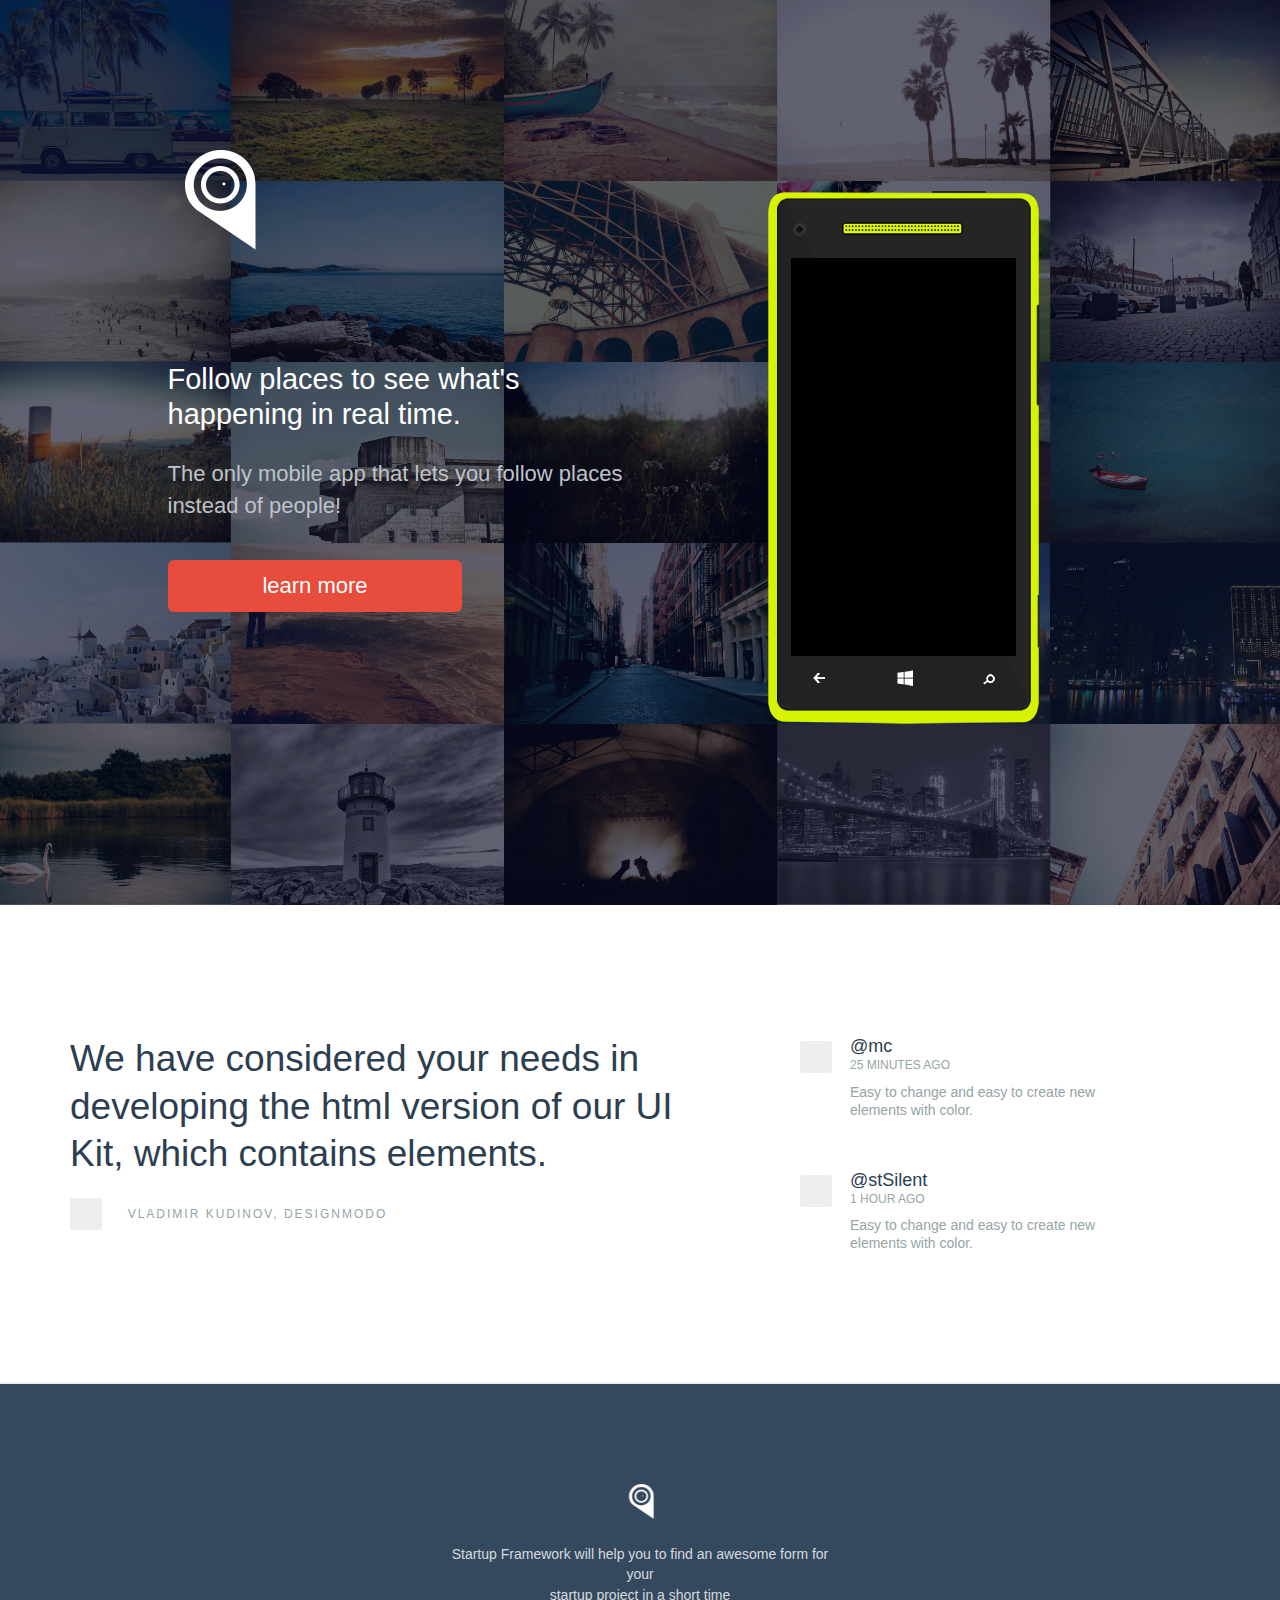
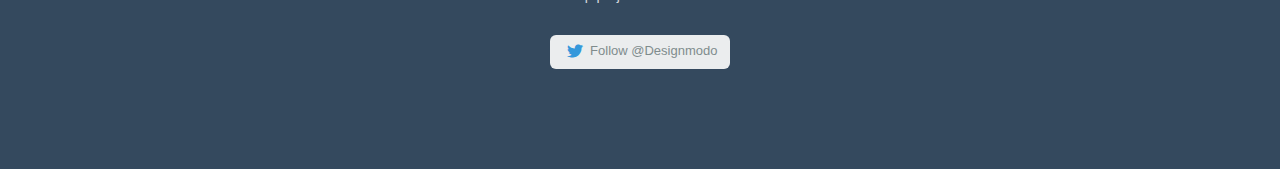
<file: spotcamapp-website-master/index.html>
<!DOCTYPE html>
<html lang="en">
    <head>
        <meta charset="utf-8">
        <meta name="apple-mobile-web-app-capable" content="yes" />
        <meta name="viewport" content="width=device-width, initial-scale=1.0, maximum-scale=1.0, user-scalable=no" />
        <meta name="apple-mobile-web-app-status-bar-style" content="black" />
        <meta name="viewport" content="width=device-width, initial-scale=1.0">
        <meta name="viewport" content="width=device-width, initial-scale=1.0, maximum-scale=1.0, user-scalable=no" />
        <meta name="apple-mobile-web-app-status-bar-style" content="black" />
        <link rel="shortcut icon" href="startup/flat-ui/images/favicon.ico">
        
        <link rel="stylesheet" href="startup/flat-ui/bootstrap/css/bootstrap.css">
        <link rel="stylesheet" href="startup/flat-ui/css/flat-ui.css">
        <!-- Using only with Flat-UI (free)-->
        <link rel="stylesheet" href="startup/common-files/css/icon-font.css">
        <!-- end -->
        <link rel="stylesheet" href="startup/common-files/css/animations.css">
        <link rel="stylesheet" href="static/css/style.css">
        
        <title></title>
    </head>

    <body>
        <div class="page-wrapper"><header class="header-13">
    <div class="container">
        <div class="row">
            <div class="col-sm-11 col-sm-offset-1">
                <a class="brand" href="#"><img src="images/spotcamapp-logo.png" width="100" height="100" alt=""> </a>
                <!-- <p>SPOTCAM</p> -->
            </div>
        </div>
    </div>
</header>
<section class="header-13-sub v-center bg-midnight-blue">
    <div>
        <div class="background">&nbsp;</div>
        <div class="container">
            <div class="row">
                <div class="col-sm-5 col-sm-offset-1">
                    <h3>Follow places to see what's happening in real time.</h3>
                    <p class="lead">The only mobile app that lets you follow places instead of people!</p> <br>
                    <div class="row">
                        <div class="col-md-8">
                            <a class="btn btn-danger btn-huge" href="#">learn more</a>
                        </div>
                    </div>
                </div>
                <div class="col-sm-4 col-sm-offset-1">
                    <img src="startup/common-files/img/header/iphone.png" class="hidden-xs" alt="">
                </div>
            </div>
        </div>
    </div>
</section>
<section class="content-19">
    <div class="container">
        <div class="row">
            <div class="col-sm-7">
                <div class="quote">
                    <div class="quote-text">
                        We have considered your needs in developing the html version of our UI Kit, which contains
                        elements.
                    </div>
                    <div class="quote-author">
                        <div class="quote-author-photo"></div>
                        <div class="quote-author-name">
                            VLADIMIR KUDINOV, DESIGNMODO
                        </div>
                    </div>
                </div>
            </div>
            <div class="col-sm-3 col-sm-offset-1">
                <div class="quote">
                    <div class="quote-author">
                        <div class="quote-author-photo"></div>
                        <div class="quote-author-name">@mc</div>
                    </div>
                    <div class="quote-date">25 MINUTES AGO</div>
                    <div class="quote-text">Easy to change and easy to create new elements with color.</div>
                </div>
                <div class="quote">
                    <div class="quote-author">
                        <div class="quote-author-photo"></div>
                        <div class="quote-author-name">@stSilent</div>
                    </div>
                    <div class="quote-date">1 HOUR AGO</div>
                    <div class="quote-text">Easy to change and easy to create new elements with color.</div>
                </div>
            </div>
        </div>
    </div>
</section><footer class="footer-5 bg-wet-asphalt">
    <div class="container">
        <a class="brand" href="#">
            <img src="startup/common-files/icons/Infinity-Loop@2x.png" width="35" height="35" alt="">
        </a>
        <div class="row">
            <div class="col-sm-6 col-sm-offset-3">
                <div class="text">Startup Framework will help you to find an awesome form for your <br/>startup project in a short time</div>
            </div>
        </div>
        <a class="btn btn-small" href="#"><span class="fui-twitter"> </span> Follow @Designmodo</a>
    </div>
</footer>            <!-- Placed at the end of the document so the pages load faster -->
            <script src="startup/common-files/js/jquery-1.10.2.min.js"></script>
            <script src="startup/common-files/js/jquery.scrollTo-1.4.3.1-min.js"></script>
            <script src="startup/flat-ui/js/bootstrap.min.js"></script>
            <script src="startup/common-files/js/modernizr.custom.js"></script>
            <script src="startup/common-files/js/page-transitions.js"></script>
            <script src="startup/common-files/js/easing.min.js"></script>
            <script src="startup/common-files/js/jquery.svg.js"></script>
            <script src="startup/common-files/js/jquery.svganim.js"></script>
            <script src="startup/common-files/js/jquery.backgroundvideo.min.js"></script>
            <script src="startup/common-files/js/froogaloop.min.js"></script>
            <script src="startup/common-files/js/startup-kit.js"></script>
        </div>
    </body>
</html>
</file>
<file: spotcamapp-website-master/startup/flat-ui/css/flat-ui.css>
@font-face {
  font-family: 'Lato';
  src: url('../fonts/lato/lato-black.eot');
  src: url('../fonts/lato/lato-black.eot?#iefix') format('embedded-opentype'), url('../fonts/lato/lato-black.woff') format('woff'), url('../fonts/lato/lato-black.ttf') format('truetype'), url('../fonts/lato/lato-black.svg#latoblack') format('svg');
  font-weight: 900;
  font-style: normal;
}
@font-face {
  font-family: 'Lato';
  src: url('../fonts/lato/lato-bold.eot');
  src: url('../fonts/lato/lato-bold.eot?#iefix') format('embedded-opentype'), url('../fonts/lato/lato-bold.woff') format('woff'), url('../fonts/lato/lato-bold.ttf') format('truetype'), url('../fonts/lato/lato-bold.svg#latobold') format('svg');
  font-weight: bold;
  font-style: normal;
}
@font-face {
  font-family: 'Lato';
  src: url('../fonts/lato/lato-bolditalic.eot');
  src: url('../fonts/lato/lato-bolditalic.eot?#iefix') format('embedded-opentype'), url('../fonts/lato/lato-bolditalic.woff') format('woff'), url('../fonts/lato/lato-bolditalic.ttf') format('truetype'), url('../fonts/lato/lato-bolditalic.svg#latobold-italic') format('svg');
  font-weight: bold;
  font-style: italic;
}
@font-face {
  font-family: 'Lato';
  src: url('../fonts/lato/lato-italic.eot');
  src: url('../fonts/lato/lato-italic.eot?#iefix') format('embedded-opentype'), url('../fonts/lato/lato-italic.woff') format('woff'), url('../fonts/lato/lato-italic.ttf') format('truetype'), url('../fonts/lato/lato-italic.svg#latoitalic') format('svg');
  font-weight: normal;
  font-style: italic;
}
@font-face {
  font-family: 'Lato';
  src: url('../fonts/lato/lato-light.eot');
  src: url('../fonts/lato/lato-light.eot?#iefix') format('embedded-opentype'), url('../fonts/lato/lato-light.woff') format('woff'), url('../fonts/lato/lato-light.ttf') format('truetype'), url('../fonts/lato/lato-light.svg#latolight') format('svg');
  font-weight: 300;
  font-style: normal;
}
@font-face {
  font-family: 'Lato';
  src: url('../fonts/lato/lato-regular.eot');
  src: url('../fonts/lato/lato-regular.eot?#iefix') format('embedded-opentype'), url('../fonts/lato/lato-regular.woff') format('woff'), url('../fonts/lato/lato-regular.ttf') format('truetype'), url('../fonts/lato/lato-regular.svg#latoregular') format('svg');
  font-weight: normal;
  font-style: normal;
}
@font-face {
  font-family: "Flat-UI-Icons";
  src: url('../fonts/flat-ui-icons-regular.eot');
  src: url('../fonts/flat-ui-icons-regular.eot?#iefix') format('embedded-opentype'), url('../fonts/flat-ui-icons-regular.woff') format('woff'), url('../fonts/flat-ui-icons-regular.ttf') format('truetype'), url('../fonts/flat-ui-icons-regular.svg#flat-ui-icons-regular') format('svg');
  font-weight: normal;
  font-style: normal;
}
/* Use the following CSS code if you want to use data attributes for inserting your icons */
[data-icon]:before {
  font-family: 'Flat-UI-Icons';
  content: attr(data-icon);
  speak: none;
  font-weight: normal;
  font-variant: normal;
  text-transform: none;
  -webkit-font-smoothing: antialiased;
  -moz-osx-font-smoothing: grayscale;
}
/* Use the following CSS code if you want to have a class per icon */
/*
Instead of a list of all class selectors,
you can use the generic selector below, but it's slower:
[class*="fui-"] {
*/
.fui-arrow-right,
.fui-arrow-left,
.fui-cmd,
.fui-check-inverted,
.fui-heart,
.fui-location,
.fui-plus,
.fui-check,
.fui-cross,
.fui-list,
.fui-new,
.fui-video,
.fui-photo,
.fui-volume,
.fui-time,
.fui-eye,
.fui-chat,
.fui-search,
.fui-user,
.fui-mail,
.fui-lock,
.fui-gear,
.fui-radio-unchecked,
.fui-radio-checked,
.fui-checkbox-unchecked,
.fui-checkbox-checked,
.fui-calendar-solid,
.fui-pause,
.fui-play,
.fui-check-inverted-2 {
  display: inline-block;
  font-family: 'Flat-UI-Icons';
  speak: none;
  font-style: normal;
  font-weight: normal;
  font-variant: normal;
  text-transform: none;
  -webkit-font-smoothing: antialiased;
  -moz-osx-font-smoothing: grayscale;
}
.fui-arrow-right:before {
  content: "\e02c";
}
.fui-arrow-left:before {
  content: "\e02d";
}
.fui-cmd:before {
  content: "\e02f";
}
.fui-check-inverted:before {
  content: "\e006";
}
.fui-heart:before {
  content: "\e007";
}
.fui-location:before {
  content: "\e008";
}
.fui-plus:before {
  content: "\e009";
}
.fui-check:before {
  content: "\e00a";
}
.fui-cross:before {
  content: "\e00b";
}
.fui-list:before {
  content: "\e00c";
}
.fui-new:before {
  content: "\e00d";
}
.fui-video:before {
  content: "\e00e";
}
.fui-photo:before {
  content: "\e00f";
}
.fui-volume:before {
  content: "\e010";
}
.fui-time:before {
  content: "\e011";
}
.fui-eye:before {
  content: "\e012";
}
.fui-chat:before {
  content: "\e013";
}
.fui-search:before {
  content: "\e01c";
}
.fui-user:before {
  content: "\e01d";
}
.fui-mail:before {
  content: "\e01e";
}
.fui-lock:before {
  content: "\e01f";
}
.fui-gear:before {
  content: "\e024";
}
.fui-radio-unchecked:before {
  content: "\e02b";
}
.fui-radio-checked:before {
  content: "\e032";
}
.fui-checkbox-unchecked:before {
  content: "\e033";
}
.fui-checkbox-checked:before {
  content: "\e034";
}
.fui-calendar-solid:before {
  content: "\e022";
}
.fui-pause:before {
  content: "\e03b";
}
.fui-play:before {
  content: "\e03c";
}
.fui-check-inverted-2:before {
  content: "\e000";
}
.dropdown-arrow-inverse {
  border-bottom-color: #34495e !important;
  border-top-color: #34495e !important;
}
body {
  font-family: "Lato", Helvetica, Arial, sans-serif;
  font-size: 18px;
  line-height: 1.72222;
  color: #34495e;
  background-color: #ffffff;
}
a {
  color: #16a085;
  text-decoration: none;
  -webkit-transition: 0.25s;
  transition: 0.25s;
}
a:hover,
a:focus {
  color: #1abc9c;
  text-decoration: none;
}
a:focus {
  outline: none;
}
.img-rounded {
  border-radius: 6px;
}
.img-thumbnail {
  padding: 4px;
  line-height: 1.72222;
  background-color: #ffffff;
  border: 2px solid #bdc3c7;
  border-radius: 6px;
  -webkit-transition: all 0.25s ease-in-out;
  transition: all 0.25s ease-in-out;
  display: inline-block;
  max-width: 100%;
  height: auto;
}
.img-comment {
  font-size: 15px;
  line-height: 1.2;
  font-style: italic;
  margin: 24px 0;
}
h1,
h2,
h3,
h4,
h5,
h6,
.h1,
.h2,
.h3,
.h4,
.h5,
.h6 {
  font-family: inherit;
  font-weight: 700;
  line-height: 1.1;
  color: inherit;
}
h1 small,
h2 small,
h3 small,
h4 small,
h5 small,
h6 small,
.h1 small,
.h2 small,
.h3 small,
.h4 small,
.h5 small,
.h6 small {
  color: #e7e9ec;
}
h1,
h2,
h3 {
  margin-top: 30px;
  margin-bottom: 15px;
}
h4,
h5,
h6 {
  margin-top: 15px;
  margin-bottom: 15px;
}
h6 {
  font-weight: normal;
}
h1,
.h1 {
  font-size: 61px;
}
h2,
.h2 {
  font-size: 53px;
}
h3,
.h3 {
  font-size: 40px;
}
h4,
.h4 {
  font-size: 29px;
}
h5,
.h5 {
  font-size: 28px;
}
h6,
.h6 {
  font-size: 24px;
}
p {
  font-size: 18px;
  line-height: 1.72222;
  margin: 0 0 15px;
}
.lead {
  margin-bottom: 30px;
  font-size: 28px;
  line-height: 1.46428571;
  font-weight: 300;
}
@media (min-width: 768px) {
  .lead {
    font-size: 30.006px;
  }
}
small,
.small {
  font-size: 83%;
  line-height: 2.067;
}
.text-muted {
  color: #bdc3c7;
}
.text-inverse {
  color: #ffffff;
}
.text-primary {
  color: #1abc9c;
}
a.text-primary:hover {
  color: #15967d;
}
.text-warning {
  color: #f1c40f;
}
a.text-warning:hover {
  color: #c19d0c;
}
.text-danger {
  color: #e74c3c;
}
a.text-danger:hover {
  color: #b93d30;
}
.text-success {
  color: #2ecc71;
}
a.text-success:hover {
  color: #25a35a;
}
.text-info {
  color: #3498db;
}
a.text-info:hover {
  color: #2a7aaf;
}
.bg-primary {
  color: #ffffff;
  background-color: #34495e;
}
a.bg-primary:hover {
  background-color: #222f3d;
}
.bg-success {
  background-color: #dff0d8;
}
a.bg-success:hover {
  background-color: #c1e2b3;
}
.bg-info {
  background-color: #d9edf7;
}
a.bg-info:hover {
  background-color: #afd9ee;
}
.bg-warning {
  background-color: #fcf8e3;
}
a.bg-warning:hover {
  background-color: #f7ecb5;
}
.bg-danger {
  background-color: #f2dede;
}
a.bg-danger:hover {
  background-color: #e4b9b9;
}
.page-header {
  padding-bottom: 14px;
  margin: 60px 0 30px;
  border-bottom: 1px solid #e7e9ec;
}
ul,
ol {
  margin-bottom: 15px;
}
dl {
  margin-bottom: 30px;
}
dt,
dd {
  line-height: 1.72222;
}
@media (min-width: 768px) {
  .dl-horizontal dt {
    width: 160px;
  }
  .dl-horizontal dd {
    margin-left: 180px;
  }
}
abbr[title],
abbr[data-original-title] {
  border-bottom: 1px dotted #bdc3c7;
}
blockquote {
  border-left: 3px solid #e7e9ec;
  padding: 0 0 0 16px;
  margin: 0 0 30px;
}
blockquote p {
  font-size: 20px;
  line-height: 1.55;
  font-weight: normal;
  margin-bottom: .4em;
}
blockquote small,
blockquote .small {
  font-size: 18px;
  line-height: 1.72222;
  font-style: italic;
  color: inherit;
}
blockquote small:before,
blockquote .small:before {
  content: "";
}
blockquote.pull-right {
  padding-right: 16px;
  padding-left: 0;
  border-right: 3px solid #e7e9ec;
  border-left: 0;
}
blockquote.pull-right small:after {
  content: "";
}
address {
  margin-bottom: 30px;
  line-height: 1.72222;
}
code,
kbd,
pre,
samp {
  font-family: Monaco, Menlo, Consolas, "Courier New", monospace;
}
code {
  padding: 2px 6px;
  font-size: 85%;
  color: #c7254e;
  background-color: #f9f2f4;
  border-radius: 4px;
}
kbd {
  padding: 2px 6px;
  font-size: 85%;
  color: #ffffff;
  background-color: #34495e;
  border-radius: 4px;
  box-shadow: none;
}
pre {
  padding: 8px;
  margin: 0 0 15px;
  font-size: 13px;
  line-height: 1.72222;
  color: inherit;
  background-color: #ffffff;
  border: 2px solid #e7e9ec;
  border-radius: 6px;
  white-space: pre;
}
.pre-scrollable {
  max-height: 340px;
}
.thumbnail {
  display: block;
  padding: 4px;
  margin-bottom: 5px;
  line-height: 1.72222;
  background-color: #ffffff;
  border: 2px solid #bdc3c7;
  border-radius: 6px;
  -webkit-transition: all 0.25s ease-in-out;
  transition: all 0.25s ease-in-out;
}
.thumbnail > img,
.thumbnail a > img {
  display: block;
  max-width: 100%;
  height: auto;
  margin-left: auto;
  margin-right: auto;
}
a.thumbnail:hover,
a.thumbnail:focus,
a.thumbnail.active {
  border-color: #16a085;
}
.thumbnail .caption {
  padding: 9px;
  color: #34495e;
}
.btn {
  border: none;
  font-size: 15px;
  font-weight: normal;
  line-height: 1.4;
  border-radius: 4px;
  padding: 10px 15px;
  -webkit-font-smoothing: subpixel-antialiased;
  -webkit-transition: border .25s linear, color .25s linear, background-color .25s linear;
  transition: border .25s linear, color .25s linear, background-color .25s linear;
}
.btn:hover,
.btn:focus {
  outline: none;
  color: #ffffff;
}
.btn:active,
.btn.active {
  outline: none;
  -webkit-box-shadow: none;
  box-shadow: none;
}
.btn.disabled,
.btn[disabled],
fieldset[disabled] .btn {
  background-color: #bdc3c7;
  color: rgba(255, 255, 255, 0.75);
  opacity: 0.7;
  filter: alpha(opacity=70);
}
.btn > [class^="fui-"] {
  margin: 0 1px;
  position: relative;
  line-height: 1;
  top: 1px;
}
.btn-xs.btn > [class^="fui-"] {
  font-size: 11px;
  top: 0;
}
.btn-hg.btn > [class^="fui-"] {
  top: 2px;
}
.btn-default {
  color: #ffffff;
  background-color: #bdc3c7;
}
.btn-default:hover,
.btn-default:focus,
.btn-default:active,
.btn-default.active,
.open .dropdown-toggle.btn-default {
  color: #ffffff;
  background-color: #cacfd2;
  border-color: #cacfd2;
}
.btn-default:active,
.btn-default.active,
.open .dropdown-toggle.btn-default {
  background: #a1a6a9;
  border-color: #a1a6a9;
}
.btn-default.disabled,
.btn-default[disabled],
fieldset[disabled] .btn-default,
.btn-default.disabled:hover,
.btn-default[disabled]:hover,
fieldset[disabled] .btn-default:hover,
.btn-default.disabled:focus,
.btn-default[disabled]:focus,
fieldset[disabled] .btn-default:focus,
.btn-default.disabled:active,
.btn-default[disabled]:active,
fieldset[disabled] .btn-default:active,
.btn-default.disabled.active,
.btn-default[disabled].active,
fieldset[disabled] .btn-default.active {
  background-color: #bdc3c7;
  border-color: #bdc3c7;
}
.btn-primary {
  color: #ffffff;
  background-color: #1abc9c;
}
.btn-primary:hover,
.btn-primary:focus,
.btn-primary:active,
.btn-primary.active,
.open .dropdown-toggle.btn-primary {
  color: #ffffff;
  background-color: #48c9b0;
  border-color: #48c9b0;
}
.btn-primary:active,
.btn-primary.active,
.open .dropdown-toggle.btn-primary {
  background: #16a085;
  border-color: #16a085;
}
.btn-primary.disabled,
.btn-primary[disabled],
fieldset[disabled] .btn-primary,
.btn-primary.disabled:hover,
.btn-primary[disabled]:hover,
fieldset[disabled] .btn-primary:hover,
.btn-primary.disabled:focus,
.btn-primary[disabled]:focus,
fieldset[disabled] .btn-primary:focus,
.btn-primary.disabled:active,
.btn-primary[disabled]:active,
fieldset[disabled] .btn-primary:active,
.btn-primary.disabled.active,
.btn-primary[disabled].active,
fieldset[disabled] .btn-primary.active {
  background-color: #1abc9c;
  border-color: #1abc9c;
}
.btn-info {
  color: #ffffff;
  background-color: #3498db;
}
.btn-info:hover,
.btn-info:focus,
.btn-info:active,
.btn-info.active,
.open .dropdown-toggle.btn-info {
  color: #ffffff;
  background-color: #5dade2;
  border-color: #5dade2;
}
.btn-info:active,
.btn-info.active,
.open .dropdown-toggle.btn-info {
  background: #2c81ba;
  border-color: #2c81ba;
}
.btn-info.disabled,
.btn-info[disabled],
fieldset[disabled] .btn-info,
.btn-info.disabled:hover,
.btn-info[disabled]:hover,
fieldset[disabled] .btn-info:hover,
.btn-info.disabled:focus,
.btn-info[disabled]:focus,
fieldset[disabled] .btn-info:focus,
.btn-info.disabled:active,
.btn-info[disabled]:active,
fieldset[disabled] .btn-info:active,
.btn-info.disabled.active,
.btn-info[disabled].active,
fieldset[disabled] .btn-info.active {
  background-color: #3498db;
  border-color: #3498db;
}
.btn-danger {
  color: #ffffff;
  background-color: #e74c3c;
}
.btn-danger:hover,
.btn-danger:focus,
.btn-danger:active,
.btn-danger.active,
.open .dropdown-toggle.btn-danger {
  color: #ffffff;
  background-color: #ec7063;
  border-color: #ec7063;
}
.btn-danger:active,
.btn-danger.active,
.open .dropdown-toggle.btn-danger {
  background: #c44133;
  border-color: #c44133;
}
.btn-danger.disabled,
.btn-danger[disabled],
fieldset[disabled] .btn-danger,
.btn-danger.disabled:hover,
.btn-danger[disabled]:hover,
fieldset[disabled] .btn-danger:hover,
.btn-danger.disabled:focus,
.btn-danger[disabled]:focus,
fieldset[disabled] .btn-danger:focus,
.btn-danger.disabled:active,
.btn-danger[disabled]:active,
fieldset[disabled] .btn-danger:active,
.btn-danger.disabled.active,
.btn-danger[disabled].active,
fieldset[disabled] .btn-danger.active {
  background-color: #e74c3c;
  border-color: #e74c3c;
}
.btn-success {
  color: #ffffff;
  background-color: #2ecc71;
}
.btn-success:hover,
.btn-success:focus,
.btn-success:active,
.btn-success.active,
.open .dropdown-toggle.btn-success {
  color: #ffffff;
  background-color: #58d68d;
  border-color: #58d68d;
}
.btn-success:active,
.btn-success.active,
.open .dropdown-toggle.btn-success {
  background: #27ad60;
  border-color: #27ad60;
}
.btn-success.disabled,
.btn-success[disabled],
fieldset[disabled] .btn-success,
.btn-success.disabled:hover,
.btn-success[disabled]:hover,
fieldset[disabled] .btn-success:hover,
.btn-success.disabled:focus,
.btn-success[disabled]:focus,
fieldset[disabled] .btn-success:focus,
.btn-success.disabled:active,
.btn-success[disabled]:active,
fieldset[disabled] .btn-success:active,
.btn-success.disabled.active,
.btn-success[disabled].active,
fieldset[disabled] .btn-success.active {
  background-color: #2ecc71;
  border-color: #2ecc71;
}
.btn-warning {
  color: #ffffff;
  background-color: #f1c40f;
}
.btn-warning:hover,
.btn-warning:focus,
.btn-warning:active,
.btn-warning.active,
.open .dropdown-toggle.btn-warning {
  color: #ffffff;
  background-color: #f5d313;
  border-color: #f5d313;
}
.btn-warning:active,
.btn-warning.active,
.open .dropdown-toggle.btn-warning {
  background: #cda70d;
  border-color: #cda70d;
}
.btn-warning.disabled,
.btn-warning[disabled],
fieldset[disabled] .btn-warning,
.btn-warning.disabled:hover,
.btn-warning[disabled]:hover,
fieldset[disabled] .btn-warning:hover,
.btn-warning.disabled:focus,
.btn-warning[disabled]:focus,
fieldset[disabled] .btn-warning:focus,
.btn-warning.disabled:active,
.btn-warning[disabled]:active,
fieldset[disabled] .btn-warning:active,
.btn-warning.disabled.active,
.btn-warning[disabled].active,
fieldset[disabled] .btn-warning.active {
  background-color: #f1c40f;
  border-color: #f1c40f;
}
.btn-inverse {
  color: #ffffff;
  background-color: #34495e;
}
.btn-inverse:hover,
.btn-inverse:focus,
.btn-inverse:active,
.btn-inverse.active,
.open .dropdown-toggle.btn-inverse {
  color: #ffffff;
  background-color: #415b76;
  border-color: #415b76;
}
.btn-inverse:active,
.btn-inverse.active,
.open .dropdown-toggle.btn-inverse {
  background: #2c3e50;
  border-color: #2c3e50;
}
.btn-inverse.disabled,
.btn-inverse[disabled],
fieldset[disabled] .btn-inverse,
.btn-inverse.disabled:hover,
.btn-inverse[disabled]:hover,
fieldset[disabled] .btn-inverse:hover,
.btn-inverse.disabled:focus,
.btn-inverse[disabled]:focus,
fieldset[disabled] .btn-inverse:focus,
.btn-inverse.disabled:active,
.btn-inverse[disabled]:active,
fieldset[disabled] .btn-inverse:active,
.btn-inverse.disabled.active,
.btn-inverse[disabled].active,
fieldset[disabled] .btn-inverse.active {
  background-color: #34495e;
  border-color: #34495e;
}
.btn-embossed {
  -webkit-box-shadow: inset 0 -2px 0 rgba(0, 0, 0, 0.15);
  box-shadow: inset 0 -2px 0 rgba(0, 0, 0, 0.15);
}
.btn-embossed.active,
.btn-embossed:active {
  -webkit-box-shadow: inset 0 2px 0 rgba(0, 0, 0, 0.15);
  box-shadow: inset 0 2px 0 rgba(0, 0, 0, 0.15);
}
.btn-wide {
  min-width: 140px;
  padding-left: 30px;
  padding-right: 30px;
}
.btn-link {
  color: #16a085;
}
.btn-link:hover,
.btn-link:focus {
  color: #1abc9c;
  text-decoration: underline;
  background-color: transparent;
}
.btn-link[disabled]:hover,
fieldset[disabled] .btn-link:hover,
.btn-link[disabled]:focus,
fieldset[disabled] .btn-link:focus {
  color: #bdc3c7;
  text-decoration: none;
}
.btn-hg {
  padding: 13px 20px;
  font-size: 22px;
  line-height: 1.227;
  border-radius: 6px;
}
.btn-lg {
  padding: 10px 19px;
  font-size: 17px;
  line-height: 1.471;
  border-radius: 6px;
}
.btn-sm {
  padding: 9px 13px;
  font-size: 13px;
  line-height: 1.385;
  border-radius: 4px;
}
.btn-xs {
  padding: 6px 9px;
  font-size: 12px;
  line-height: 1.083;
  border-radius: 3px;
}
.btn-tip {
  font-weight: 300;
  padding-left: 10px;
  font-size: 92%;
}
.btn-block {
  white-space: normal;
}
.btn-default .caret {
  border-top-color: #ffffff;
}
.btn-primary .caret,
.btn-success .caret,
.btn-warning .caret,
.btn-danger .caret,
.btn-info .caret {
  border-top-color: #ffffff;
}
.dropup .btn-default .caret {
  border-bottom-color: #ffffff;
}
.dropup .btn-primary .caret,
.dropup .btn-success .caret,
.dropup .btn-warning .caret,
.dropup .btn-danger .caret,
.dropup .btn-info .caret {
  border-bottom-color: #ffffff;
}
.btn-group-xs > .btn {
  padding: 6px 9px;
  font-size: 12px;
  line-height: 1.083;
  border-radius: 3px;
}
.btn-group-sm > .btn {
  padding: 9px 13px;
  font-size: 13px;
  line-height: 1.385;
  border-radius: 4px;
}
.btn-group-lg > .btn {
  padding: 10px 19px;
  font-size: 17px;
  line-height: 1.471;
  border-radius: 6px;
}
.btn-group-gh > .btn {
  padding: 13px 20px;
  font-size: 22px;
  line-height: 1.227;
  border-radius: 6px;
}
.btn-group > .btn + .btn {
  margin-left: 0;
}
.btn-group > .btn + .dropdown-toggle {
  border-left: 2px solid rgba(52, 73, 94, 0.15);
  padding-left: 12px;
  padding-right: 12px;
}
.btn-group > .btn + .dropdown-toggle .caret {
  margin-left: 3px;
  margin-right: 3px;
}
.btn-group > .btn.btn-gh + .dropdown-toggle .caret {
  margin-left: 7px;
  margin-right: 7px;
}
.btn-group > .btn.btn-sm + .dropdown-toggle .caret {
  margin-left: 0;
  margin-right: 0;
}
.dropdown-toggle .caret {
  margin-left: 8px;
}
.btn-group > .btn,
.btn-group > .dropdown-menu,
.btn-group > .popover {
  font-weight: 400;
}
.btn-group:focus .dropdown-toggle {
  outline: none;
  -webkit-transition: 0.25s;
  transition: 0.25s;
}
.btn-group.open .dropdown-toggle {
  color: rgba(255, 255, 255, 0.75);
  -webkit-box-shadow: none;
  box-shadow: none;
}
.btn-toolbar .btn.active {
  color: #ffffff;
}
.btn-toolbar .btn > [class^="fui-"] {
  font-size: 16px;
  margin: 0 1px;
}
.caret {
  border-width: 8px 6px;
  border-bottom-color: #34495e;
  border-top-color: #34495e;
  border-style: solid;
  border-bottom-style: none;
  -webkit-transition: 0.25s;
  transition: 0.25s;
  -webkit-transform: scale(1.001, );
  -ms-transform: scale(1.001, );
  transform: scale(1.001, );
}
.dropup .caret,
.dropup .btn-lg .caret,
.navbar-fixed-bottom .dropdown .caret {
  border-bottom-width: 8px;
}
.btn-lg .caret {
  border-top-width: 8px;
  border-right-width: 6px;
  border-left-width: 6px;
}
.select {
  display: inline-block;
  margin-bottom: 10px;
}
[class*="span"] > .select[class*="span"] {
  margin-left: 0;
}
.select[class*="span"] .btn {
  width: 100%;
}
.select.select-block {
  display: block;
  float: none;
  margin-left: 0;
  width: auto;
}
.select.select-block:before,
.select.select-block:after {
  content: " ";
  /* 1 */

  display: table;
  /* 2 */

}
.select.select-block:after {
  clear: both;
}
.select.select-block .btn {
  width: 100%;
}
.select.select-block .dropdown-menu {
  width: 100%;
}
.select .btn {
  width: 220px;
}
.select .btn.btn-hg .filter-option {
  left: 20px;
  right: 40px;
  top: 13px;
}
.select .btn.btn-hg .caret {
  right: 20px;
}
.select .btn.btn-lg .filter-option {
  left: 18px;
  right: 38px;
}
.select .btn.btn-sm .filter-option {
  left: 13px;
  right: 33px;
}
.select .btn.btn-sm .caret {
  right: 13px;
}
.select .btn.btn-xs .filter-option {
  left: 13px;
  right: 33px;
  top: 5px;
}
.select .btn.btn-xs .caret {
  right: 13px;
}
.select .btn .filter-option {
  height: 26px;
  left: 13px;
  overflow: hidden;
  position: absolute;
  right: 33px;
  text-align: left;
  top: 10px;
}
.select .btn .caret {
  position: absolute;
  right: 16px;
  top: 50%;
  margin-top: -3px;
}
.select .btn .dropdown-toggle {
  border-radius: 6px;
}
.select .btn .dropdown-menu {
  min-width: 100%;
}
.select .btn .dropdown-menu dt {
  cursor: default;
  display: block;
  padding: 3px 20px;
}
.select .btn .dropdown-menu li:not(.disabled) > a:hover small {
  color: rgba(255, 255, 255, 0.004);
}
.select .btn .dropdown-menu li > a {
  min-height: 20px;
}
.select .btn .dropdown-menu li > a.opt {
  padding-left: 35px;
}
.select .btn .dropdown-menu li small {
  padding-left: .5em;
}
.select .btn .dropdown-menu li > dt small {
  font-weight: normal;
}
.select .btn > .disabled,
.select .btn .dropdown-menu li.disabled > a {
  cursor: default;
}
.select .caret {
  border-bottom-color: #ffffff;
  border-top-color: #ffffff;
}
legend {
  display: block;
  width: 100%;
  padding: 0;
  margin-bottom: 15px;
  font-size: 24px;
  line-height: inherit;
  color: inherit;
  border-bottom: none;
}
textarea {
  font-size: 20px;
  line-height: 24px;
  padding: 5px 11px;
}
input[type="search"] {
  -webkit-appearance: none !important;
}
label {
  font-weight: normal;
  font-size: 15px;
  line-height: 2.4;
}
.form-control:-moz-placeholder {
  color: #b2bcc5;
}
.form-control::-moz-placeholder {
  color: #b2bcc5;
  opacity: 1;
}
.form-control:-ms-input-placeholder {
  color: #b2bcc5;
}
.form-control::-webkit-input-placeholder {
  color: #b2bcc5;
}
.form-control.placeholder {
  color: #b2bcc5;
}
.form-control {
  border: 2px solid #bdc3c7;
  color: #34495e;
  font-family: "Lato", Helvetica, Arial, sans-serif;
  font-size: 15px;
  line-height: 1.467;
  padding: 8px 12px;
  height: 42px;
  -webkit-appearance: none;
  border-radius: 6px;
  -webkit-box-shadow: none;
  box-shadow: none;
  -webkit-transition: border .25s linear, color .25s linear, background-color .25s linear;
  transition: border .25s linear, color .25s linear, background-color .25s linear;
}
.form-group.focus .form-control,
.form-control:focus {
  border-color: #1abc9c;
  outline: 0;
  -webkit-box-shadow: none;
  box-shadow: none;
}
.form-control[disabled],
.form-control[readonly],
fieldset[disabled] .form-control {
  background-color: #f4f6f6;
  border-color: #d5dbdb;
  color: #d5dbdb;
  cursor: default;
  opacity: 0.7;
  filter: alpha(opacity=70);
}
.form-control.flat {
  border-color: transparent;
}
.form-control.flat:hover {
  border-color: #bdc3c7;
}
.form-control.flat:focus {
  border-color: #1abc9c;
}
.input-sm {
  height: 35px;
  padding: 6px 10px;
  font-size: 13px;
  line-height: 1.462;
  border-radius: 6px;
}
select.input-sm {
  height: 35px;
  line-height: 35px;
}
textarea.input-sm,
select[multiple].input-sm {
  height: auto;
}
.input-lg {
  height: 45px;
  padding: 10px 15px;
  font-size: 17px;
  line-height: 1.235;
  border-radius: 6px;
}
select.input-lg {
  height: 45px;
  line-height: 45px;
}
textarea.input-lg,
select[multiple].input-lg {
  height: auto;
}
.input-hg {
  height: 53px;
  padding: 10px 16px;
  font-size: 22px;
  line-height: 1.318;
  border-radius: 6px;
}
select.input-hg {
  height: 53px;
  line-height: 53px;
}
textarea.input-hg,
select[multiple].input-hg {
  height: auto;
}
.has-warning .help-block,
.has-warning .control-label,
.has-warning .radio,
.has-warning .checkbox,
.has-warning .radio-inline,
.has-warning .checkbox-inline {
  color: #f1c40f;
}
.has-warning .form-control {
  color: #f1c40f;
  border-color: #f1c40f;
  -webkit-box-shadow: none;
  box-shadow: none;
}
.has-warning .form-control:-moz-placeholder {
  color: #f1c40f;
}
.has-warning .form-control::-moz-placeholder {
  color: #f1c40f;
  opacity: 1;
}
.has-warning .form-control:-ms-input-placeholder {
  color: #f1c40f;
}
.has-warning .form-control::-webkit-input-placeholder {
  color: #f1c40f;
}
.has-warning .form-control.placeholder {
  color: #f1c40f;
}
.has-warning .form-control:focus {
  border-color: #f1c40f;
  -webkit-box-shadow: none;
  box-shadow: none;
}
.has-warning .input-group-addon {
  color: #f1c40f;
  border-color: #f1c40f;
  background-color: #ffffff;
}
.has-error .help-block,
.has-error .control-label,
.has-error .radio,
.has-error .checkbox,
.has-error .radio-inline,
.has-error .checkbox-inline {
  color: #e74c3c;
}
.has-error .form-control {
  color: #e74c3c;
  border-color: #e74c3c;
  -webkit-box-shadow: none;
  box-shadow: none;
}
.has-error .form-control:-moz-placeholder {
  color: #e74c3c;
}
.has-error .form-control::-moz-placeholder {
  color: #e74c3c;
  opacity: 1;
}
.has-error .form-control:-ms-input-placeholder {
  color: #e74c3c;
}
.has-error .form-control::-webkit-input-placeholder {
  color: #e74c3c;
}
.has-error .form-control.placeholder {
  color: #e74c3c;
}
.has-error .form-control:focus {
  border-color: #e74c3c;
  -webkit-box-shadow: none;
  box-shadow: none;
}
.has-error .input-group-addon {
  color: #e74c3c;
  border-color: #e74c3c;
  background-color: #ffffff;
}
.has-success .help-block,
.has-success .control-label,
.has-success .radio,
.has-success .checkbox,
.has-success .radio-inline,
.has-success .checkbox-inline {
  color: #2ecc71;
}
.has-success .form-control {
  color: #2ecc71;
  border-color: #2ecc71;
  -webkit-box-shadow: none;
  box-shadow: none;
}
.has-success .form-control:-moz-placeholder {
  color: #2ecc71;
}
.has-success .form-control::-moz-placeholder {
  color: #2ecc71;
  opacity: 1;
}
.has-success .form-control:-ms-input-placeholder {
  color: #2ecc71;
}
.has-success .form-control::-webkit-input-placeholder {
  color: #2ecc71;
}
.has-success .form-control.placeholder {
  color: #2ecc71;
}
.has-success .form-control:focus {
  border-color: #2ecc71;
  -webkit-box-shadow: none;
  box-shadow: none;
}
.has-success .input-group-addon {
  color: #2ecc71;
  border-color: #2ecc71;
  background-color: #ffffff;
}
.help-block {
  font-size: 15px;
  margin-bottom: 5px;
  color: inherit;
}
.form-group {
  position: relative;
  margin-bottom: 20px;
}
.form-horizontal .control-label,
.form-horizontal .radio,
.form-horizontal .checkbox,
.form-horizontal .radio-inline,
.form-horizontal .checkbox-inline {
  margin-top: 0;
  margin-bottom: 0;
  padding-top: 6px;
}
.form-horizontal .form-group {
  margin-left: -15px;
  margin-right: -15px;
}
.form-horizontal .form-group:before,
.form-horizontal .form-group:after {
  content: " ";
  /* 1 */

  display: table;
  /* 2 */

}
.form-horizontal .form-group:after {
  clear: both;
}
.form-horizontal .form-control-static {
  padding-top: 6px;
}
.form-group {
  position: relative;
}
.form-control + .input-icon {
  position: absolute;
  top: 2px;
  right: 2px;
  line-height: 37px;
  vertical-align: middle;
  font-size: 20px;
  color: #b2bcc5;
  background-color: #ffffff;
  padding: 0 12px 0 0;
  border-radius: 6px;
}
.input-hg + .input-icon {
  line-height: 49px;
  padding: 0 16px 0 0;
}
.input-lg + .input-icon {
  line-height: 41px;
  padding: 0 15px 0 0;
}
.input-sm + .input-icon {
  font-size: 18px;
  line-height: 30px;
  padding: 0 10px 0 0;
}
.has-success .input-icon {
  color: #2ecc71;
}
.has-warning .input-icon {
  color: #f1c40f;
}
.has-error .input-icon {
  color: #e74c3c;
}
.form-control[disabled] + .input-icon,
.form-control[readonly] + .input-icon,
fieldset[disabled] .form-control + .input-icon,
.form-control.disabled + .input-icon {
  color: #d5dbdb;
  background-color: transparent;
  opacity: 0.7;
  filter: alpha(opacity=70);
}
.input-group-hg > .form-control,
.input-group-hg > .input-group-addon,
.input-group-hg > .input-group-btn > .btn {
  height: 53px;
  padding: 10px 16px;
  font-size: 22px;
  line-height: 1.318;
  border-radius: 6px;
}
select.input-group-hg > .form-control,
select.input-group-hg > .input-group-addon,
select.input-group-hg > .input-group-btn > .btn {
  height: 53px;
  line-height: 53px;
}
textarea.input-group-hg > .form-control,
textarea.input-group-hg > .input-group-addon,
textarea.input-group-hg > .input-group-btn > .btn,
select[multiple].input-group-hg > .form-control,
select[multiple].input-group-hg > .input-group-addon,
select[multiple].input-group-hg > .input-group-btn > .btn {
  height: auto;
}
.input-group-lg > .form-control,
.input-group-lg > .input-group-addon,
.input-group-lg > .input-group-btn > .btn {
  height: 45px;
  padding: 10px 15px;
  font-size: 17px;
  line-height: 1.235;
  border-radius: 6px;
}
select.input-group-lg > .form-control,
select.input-group-lg > .input-group-addon,
select.input-group-lg > .input-group-btn > .btn {
  height: 45px;
  line-height: 45px;
}
textarea.input-group-lg > .form-control,
textarea.input-group-lg > .input-group-addon,
textarea.input-group-lg > .input-group-btn > .btn,
select[multiple].input-group-lg > .form-control,
select[multiple].input-group-lg > .input-group-addon,
select[multiple].input-group-lg > .input-group-btn > .btn {
  height: auto;
}
.input-group-sm > .form-control,
.input-group-sm > .input-group-addon,
.input-group-sm > .input-group-btn > .btn {
  height: 35px;
  padding: 6px 10px;
  font-size: 13px;
  line-height: 1.462;
  border-radius: 6px;
}
select.input-group-sm > .form-control,
select.input-group-sm > .input-group-addon,
select.input-group-sm > .input-group-btn > .btn {
  height: 35px;
  line-height: 35px;
}
textarea.input-group-sm > .form-control,
textarea.input-group-sm > .input-group-addon,
textarea.input-group-sm > .input-group-btn > .btn,
select[multiple].input-group-sm > .form-control,
select[multiple].input-group-sm > .input-group-addon,
select[multiple].input-group-sm > .input-group-btn > .btn {
  height: auto;
}
.input-group-addon {
  padding: 10px 12px;
  font-size: 15px;
  color: #ffffff;
  text-align: center;
  background-color: #bdc3c7;
  border: 1px solid #bdc3c7;
  border-radius: 6px;
  -webkit-transition: border .25s linear, color .25s linear, background-color .25s linear;
  transition: border .25s linear, color .25s linear, background-color .25s linear;
}
.input-group-hg .input-group-addon,
.input-group-lg .input-group-addon,
.input-group-sm .input-group-addon {
  line-height: 1;
}
.input-group .form-control:first-child,
.input-group-addon:first-child,
.input-group-btn:first-child > .btn,
.input-group-btn:first-child > .dropdown-toggle,
.input-group-btn:last-child > .btn:not(:last-child):not(.dropdown-toggle) {
  border-bottom-right-radius: 0;
  border-top-right-radius: 0;
}
.input-group .form-control:last-child,
.input-group-addon:last-child,
.input-group-btn:last-child > .btn,
.input-group-btn:last-child > .dropdown-toggle,
.input-group-btn:first-child > .btn:not(:first-child) {
  border-bottom-left-radius: 0;
  border-top-left-radius: 0;
}
.form-group.focus .input-group-addon,
.input-group.focus .input-group-addon {
  background-color: #1abc9c;
  border-color: #1abc9c;
}
.form-group.focus .input-group-btn > .btn-default + .btn-default,
.input-group.focus .input-group-btn > .btn-default + .btn-default {
  border-left-color: #16a085;
}
.form-group.focus .input-group-btn .btn,
.input-group.focus .input-group-btn .btn {
  border-color: #1abc9c;
  background-color: #ffffff;
  color: #1abc9c;
}
.form-group.focus .input-group-btn .btn-default,
.input-group.focus .input-group-btn .btn-default {
  color: #ffffff;
  background-color: #1abc9c;
}
.form-group.focus .input-group-btn .btn-default:hover,
.input-group.focus .input-group-btn .btn-default:hover,
.form-group.focus .input-group-btn .btn-default:focus,
.input-group.focus .input-group-btn .btn-default:focus,
.form-group.focus .input-group-btn .btn-default:active,
.input-group.focus .input-group-btn .btn-default:active,
.form-group.focus .input-group-btn .btn-default.active,
.input-group.focus .input-group-btn .btn-default.active,
.open .dropdown-toggle.form-group.focus .input-group-btn .btn-default,
.open .dropdown-toggle.input-group.focus .input-group-btn .btn-default {
  color: #ffffff;
  background-color: #48c9b0;
  border-color: #48c9b0;
}
.form-group.focus .input-group-btn .btn-default:active,
.input-group.focus .input-group-btn .btn-default:active,
.form-group.focus .input-group-btn .btn-default.active,
.input-group.focus .input-group-btn .btn-default.active,
.open .dropdown-toggle.form-group.focus .input-group-btn .btn-default,
.open .dropdown-toggle.input-group.focus .input-group-btn .btn-default {
  background: #16a085;
  border-color: #16a085;
}
.form-group.focus .input-group-btn .btn-default.disabled,
.input-group.focus .input-group-btn .btn-default.disabled,
.form-group.focus .input-group-btn .btn-default[disabled],
.input-group.focus .input-group-btn .btn-default[disabled],
fieldset[disabled] .form-group.focus .input-group-btn .btn-default,
fieldset[disabled] .input-group.focus .input-group-btn .btn-default,
.form-group.focus .input-group-btn .btn-default.disabled:hover,
.input-group.focus .input-group-btn .btn-default.disabled:hover,
.form-group.focus .input-group-btn .btn-default[disabled]:hover,
.input-group.focus .input-group-btn .btn-default[disabled]:hover,
fieldset[disabled] .form-group.focus .input-group-btn .btn-default:hover,
fieldset[disabled] .input-group.focus .input-group-btn .btn-default:hover,
.form-group.focus .input-group-btn .btn-default.disabled:focus,
.input-group.focus .input-group-btn .btn-default.disabled:focus,
.form-group.focus .input-group-btn .btn-default[disabled]:focus,
.input-group.focus .input-group-btn .btn-default[disabled]:focus,
fieldset[disabled] .form-group.focus .input-group-btn .btn-default:focus,
fieldset[disabled] .input-group.focus .input-group-btn .btn-default:focus,
.form-group.focus .input-group-btn .btn-default.disabled:active,
.input-group.focus .input-group-btn .btn-default.disabled:active,
.form-group.focus .input-group-btn .btn-default[disabled]:active,
.input-group.focus .input-group-btn .btn-default[disabled]:active,
fieldset[disabled] .form-group.focus .input-group-btn .btn-default:active,
fieldset[disabled] .input-group.focus .input-group-btn .btn-default:active,
.form-group.focus .input-group-btn .btn-default.disabled.active,
.input-group.focus .input-group-btn .btn-default.disabled.active,
.form-group.focus .input-group-btn .btn-default[disabled].active,
.input-group.focus .input-group-btn .btn-default[disabled].active,
fieldset[disabled] .form-group.focus .input-group-btn .btn-default.active,
fieldset[disabled] .input-group.focus .input-group-btn .btn-default.active {
  background-color: #1abc9c;
  border-color: #1abc9c;
}
.input-group-btn .btn {
  background-color: #ffffff;
  border: 2px solid #bdc3c7;
  color: #bdc3c7;
  line-height: 18px;
}
.input-group-btn .btn-default {
  color: #ffffff;
  background-color: #bdc3c7;
}
.input-group-btn .btn-default:hover,
.input-group-btn .btn-default:focus,
.input-group-btn .btn-default:active,
.input-group-btn .btn-default.active,
.open .dropdown-toggle.input-group-btn .btn-default {
  color: #ffffff;
  background-color: #cacfd2;
  border-color: #cacfd2;
}
.input-group-btn .btn-default:active,
.input-group-btn .btn-default.active,
.open .dropdown-toggle.input-group-btn .btn-default {
  background: #a1a6a9;
  border-color: #a1a6a9;
}
.input-group-btn .btn-default.disabled,
.input-group-btn .btn-default[disabled],
fieldset[disabled] .input-group-btn .btn-default,
.input-group-btn .btn-default.disabled:hover,
.input-group-btn .btn-default[disabled]:hover,
fieldset[disabled] .input-group-btn .btn-default:hover,
.input-group-btn .btn-default.disabled:focus,
.input-group-btn .btn-default[disabled]:focus,
fieldset[disabled] .input-group-btn .btn-default:focus,
.input-group-btn .btn-default.disabled:active,
.input-group-btn .btn-default[disabled]:active,
fieldset[disabled] .input-group-btn .btn-default:active,
.input-group-btn .btn-default.disabled.active,
.input-group-btn .btn-default[disabled].active,
fieldset[disabled] .input-group-btn .btn-default.active {
  background-color: #bdc3c7;
  border-color: #bdc3c7;
}
.input-group-hg .input-group-btn .btn {
  line-height: 31px;
}
.input-group-lg .input-group-btn .btn {
  line-height: 21px;
}
.input-group-sm .input-group-btn .btn {
  line-height: 19px;
}
.input-group-btn:first-child > .btn {
  border-right-width: 0;
  margin-right: -2px;
}
.input-group-btn:last-child > .btn {
  border-left-width: 0;
  margin-left: -2px;
}
.input-group-btn > .btn-default + .btn-default {
  border-left: 2px solid #bdc3c7;
}
.input-group-btn > .btn:first-child + .btn .caret {
  margin-left: 0;
}
.input-group-rounded .input-group-btn + .form-control,
.input-group-rounded .input-group-btn:last-child .btn {
  border-bottom-right-radius: 20px;
  border-top-right-radius: 20px;
}
.input-group-hg.input-group-rounded .input-group-btn + .form-control,
.input-group-hg.input-group-rounded .input-group-btn:last-child .btn {
  border-bottom-right-radius: 27px;
  border-top-right-radius: 27px;
}
.input-group-lg.input-group-rounded .input-group-btn + .form-control,
.input-group-lg.input-group-rounded .input-group-btn:last-child .btn {
  border-bottom-right-radius: 25px;
  border-top-right-radius: 25px;
}
.input-group-rounded .form-control:first-child,
.input-group-rounded .input-group-btn:first-child .btn {
  border-bottom-left-radius: 20px;
  border-top-left-radius: 20px;
}
.input-group-hg.input-group-rounded .form-control:first-child,
.input-group-hg.input-group-rounded .input-group-btn:first-child .btn {
  border-bottom-left-radius: 27px;
  border-top-left-radius: 27px;
}
.input-group-lg.input-group-rounded .form-control:first-child,
.input-group-lg.input-group-rounded .input-group-btn:first-child .btn {
  border-bottom-left-radius: 25px;
  border-top-left-radius: 25px;
}
.input-group-rounded .input-group-btn + .form-control {
  padding-left: 0;
}
.checkbox,
.radio {
  margin-bottom: 12px;
  padding-left: 32px;
  position: relative;
  -webkit-transition: color 0.25s linear;
  transition: color 0.25s linear;
  font-size: 14px;
  line-height: 1.5;
}
.checkbox input,
.radio input {
  outline: none !important;
  display: none;
}
.checkbox .icons,
.radio .icons {
  color: #bdc3c7;
  display: block;
  height: 20px;
  left: 0;
  position: absolute;
  top: 0;
  width: 20px;
  text-align: center;
  line-height: 21px;
  font-size: 20px;
  cursor: pointer;
  -webkit-transition: color 0.25s linear;
  transition: color 0.25s linear;
}
.checkbox .icons .first-icon,
.radio .icons .first-icon,
.checkbox .icons .second-icon,
.radio .icons .second-icon {
  display: inline-table;
  position: absolute;
  left: 0;
  top: 0;
  background-color: transparent;
  margin: 0;
  opacity: 1;
  filter: alpha(opacity=100);
}
.checkbox .icons .second-icon,
.radio .icons .second-icon {
  opacity: 0;
  filter: alpha(opacity=0);
}
.checkbox:hover,
.radio:hover {
  -webkit-transition: color 0.25s linear;
  transition: color 0.25s linear;
}
.checkbox:hover .first-icon,
.radio:hover .first-icon {
  opacity: 0;
  filter: alpha(opacity=0);
}
.checkbox:hover .second-icon,
.radio:hover .second-icon {
  opacity: 1;
  filter: alpha(opacity=100);
}
.checkbox.checked,
.radio.checked {
  color: #1abc9c;
}
.checkbox.checked .first-icon,
.radio.checked .first-icon {
  opacity: 0;
  filter: alpha(opacity=0);
}
.checkbox.checked .second-icon,
.radio.checked .second-icon {
  opacity: 1;
  filter: alpha(opacity=100);
  color: #1abc9c;
  -webkit-transition: color 0.25s linear;
  transition: color 0.25s linear;
}
.checkbox.disabled,
.radio.disabled {
  cursor: default;
  color: #e6e8ea;
}
.checkbox.disabled .icons,
.radio.disabled .icons {
  color: #e6e8ea;
}
.checkbox.disabled .first-icon,
.radio.disabled .first-icon {
  opacity: 1;
  filter: alpha(opacity=100);
}
.checkbox.disabled .second-icon,
.radio.disabled .second-icon {
  opacity: 0;
  filter: alpha(opacity=0);
}
.checkbox.disabled.checked .icons,
.radio.disabled.checked .icons {
  color: #e6e8ea;
}
.checkbox.disabled.checked .first-icon,
.radio.disabled.checked .first-icon {
  opacity: 0;
  filter: alpha(opacity=0);
}
.checkbox.disabled.checked .second-icon,
.radio.disabled.checked .second-icon {
  opacity: 1;
  filter: alpha(opacity=100);
  color: #e6e8ea;
}
.checkbox.primary .icons,
.radio.primary .icons {
  color: #34495e;
}
.checkbox.primary.checked,
.radio.primary.checked {
  color: #1abc9c;
}
.checkbox.primary.checked .icons,
.radio.primary.checked .icons {
  color: #1abc9c;
}
.checkbox.primary.disabled,
.radio.primary.disabled {
  cursor: default;
  color: #bdc3c7;
}
.checkbox.primary.disabled .icons,
.radio.primary.disabled .icons {
  color: #bdc3c7;
}
.checkbox.primary.disabled.checked .icons,
.radio.primary.disabled.checked .icons {
  color: #bdc3c7;
}
.radio + .radio,
.checkbox + .checkbox {
  margin-top: 10px;
}
.navbar {
  font-size: 16px;
  min-height: 53px;
  margin-bottom: 30px;
  border: none;
  border-radius: 6px;
}
@media (min-width: 768px) {
  .navbar-header {
    float: left;
  }
}
.navbar-collapse {
  box-shadow: none;
  padding-right: 21px;
  padding-left: 21px;
}
@media (min-width: 768px) {
  .navbar-collapse .navbar-nav.navbar-left:first-child {
    margin-left: -21px;
  }
  .navbar-collapse .navbar-nav.navbar-left:first-child > li:first-child a {
    border-bottom-left-radius: 6px;
    border-top-left-radius: 6px;
  }
  .navbar-collapse .navbar-nav.navbar-right:last-child {
    margin-right: -21px;
  }
  .navbar > .container .navbar-collapse .navbar-nav.navbar-right:last-child {
    margin-right: -36px;
  }
  .navbar-collapse .navbar-nav.navbar-right:last-child > .dropdown:last-child > a {
    border-radius: 0 6px 6px 0;
  }
  .navbar-collapse .navbar-form.navbar-right:last-child {
    margin-right: -17px;
  }
  .navbar-fixed-top .navbar-collapse .navbar-form.navbar-right:last-child,
  .navbar-fixed-bottom .navbar-collapse .navbar-form.navbar-right:last-child {
    margin-right: 0;
  }
}
@media (max-width: 767px) {
  .navbar-collapse .navbar-nav.navbar-right:last-child {
    margin-bottom: 3px;
  }
}
.container > .navbar-header,
.container-fluid > .navbar-header,
.container > .navbar-collapse,
.container-fluid > .navbar-collapse {
  margin-right: -21px;
  margin-left: -21px;
}
@media (min-width: 768px) {
  .container > .navbar-header,
  .container-fluid > .navbar-header,
  .container > .navbar-collapse,
  .container-fluid > .navbar-collapse {
    margin-right: 0;
    margin-left: 0;
  }
}
.navbar-static-top {
  z-index: 1000;
  border-width: 0;
  border-radius: 0;
}
.navbar-fixed-top,
.navbar-fixed-bottom {
  z-index: 1030;
  border-radius: 0;
}
.navbar-fixed-top {
  border-width: 0;
}
.navbar-fixed-bottom {
  margin-bottom: 0;
  border-width: 0;
}
.navbar-brand {
  font-size: 24px;
  line-height: 1.042;
  font-weight: 700;
  padding: 14px 21px;
}
.navbar-brand > [class*="fui-"] {
  font-size: 19px;
  line-height: 1.263;
  vertical-align: top;
}
@media (min-width: 768px) {
  .navbar > .container .navbar-brand,
  .navbar > .container-fluid .navbar-brand {
    margin-left: -21px;
  }
}
.navbar-toggle {
  border: none;
  color: #34495e;
  margin: 0 0 0 21px;
  padding: 0 21px;
  height: 53px;
  line-height: 53px;
}
.navbar-toggle:before {
  color: #16a085;
  content: "\e00c";
  font-family: "Flat-UI-Icons";
  font-size: 22px;
  font-style: normal;
  font-weight: normal;
  -webkit-font-smoothing: antialiased;
  -webkit-transition: color 0.25s linear;
  transition: color 0.25s linear;
}
.navbar-toggle:hover,
.navbar-toggle:focus {
  outline: none;
}
.navbar-toggle:hover:before,
.navbar-toggle:focus:before {
  color: #1abc9c;
}
.navbar-toggle .icon-bar {
  display: none;
}
@media (min-width: 768px) {
  .navbar-toggle {
    display: none;
  }
}
.navbar-nav {
  margin: 0;
}
.navbar-nav > li > a {
  font-size: 16px;
  padding: 15px 21px;
  line-height: 23px;
  font-weight: 700;
}
.navbar-nav .dropdown-toggle .caret {
  border-top-color: #16a085;
  border-bottom-color: #16a085;
  border-width: 8px 6px 0;
  margin-left: 12px;
}
.navbar-nav > li > a:hover,
.navbar-nav > li > a:focus,
.navbar-nav .open > a:focus,
.navbar-nav .open > a:hover {
  background-color: transparent;
}
.navbar-nav > li > a:hover .caret,
.navbar-nav > li > a:focus .caret,
.navbar-nav .open > a:focus .caret,
.navbar-nav .open > a:hover .caret {
  border-top-color: #1abc9c;
  border-bottom-color: #1abc9c;
}
.navbar-nav [class^="fui-"] {
  line-height: 20px;
  position: relative;
  top: 1px;
}
.navbar-nav .visible-sm > [class^="fui-"],
.navbar-nav .visible-xs > [class^="fui-"] {
  margin-left: 12px;
}
@media (max-width: 767px) {
  .navbar-nav {
    margin: 0 -21px;
  }
  .navbar-nav .open .dropdown-menu > li > a,
  .navbar-nav .open .dropdown-menu .dropdown-header {
    padding: 7px 15px 7px 31px !important;
  }
  .navbar-nav .open .dropdown-menu > li > a {
    line-height: 23px;
  }
  .navbar-nav > li > a {
    padding-top: 7px;
    padding-bottom: 7px;
  }
}
.navbar-input {
  height: 35px;
  padding: 5px 10px;
  font-size: 13px;
  line-height: 1.4;
  border-radius: 6px;
}
select.navbar-input {
  height: 35px;
  line-height: 35px;
}
textarea.navbar-input,
select[multiple].navbar-input {
  height: auto;
}
.navbar-form {
  -webkit-box-shadow: none;
  box-shadow: none;
  margin-top: 0;
  margin-bottom: 0;
  padding-right: 19px;
  padding-left: 19px;
  padding-top: 9px;
  padding-bottom: 9px;
}
@media (max-width: 767px) {
  .navbar-form .form-group {
    margin-bottom: 5px;
  }
}
@media (max-width: 767px) {
  .navbar-form {
    margin: 3px -21px;
    width: auto;
  }
}
@media (min-width: 768px) {
  .navbar-nav + .navbar-form.navbar-left,
  .navbar-form.navbar-right:last-child {
    width: 260px;
  }
}
.navbar-form .form-control,
.navbar-form .input-group-addon,
.navbar-form .btn {
  height: 35px;
  padding: 5px 10px;
  font-size: 13px;
  line-height: 1.4;
  border-radius: 6px;
}
select.navbar-form .form-control,
select.navbar-form .input-group-addon,
select.navbar-form .btn {
  height: 35px;
  line-height: 35px;
}
textarea.navbar-form .form-control,
textarea.navbar-form .input-group-addon,
textarea.navbar-form .btn,
select[multiple].navbar-form .form-control,
select[multiple].navbar-form .input-group-addon,
select[multiple].navbar-form .btn {
  height: auto;
}
.navbar-form .input-group .form-control:first-child,
.navbar-form .input-group-addon:first-child,
.navbar-form .input-group-btn:first-child > .btn,
.navbar-form .input-group-btn:first-child > .dropdown-toggle,
.navbar-form .input-group-btn:last-child > .btn:not(:last-child):not(.dropdown-toggle) {
  border-bottom-right-radius: 0;
  border-top-right-radius: 0;
}
.navbar-form .input-group .form-control:last-child,
.navbar-form .input-group-addon:last-child,
.navbar-form .input-group-btn:last-child > .btn,
.navbar-form .input-group-btn:last-child > .dropdown-toggle,
.navbar-form .input-group-btn:first-child > .btn:not(:first-child) {
  border-bottom-left-radius: 0;
  border-top-left-radius: 0;
}
.navbar-form .form-control {
  font-size: 15px;
  border-radius: 5px;
  display: table-cell;
}
.navbar-form .form-group + .btn {
  font-size: 15px;
  border-radius: 5px;
  margin-left: 4px;
}
@media (max-width: 767px) {
  .navbar-form .form-group {
    margin-bottom: 0;
  }
  .navbar-form .form-group + .btn {
    margin-top: 9px;
    margin-left: 0;
  }
}
.navbar-nav > li > .dropdown-menu {
  min-width: 100%;
  border-radius: 4px;
}
@media (max-width: 767px) {
  .navbar-nav > li > .dropdown-menu {
    -webkit-transition: all 0s;
    transition: all 0s;
    display: none;
  }
}
@media (max-width: 767px) {
  .navbar-nav > li.open > .dropdown-menu {
    margin-top: 0 !important;
    display: block;
  }
}
.navbar-fixed-bottom .navbar-nav > li > .dropdown-menu {
  border-bottom-right-radius: 4px;
  border-bottom-left-radius: 4px;
}
.navbar-nav > .open > .dropdown-toggle,
.navbar-nav > .open > .dropdown-toggle:focus,
.navbar-nav > .open > .dropdown-toggle:hover {
  background-color: transparent;
}
.navbar-text {
  font-size: 16px;
  line-height: 1.438;
  color: #34495e;
  margin-top: 0;
  margin-bottom: 0;
  padding-top: 15px;
  padding-bottom: 15px;
}
@media (min-width: 768px) {
  .navbar-text {
    margin-left: 21px;
    margin-right: 21px;
  }
  .navbar-text.navbar-right:last-child {
    margin-right: 0;
  }
}
.navbar-btn {
  margin-top: 6px;
  margin-bottom: 6px;
}
.navbar-btn.btn-sm {
  margin-top: 9px;
  margin-bottom: 8px;
}
.navbar-btn.btn-xs {
  margin-top: 14px;
  margin-bottom: 14px;
}
.navbar-unread,
.navbar-new {
  font-family: "Lato", Helvetica, Arial, sans-serif;
  background-color: #1abc9c;
  border-radius: 50%;
  color: #ffffff;
  font-size: 0;
  font-weight: 700;
  height: 6px;
  line-height: 1;
  position: absolute;
  right: 12px;
  text-align: center;
  top: 35%;
  width: 6px;
  z-index: 10;
}
@media (max-width: 768px) {
  .navbar-unread,
  .navbar-new {
    position: static;
    float: right;
    margin: 0 0 0 10px;
  }
}
.active .navbar-unread,
.active .navbar-new {
  background-color: #ffffff;
  display: none;
}
.navbar-new {
  background-color: #e74c3c;
  font-size: 12px;
  height: 18px;
  line-height: 17px;
  margin: -6px -10px;
  min-width: 18px;
  padding: 0 1px;
  width: auto;
  -webkit-font-smoothing: subpixel-antialiased;
}
.navbar-default {
  background-color: #ecf0f1;
}
.navbar-default .navbar-brand {
  color: #34495e;
}
.navbar-default .navbar-brand:hover,
.navbar-default .navbar-brand:focus {
  color: #1abc9c;
  background-color: transparent;
}
.navbar-default .navbar-toggle:before {
  color: #34495e;
}
.navbar-default .navbar-toggle:hover,
.navbar-default .navbar-toggle:focus {
  background-color: transparent;
}
.navbar-default .navbar-toggle:hover:before,
.navbar-default .navbar-toggle:focus:before {
  color: #1abc9c;
}
.navbar-default .navbar-collapse,
.navbar-default .navbar-form {
  border-color: #e5e9ea;
  border-width: 2px;
}
.navbar-default .navbar-nav > li > a {
  color: #34495e;
}
.navbar-default .navbar-nav > li > a:hover,
.navbar-default .navbar-nav > li > a:focus {
  color: #1abc9c;
  background-color: transparent;
}
.navbar-default .navbar-nav > .active > a,
.navbar-default .navbar-nav > .active > a:hover,
.navbar-default .navbar-nav > .active > a:focus {
  color: #1abc9c;
  background-color: transparent;
}
.navbar-default .navbar-nav > .disabled > a,
.navbar-default .navbar-nav > .disabled > a:hover,
.navbar-default .navbar-nav > .disabled > a:focus {
  color: #cccccc;
  background-color: transparent;
}
.navbar-default .navbar-nav > .dropdown > a .caret {
  border-top-color: #34495e;
  border-bottom-color: #34495e;
}
.navbar-default .navbar-nav > .active > a .caret {
  border-top-color: #1abc9c;
  border-bottom-color: #1abc9c;
}
.navbar-default .navbar-nav > .dropdown > a:hover .caret,
.navbar-default .navbar-nav > .dropdown > a:focus .caret {
  border-top-color: #1abc9c;
  border-bottom-color: #1abc9c;
}
.navbar-default .navbar-nav > .open > a,
.navbar-default .navbar-nav > .open > a:hover,
.navbar-default .navbar-nav > .open > a:focus {
  background-color: transparent;
  color: #1abc9c;
}
.navbar-default .navbar-nav > .open > a .caret,
.navbar-default .navbar-nav > .open > a:hover .caret,
.navbar-default .navbar-nav > .open > a:focus .caret {
  border-top-color: #1abc9c;
  border-bottom-color: #1abc9c;
}
@media (max-width: 767px) {
  .navbar-default .navbar-nav .open .dropdown-menu > li > a {
    color: #34495e;
  }
  .navbar-default .navbar-nav .open .dropdown-menu > li > a:hover,
  .navbar-default .navbar-nav .open .dropdown-menu > li > a:focus {
    color: #1abc9c;
    background-color: transparent;
  }
  .navbar-default .navbar-nav .open .dropdown-menu > .active > a,
  .navbar-default .navbar-nav .open .dropdown-menu > .active > a:hover,
  .navbar-default .navbar-nav .open .dropdown-menu > .active > a:focus {
    color: #1abc9c;
    background-color: transparent;
  }
  .navbar-default .navbar-nav .open .dropdown-menu > .disabled > a,
  .navbar-default .navbar-nav .open .dropdown-menu > .disabled > a:hover,
  .navbar-default .navbar-nav .open .dropdown-menu > .disabled > a:focus {
    color: #cccccc;
    background-color: transparent;
  }
}
.navbar-default .navbar-form .form-control {
  border-color: transparent;
}
.navbar-default .navbar-form .form-control:-moz-placeholder {
  color: #aeb6bf;
}
.navbar-default .navbar-form .form-control::-moz-placeholder {
  color: #aeb6bf;
  opacity: 1;
}
.navbar-default .navbar-form .form-control:-ms-input-placeholder {
  color: #aeb6bf;
}
.navbar-default .navbar-form .form-control::-webkit-input-placeholder {
  color: #aeb6bf;
}
.navbar-default .navbar-form .form-control.placeholder {
  color: #aeb6bf;
}
.navbar-default .navbar-form .form-control:focus {
  border-color: #1abc9c;
  color: #1abc9c;
}
.navbar-default .navbar-form .input-group-btn .btn {
  border-color: transparent;
  color: #919ba4;
}
.navbar-default .navbar-form .input-group.focus .form-control,
.navbar-default .navbar-form .input-group.focus .input-group-btn .btn {
  border-color: #1abc9c;
  color: #1abc9c;
}
.navbar-default .navbar-text {
  color: #34495e;
}
.navbar-default .navbar-text a {
  color: #34495e;
}
.navbar-default .navbar-text a:hover,
.navbar-default .navbar-text a:focus {
  color: #1abc9c;
}
.navbar-inverse {
  background-color: #34495e;
}
.navbar-inverse .navbar-brand {
  color: #ffffff;
}
.navbar-inverse .navbar-brand:hover,
.navbar-inverse .navbar-brand:focus {
  color: #1abc9c;
  background-color: transparent;
}
.navbar-inverse .navbar-toggle:before {
  color: #ffffff;
}
.navbar-inverse .navbar-toggle:hover,
.navbar-inverse .navbar-toggle:focus {
  background-color: transparent;
}
.navbar-inverse .navbar-toggle:hover:before,
.navbar-inverse .navbar-toggle:focus:before {
  color: #1abc9c;
}
.navbar-inverse .navbar-collapse {
  border-color: #2f4154;
  border-width: 2px;
}
.navbar-inverse .navbar-nav > li > a {
  color: #ffffff;
}
.navbar-inverse .navbar-nav > li > a:hover,
.navbar-inverse .navbar-nav > li > a:focus {
  color: #1abc9c;
  background-color: transparent;
}
.navbar-inverse .navbar-nav > .active > a,
.navbar-inverse .navbar-nav > .active > a:hover,
.navbar-inverse .navbar-nav > .active > a:focus {
  color: #ffffff;
  background-color: #1abc9c;
}
.navbar-inverse .navbar-nav > .disabled > a,
.navbar-inverse .navbar-nav > .disabled > a:hover,
.navbar-inverse .navbar-nav > .disabled > a:focus {
  color: #444444;
  background-color: transparent;
}
.navbar-inverse .navbar-nav > .dropdown > a:hover .caret,
.navbar-inverse .navbar-nav > .dropdown > a:focus .caret {
  border-top-color: #1abc9c;
  border-bottom-color: #1abc9c;
}
.navbar-inverse .navbar-nav > .open > a,
.navbar-inverse .navbar-nav > .open > a:hover,
.navbar-inverse .navbar-nav > .open > a:focus {
  background-color: #1abc9c;
  color: #ffffff;
  border-left-color: transparent;
}
.navbar-inverse .navbar-nav > .open > a .caret,
.navbar-inverse .navbar-nav > .open > a:hover .caret,
.navbar-inverse .navbar-nav > .open > a:focus .caret {
  border-top-color: #ffffff;
  border-bottom-color: #ffffff;
}
.navbar-inverse .navbar-nav > .dropdown > a .caret {
  border-top-color: #4b6075;
  border-bottom-color: #4b6075;
}
.navbar-inverse .navbar-nav > .open > .dropdown-arrow {
  border-top-color: #34495e;
  border-bottom-color: #34495e;
}
.navbar-inverse .navbar-nav > .open > .dropdown-menu {
  background-color: #34495e;
  padding: 3px 4px;
}
.navbar-inverse .navbar-nav > .open > .dropdown-menu > li > a {
  color: #e1e4e7;
  border-radius: 4px;
  padding: 6px 9px;
}
.navbar-inverse .navbar-nav > .open > .dropdown-menu > li > a:hover,
.navbar-inverse .navbar-nav > .open > .dropdown-menu > li > a:focus {
  color: #ffffff;
  background-color: #1abc9c;
}
.navbar-inverse .navbar-nav > .open > .dropdown-menu > .divider {
  background-color: #2f4154;
  height: 2px;
  margin-left: -4px;
  margin-right: -4px;
}
@media (max-width: 767px) {
  .navbar-inverse .navbar-nav > li > a {
    border-left-width: 0;
  }
  .navbar-inverse .navbar-nav .open .dropdown-menu > li > a {
    color: #ffffff;
  }
  .navbar-inverse .navbar-nav .open .dropdown-menu > li > a:hover,
  .navbar-inverse .navbar-nav .open .dropdown-menu > li > a:focus {
    color: #1abc9c;
    background-color: transparent;
  }
  .navbar-inverse .navbar-nav .open .dropdown-menu > .active > a,
  .navbar-inverse .navbar-nav .open .dropdown-menu > .active > a:hover,
  .navbar-inverse .navbar-nav .open .dropdown-menu > .active > a:focus {
    color: #ffffff;
    background-color: #1abc9c;
  }
  .navbar-inverse .navbar-nav .open .dropdown-menu > .disabled > a,
  .navbar-inverse .navbar-nav .open .dropdown-menu > .disabled > a:hover,
  .navbar-inverse .navbar-nav .open .dropdown-menu > .disabled > a:focus {
    color: #444444;
    background-color: transparent;
  }
  .navbar-inverse .navbar-nav .dropdown-menu .divider {
    background-color: #2f4154;
  }
}
.navbar-inverse .navbar-form .form-control {
  color: #536a81;
  border-color: transparent;
  background-color: #293a4a;
}
.navbar-inverse .navbar-form .form-control:-moz-placeholder {
  color: #536a81;
}
.navbar-inverse .navbar-form .form-control::-moz-placeholder {
  color: #536a81;
  opacity: 1;
}
.navbar-inverse .navbar-form .form-control:-ms-input-placeholder {
  color: #536a81;
}
.navbar-inverse .navbar-form .form-control::-webkit-input-placeholder {
  color: #536a81;
}
.navbar-inverse .navbar-form .form-control.placeholder {
  color: #536a81;
}
.navbar-inverse .navbar-form .form-control:focus {
  border-color: #1abc9c;
  color: #1abc9c;
}
.navbar-inverse .navbar-form .btn {
  color: #ffffff;
  background-color: #1abc9c;
}
.navbar-inverse .navbar-form .btn:hover,
.navbar-inverse .navbar-form .btn:focus,
.navbar-inverse .navbar-form .btn:active,
.navbar-inverse .navbar-form .btn.active,
.open .dropdown-toggle.navbar-inverse .navbar-form .btn {
  color: #ffffff;
  background-color: #48c9b0;
  border-color: #48c9b0;
}
.navbar-inverse .navbar-form .btn:active,
.navbar-inverse .navbar-form .btn.active,
.open .dropdown-toggle.navbar-inverse .navbar-form .btn {
  background: #16a085;
  border-color: #16a085;
}
.navbar-inverse .navbar-form .btn.disabled,
.navbar-inverse .navbar-form .btn[disabled],
fieldset[disabled] .navbar-inverse .navbar-form .btn,
.navbar-inverse .navbar-form .btn.disabled:hover,
.navbar-inverse .navbar-form .btn[disabled]:hover,
fieldset[disabled] .navbar-inverse .navbar-form .btn:hover,
.navbar-inverse .navbar-form .btn.disabled:focus,
.navbar-inverse .navbar-form .btn[disabled]:focus,
fieldset[disabled] .navbar-inverse .navbar-form .btn:focus,
.navbar-inverse .navbar-form .btn.disabled:active,
.navbar-inverse .navbar-form .btn[disabled]:active,
fieldset[disabled] .navbar-inverse .navbar-form .btn:active,
.navbar-inverse .navbar-form .btn.disabled.active,
.navbar-inverse .navbar-form .btn[disabled].active,
fieldset[disabled] .navbar-inverse .navbar-form .btn.active {
  background-color: #1abc9c;
  border-color: #1abc9c;
}
.navbar-inverse .navbar-form .input-group-btn .btn {
  border-color: transparent;
  background-color: #293a4a;
  color: #526a82;
}
.navbar-inverse .navbar-form .input-group.focus .form-control,
.navbar-inverse .navbar-form .input-group.focus .input-group-btn .btn {
  border-color: #1abc9c;
  color: #1abc9c;
}
@media (max-width: 767px) {
  .navbar-inverse .navbar-form {
    border-color: #2f4154;
    border-width: 2px 0;
  }
}
.navbar-inverse .navbar-text {
  color: #ffffff;
}
.navbar-inverse .navbar-text a {
  color: #ffffff;
}
.navbar-inverse .navbar-text a:hover,
.navbar-inverse .navbar-text a:focus {
  color: #1abc9c;
}
.navbar-inverse .navbar-btn {
  color: #ffffff;
  background-color: #1abc9c;
}
.navbar-inverse .navbar-btn:hover,
.navbar-inverse .navbar-btn:focus,
.navbar-inverse .navbar-btn:active,
.navbar-inverse .navbar-btn.active,
.open .dropdown-toggle.navbar-inverse .navbar-btn {
  color: #ffffff;
  background-color: #48c9b0;
  border-color: #48c9b0;
}
.navbar-inverse .navbar-btn:active,
.navbar-inverse .navbar-btn.active,
.open .dropdown-toggle.navbar-inverse .navbar-btn {
  background: #16a085;
  border-color: #16a085;
}
.navbar-inverse .navbar-btn.disabled,
.navbar-inverse .navbar-btn[disabled],
fieldset[disabled] .navbar-inverse .navbar-btn,
.navbar-inverse .navbar-btn.disabled:hover,
.navbar-inverse .navbar-btn[disabled]:hover,
fieldset[disabled] .navbar-inverse .navbar-btn:hover,
.navbar-inverse .navbar-btn.disabled:focus,
.navbar-inverse .navbar-btn[disabled]:focus,
fieldset[disabled] .navbar-inverse .navbar-btn:focus,
.navbar-inverse .navbar-btn.disabled:active,
.navbar-inverse .navbar-btn[disabled]:active,
fieldset[disabled] .navbar-inverse .navbar-btn:active,
.navbar-inverse .navbar-btn.disabled.active,
.navbar-inverse .navbar-btn[disabled].active,
fieldset[disabled] .navbar-inverse .navbar-btn.active {
  background-color: #1abc9c;
  border-color: #1abc9c;
}
@media (min-width: 768px) {
  .navbar-embossed > .navbar-collapse {
    border-radius: 6px;
    -webkit-box-shadow: inset 0 -2px 0 rgba(0, 0, 0, 0.15);
    box-shadow: inset 0 -2px 0 rgba(0, 0, 0, 0.15);
  }
  .navbar-embossed.navbar-inverse .navbar-nav .active > a,
  .navbar-embossed.navbar-inverse .navbar-nav .open > a {
    -webkit-box-shadow: inset 0 -2px 0 rgba(0, 0, 0, 0.15);
    box-shadow: inset 0 -2px 0 rgba(0, 0, 0, 0.15);
  }
}
.navbar-lg {
  min-height: 76px;
}
.navbar-lg .navbar-brand {
  line-height: 1;
  padding-top: 26px;
  padding-bottom: 26px;
}
.navbar-lg .navbar-brand > [class*="fui-"] {
  font-size: 24px;
  line-height: 1;
}
.navbar-lg .navbar-nav > li > a {
  font-size: 15px;
  line-height: 1.6;
}
@media (min-width: 768px) {
  .navbar-lg .navbar-nav > li > a {
    padding-top: 26px;
    padding-bottom: 26px;
  }
}
.navbar-lg .navbar-toggle {
  height: 76px;
  line-height: 76px;
}
.navbar-lg .navbar-form {
  padding-top: 20.5px;
  padding-bottom: 20.5px;
}
.navbar-lg .navbar-text {
  padding-top: 26.5px;
  padding-bottom: 26.5px;
}
.navbar-lg .navbar-btn {
  margin-top: 17.5px;
  margin-bottom: 17.5px;
}
.navbar-lg .navbar-btn.btn-sm {
  margin-top: 20.5px;
  margin-bottom: 20.5px;
}
.navbar-lg .navbar-btn.btn-xs {
  margin-top: 25.5px;
  margin-bottom: 25.5px;
}
.tagsinput {
  background: white;
  border: 2px solid #1abc9c;
  border-radius: 6px;
  height: 100px;
  margin-bottom: 18px;
  padding: 6px 1px 1px 6px;
  overflow-y: auto;
  text-align: left;
}
.tagsinput .tag {
  border-radius: 4px;
  background-color: #1abc9c;
  color: #ffffff;
  font-size: 14px;
  cursor: pointer;
  display: inline-block;
  margin-right: 5px;
  margin-bottom: 5px;
  overflow: hidden;
  line-height: 15px;
  padding: 6px 13px 8px 19px;
  position: relative;
  vertical-align: middle;
  -webkit-transition: 0.25s linear;
  transition: 0.25s linear;
}
.tagsinput .tag:hover {
  background-color: #16a085;
  color: #ffffff;
  padding-left: 12px;
  padding-right: 20px;
}
.tagsinput .tag:hover .tagsinput-remove-link {
  color: #ffffff;
  opacity: 1;
  display: block\9;
}
.tagsinput input {
  background: transparent;
  border: none;
  color: #34495e;
  font-family: "Lato", Helvetica, Arial, sans-serif;
  font-size: 14px;
  margin: 0px;
  padding: 0 0 0 5px;
  outline: none !important;
  margin: 6px 5px 0 0;
  vertical-align: top;
  width: 12px;
}
.tagsinput-remove-link {
  bottom: 0;
  color: #ffffff;
  cursor: pointer;
  font-size: 12px;
  opacity: 0;
  padding: 7px 7px 5px 0;
  position: absolute;
  right: 0;
  text-align: right;
  text-decoration: none;
  top: 0;
  width: 100%;
  z-index: 2;
  display: none\9;
}
.tagsinput-remove-link:before {
  color: #ffffff;
  content: "\e00b";
  font-family: "Flat-UI-Icons";
}
.tagsinput-add-container {
  vertical-align: middle;
  display: inline-block;
}
.tagsinput-add {
  background-color: #d6dbdf;
  border-radius: 3px;
  color: #ffffff;
  cursor: pointer;
  display: inline-block;
  font-size: 14px;
  line-height: 1;
  margin-bottom: 5px;
  padding: 7px 9px;
  vertical-align: top;
  -webkit-transition: 0.25s linear;
  transition: 0.25s linear;
}
.tagsinput-add:hover {
  background-color: #1abc9c;
}
.tagsinput-add:before {
  content: "\e009";
  font-family: "Flat-UI-Icons";
}
.tags_clear {
  clear: both;
  width: 100%;
  height: 0px;
}
.not_valid {
  background: #fbd8db !important;
  color: #90111a !important;
  margin-left: 5px !important;
}
.twitter-typeahead {
  width: 100%;
}
.twitter-typeahead .tt-query,
.twitter-typeahead .tt-hint {
  border: 2px solid #bdc3c7;
  color: #34495e;
  font-family: "Lato", Helvetica, Arial, sans-serif;
  font-size: 15px;
  line-height: 1.467;
  padding: 8px 12px;
  height: 42px;
  -webkit-appearance: none;
  border-radius: 6px;
  -webkit-box-shadow: none;
  box-shadow: none;
  -webkit-transition: border .25s linear, color .25s linear, background-color .25s linear;
  transition: border .25s linear, color .25s linear, background-color .25s linear;
}
.twitter-typeahead .tt-query:-moz-placeholder,
.twitter-typeahead .tt-hint:-moz-placeholder {
  color: #b2bcc5;
}
.twitter-typeahead .tt-query::-moz-placeholder,
.twitter-typeahead .tt-hint::-moz-placeholder {
  color: #b2bcc5;
  opacity: 1;
}
.twitter-typeahead .tt-query:-ms-input-placeholder,
.twitter-typeahead .tt-hint:-ms-input-placeholder {
  color: #b2bcc5;
}
.twitter-typeahead .tt-query::-webkit-input-placeholder,
.twitter-typeahead .tt-hint::-webkit-input-placeholder {
  color: #b2bcc5;
}
.twitter-typeahead .tt-query.placeholder,
.twitter-typeahead .tt-hint.placeholder {
  color: #b2bcc5;
}
.form-group.focus .twitter-typeahead .tt-query,
.form-group.focus .twitter-typeahead .tt-hint,
.twitter-typeahead .tt-query:focus,
.twitter-typeahead .tt-hint:focus {
  border-color: #1abc9c;
  outline: 0;
  -webkit-box-shadow: none;
  box-shadow: none;
}
.twitter-typeahead .tt-query[disabled],
.twitter-typeahead .tt-hint[disabled],
.twitter-typeahead .tt-query[readonly],
.twitter-typeahead .tt-hint[readonly],
fieldset[disabled] .twitter-typeahead .tt-query,
fieldset[disabled] .twitter-typeahead .tt-hint {
  background-color: #f4f6f6;
  border-color: #d5dbdb;
  color: #d5dbdb;
  cursor: default;
  opacity: 0.7;
  filter: alpha(opacity=70);
}
.twitter-typeahead .tt-query.flat,
.twitter-typeahead .tt-hint.flat {
  border-color: transparent;
}
.twitter-typeahead .tt-query.flat:hover,
.twitter-typeahead .tt-hint.flat:hover {
  border-color: #bdc3c7;
}
.twitter-typeahead .tt-query.flat:focus,
.twitter-typeahead .tt-hint.flat:focus {
  border-color: #1abc9c;
}
.twitter-typeahead .tt-query + .input-icon,
.twitter-typeahead .tt-hint + .input-icon {
  position: absolute;
  top: 2px;
  right: 2px;
  line-height: 37px;
  vertical-align: middle;
  font-size: 20px;
  color: #b2bcc5;
  background-color: #ffffff;
  padding: 0 12px 0 0;
  border-radius: 6px;
}
.twitter-typeahead .tt-dropdown-menu {
  width: 100%;
  margin-top: 5px;
  border: 2px solid #1abc9c;
  padding: 5px 0;
  background-color: #ffffff;
  border-radius: 6px;
}
.twitter-typeahead .tt-suggestion p {
  padding: 6px 14px;
  font-size: 14px;
  line-height: 1.429;
  margin: 0;
}
.twitter-typeahead .tt-suggestion:first-child p,
.twitter-typeahead .tt-suggestion:last-child p {
  padding: 6px 14px;
}
.twitter-typeahead .tt-suggestion.tt-is-under-cursor {
  color: #fff;
  background-color: #16a085;
}
.progress {
  background: #ebedef;
  border-radius: 32px;
  height: 12px;
  -webkit-box-shadow: none;
  box-shadow: none;
}
.progress-bar {
  background: #1abc9c;
  line-height: 12px;
  -webkit-box-shadow: none;
  box-shadow: none;
}
.progress-bar-success {
  background-color: #2ecc71;
}
.progress-bar-warning {
  background-color: #f1c40f;
}
.progress-bar-danger {
  background-color: #e74c3c;
}
.progress-bar-info {
  background-color: #3498db;
}
.ui-slider {
  background: #ebedef;
  border-radius: 32px;
  height: 12px;
  -webkit-box-shadow: none;
  box-shadow: none;
  margin-bottom: 20px;
  position: relative;
  cursor: pointer;
}
.ui-slider-handle {
  background-color: #16a085;
  border-radius: 50%;
  cursor: pointer;
  height: 18px;
  position: absolute;
  width: 18px;
  z-index: 2;
  -webkit-transition: background 0.25s;
  transition: background 0.25s;
}
.ui-slider-handle:hover,
.ui-slider-handle:focus {
  background-color: #48c9b0;
  outline: none;
}
.ui-slider-handle:active {
  background-color: #16a085;
}
.ui-slider-range {
  background-color: #1abc9c;
  display: block;
  height: 100%;
  position: absolute;
  z-index: 1;
}
.ui-slider-segment {
  background-color: #d9dbdd;
  border-radius: 50%;
  height: 6px;
  width: 6px;
}
.ui-slider-value {
  float: right;
  font-size: 13px;
  margin-top: 12px;
}
.ui-slider-value.first {
  clear: left;
  float: left;
}
.ui-slider-horizontal .ui-slider-handle {
  margin-left: -9px;
  top: -3px;
}
.ui-slider-horizontal .ui-slider-handle[style*="100"] {
  margin-left: -15px;
}
.ui-slider-horizontal .ui-slider-range {
  border-radius: 30px 0 0 30px;
}
.ui-slider-horizontal .ui-slider-segment {
  float: left;
  margin: 3px -6px 0 0;
}
.ui-slider-vertical {
  width: 12px;
}
.ui-slider-vertical .ui-slider-handle {
  margin-left: -3px;
  margin-bottom: -11px;
  top: auto;
}
.ui-slider-vertical .ui-slider-range {
  width: 100%;
  bottom: 0;
  border-radius: 0 0 30px 30px;
}
.ui-slider-vertical .ui-slider-segment {
  position: absolute;
  right: 3px;
}
.pager {
  background-color: #34495e;
  border-radius: 6px;
  color: #ffffff;
  font-size: 16px;
  font-weight: 700;
  display: inline-block;
}
.pager li:first-child > a,
.pager li:first-child > span {
  border-left: none;
  border-radius: 6px 0 0 6px;
}
.pager li > a,
.pager li > span {
  background: none;
  border: none;
  border-left: 2px solid #2c3e50;
  color: #ffffff;
  padding: 9px 15px 10px;
  text-decoration: none;
  white-space: nowrap;
  border-radius: 0 6px 6px 0;
  line-height: 1.313;
}
.pager li > a:hover,
.pager li > span:hover,
.pager li > a:focus,
.pager li > span:focus {
  background-color: #2c3e50;
}
.pager li > a:active,
.pager li > span:active {
  background-color: #2c3e50;
}
.pager li > a [class*="fui-"] + span,
.pager li > span [class*="fui-"] + span {
  margin-left: 8px;
}
.pager li > a span + [class*="fui-"],
.pager li > span span + [class*="fui-"] {
  margin-left: 8px;
}
.pagination {
  position: relative;
}
.pagination ul {
  background: #d6dbdf;
  color: #ffffff;
  padding: 0;
  margin: 0;
  display: inline-block;
  border-radius: 6px;
}
.pagination ul li {
  display: inline-block;
  margin-right: -3px;
  vertical-align: middle;
}
.pagination ul li:first-child {
  border-radius: 6px 0 0 6px;
}
.pagination ul li:first-child.previous + li > a,
.pagination ul li:first-child.previous + li > span {
  border-left-width: 5px;
}
.pagination ul li:last-child {
  border-radius: 0 6px 6px 0;
  margin-right: 0;
}
.pagination ul li.previous > a,
.pagination ul li.next > a,
.pagination ul li.previous > span,
.pagination ul li.next > span {
  background: transparent;
  border: none;
  border-right: 2px solid #e4e7ea;
  font-size: 16px;
  margin: 0 9px 0 0;
  padding: 12px 17px;
  border-radius: 6px 0 0 6px;
}
.pagination ul li.previous > a,
.pagination ul li.next > a,
.pagination ul li.previous > span,
.pagination ul li.next > span,
.pagination ul li.previous > a:hover,
.pagination ul li.next > a:hover,
.pagination ul li.previous > span:hover,
.pagination ul li.next > span:hover,
.pagination ul li.previous > a:focus,
.pagination ul li.next > a:focus,
.pagination ul li.previous > span:focus,
.pagination ul li.next > span:focus {
  border-color: #e4e7ea !important;
}
@media (max-width: 480px) {
  .pagination ul li.previous > a,
  .pagination ul li.next > a,
  .pagination ul li.previous > span,
  .pagination ul li.next > span {
    margin-right: 0;
  }
}
.pagination ul li.next {
  margin-left: 9px;
}
.pagination ul li.next > a,
.pagination ul li.next > span {
  border-left: 2px solid #e4e7ea;
  border-right: none;
  margin: 0;
  border-radius: 0 6px 6px 0;
}
.pagination ul li.active > a,
.pagination ul li.active > span {
  background-color: #ffffff;
  border-color: #ffffff;
  border-width: 2px !important;
  color: #d6dbdf;
  margin: 10px 5px 9px;
}
.pagination ul li.active > a:hover,
.pagination ul li.active > span:hover,
.pagination ul li.active > a:focus,
.pagination ul li.active > span:focus {
  background-color: #ffffff;
  border-color: #ffffff;
  color: #d6dbdf;
}
.pagination ul li.active.previous,
.pagination ul li.active.next {
  border-color: #e4e7ea;
}
.pagination ul li.active.previous > a,
.pagination ul li.active.next > a,
.pagination ul li.active.previous > span,
.pagination ul li.active.next > span {
  margin: 0;
}
.pagination ul li.active.previous > a,
.pagination ul li.active.next > a,
.pagination ul li.active.previous > span,
.pagination ul li.active.next > span,
.pagination ul li.active.previous > a:hover,
.pagination ul li.active.next > a:hover,
.pagination ul li.active.previous > span:hover,
.pagination ul li.active.next > span:hover,
.pagination ul li.active.previous > a:focus,
.pagination ul li.active.next > a:focus,
.pagination ul li.active.previous > span:focus,
.pagination ul li.active.next > span:focus {
  background-color: #1abc9c;
  color: #ffffff;
}
.pagination ul li.active.previous {
  margin-right: 6px;
}
.pagination ul li > a,
.pagination ul li > span {
  display: inline-block;
  background: #ffffff;
  border: 5px solid #d6dbdf;
  color: #ffffff;
  font-size: 14px;
  line-height: 16px;
  margin: 7px 2px 6px;
  min-width: 0;
  min-height: 16px;
  padding: 0 4px;
  border-radius: 50px;
  -webkit-transition: background .2s ease-out, border-color 0s ease-out, color .2s ease-out;
  transition: background .2s ease-out, border-color 0s ease-out, color .2s ease-out;
}
.pagination ul li > a:hover,
.pagination ul li > span:hover,
.pagination ul li > a:focus,
.pagination ul li > span:focus {
  background-color: #1abc9c;
  border-color: #1abc9c;
  color: #ffffff;
  -webkit-transition: background .2s ease-out, border-color .2s ease-out, color .2s ease-out;
  transition: background .2s ease-out, border-color .2s ease-out, color .2s ease-out;
}
.pagination ul li > a:active,
.pagination ul li > span:active {
  background-color: #16a085;
  border-color: #16a085;
}
.pagination > .btn.previous,
.pagination > .btn.next {
  margin-right: 8px;
  font-size: 14px;
  line-height: 1.429;
  padding-left: 23px;
  padding-right: 23px;
}
.pagination > .btn.previous [class*="fui-"],
.pagination > .btn.next [class*="fui-"] {
  font-size: 16px;
  margin-left: -2px;
  margin-top: -2px;
}
.pagination > .btn.next {
  margin-left: 8px;
  margin-right: 0;
}
.pagination > .btn.next [class*="fui-"] {
  margin-right: -2px;
  margin-left: 4px;
}
.tooltip {
  font-size: 14px;
  line-height: 1.286;
}
.tooltip.in {
  opacity: 1;
}
.tooltip.top {
  padding-bottom: 9px;
}
.tooltip.top .tooltip-arrow {
  border-top-color: #34495e;
  border-width: 9px 9px 0;
  bottom: 0;
  margin-left: -9px;
}
.tooltip.right .tooltip-arrow {
  border-right-color: #34495e;
  border-width: 9px 9px 9px 0;
  margin-top: -9px;
  left: -3px;
}
.tooltip.bottom {
  padding-top: 8px;
}
.tooltip.bottom .tooltip-arrow {
  border-bottom-color: #34495e;
  border-width: 0 9px 9px;
  margin-left: -9px;
  top: -1px;
}
.tooltip.left .tooltip-arrow {
  border-left-color: #34495e;
  border-width: 9px 0 9px 9px;
  margin-top: -9px;
  right: -3px;
}
.tooltip-inner {
  background-color: #34495e;
  line-height: 1.286;
  padding: 12px 12px;
  text-align: center;
  width: 183px;
  border-radius: 6px;
}
.dropdown-menu {
  background-color: #f3f4f5;
  border: none;
  display: block;
  margin-top: 8px;
  opacity: 0;
  padding: 0;
  visibility: hidden;
  -webkit-box-shadow: none;
  box-shadow: none;
  -webkit-transition: 0.25s;
  transition: 0.25s;
}
.open > .dropdown-menu {
  margin-top: 18px !important;
  opacity: 1;
  visibility: visible;
}
.dropdown-menu li:first-child dt + a {
  border-radius: 0;
}
.dropdown-menu li:first-child > a {
  border-radius: 6px 6px 0 0;
  padding-top: 8px;
}
.dropdown-menu li:last-child > a {
  border-radius: 0 0 6px 6px;
  padding-bottom: 10px;
}
.dropdown-menu li.active > a,
.dropdown-menu li.selected > a,
.dropdown-menu li.active > a.highlighted,
.dropdown-menu li.selected > a.highlighted {
  background: #1abc9c;
  color: #ffffff;
}
.dropdown-menu li.active > a:hover,
.dropdown-menu li.selected > a:hover,
.dropdown-menu li.active > a.highlighted:hover,
.dropdown-menu li.selected > a.highlighted:hover,
.dropdown-menu li.active > a:focus,
.dropdown-menu li.selected > a:focus,
.dropdown-menu li.active > a.highlighted:focus,
.dropdown-menu li.selected > a.highlighted:focus {
  background: #16a085;
  color: #ffffff;
}
.dropdown-menu li > a {
  color: rgba(52, 73, 94, 0.75);
  padding: 6px 15px 8px;
  text-decoration: none;
  -webkit-transition: background-color 0.25s;
  transition: background-color 0.25s;
}
.dropdown-menu li > a:before,
.dropdown-menu li > a:after {
  content: " ";
  /* 1 */

  display: table;
  /* 2 */

}
.dropdown-menu li > a:after {
  clear: both;
}
.dropdown-menu li > a:hover,
.dropdown-menu li > a:active,
.dropdown-menu li > a:focus {
  background: #e1e4e7;
  color: inherit;
  outline: none;
}
.dropdown-menu li > a.highlighted {
  background: #c9cfd4;
  color: #ffffff;
}
.dropdown-menu li > a.highlighted:hover,
.dropdown-menu li > a.highlighted:focus {
  background: #bac1c8;
  color: #ffffff;
}
.dropdown-menu li > a:before {
  float: right;
  margin-top: 3px;
}
.dropdown-menu li dt {
  font-weight: 300;
  margin-bottom: 3px;
  margin-top: 12px;
  padding: 0 15px;
}
@media (max-width: 991px) {
  .dropdown-menu {
    border-radius: 0 0 6px 6px !important;
  }
}
.dropdown-menu .divider {
  margin-top: 3px;
  margin-bottom: 3px;
}
.dropup .dropdown-menu,
.navbar-fixed-bottom .dropdown .dropdown-menu {
  margin-bottom: 8px;
}
.dropup .dropdown-arrow,
.navbar-fixed-bottom .dropdown .dropdown-arrow {
  border-bottom: none;
  border-top: 8px outset #f3f4f5;
  bottom: 100%;
  top: auto;
}
.navbar-fixed-bottom .nav > li > ul:before {
  border-bottom: none;
  border-top: 9px outset #34495e;
  bottom: 4px;
  top: auto;
}
.open.dropup > .dropdown-menu {
  margin-bottom: 18px;
}
.open.dropup > .dropdown-arrow {
  margin-bottom: 10px;
}
.open.dropup > .dropdown-arrow.dropdown-arrow-inverse {
  border-top-color: #34495e;
}
.open > .dropdown-arrow {
  margin-top: 11px;
  opacity: 1;
}
.dropdown-arrow {
  border-style: solid;
  border-width: 0 8px 7px;
  border-color: transparent transparent #f3f4f5 transparent;
  height: 0;
  margin-top: 0;
  opacity: 0;
  position: absolute;
  right: 19px;
  top: 100%;
  width: 0;
  z-index: 10;
  -webkit-transform: rotate(360deg);
  -webkit-transition: 0.25s;
  transition: 0.25s;
}
.dropdown-inverse {
  background-color: #34495e;
  color: #cccccc;
  padding: 4px 0 6px;
}
.dropdown-inverse li {
  margin: 0 4px -2px;
}
.dropdown-inverse li:first-child > a,
.dropdown-inverse li:last-child > a {
  border-radius: 2px;
  padding-bottom: 7px;
  padding-top: 5px;
}
.dropdown-inverse li:first-child dt + a,
.dropdown-inverse li:last-child dt + a {
  border-radius: 2px;
}
.dropdown-inverse li.active > a,
.dropdown-inverse li.selected > a {
  background: #1abc9c;
  color: #ffffff;
  position: relative;
  z-index: 1;
}
.dropdown-inverse li dt {
  padding-left: 11px;
  padding-right: 11px;
}
.dropdown-inverse li .divider {
  margin-left: 11px;
  margin-right: 11px;
}
.dropdown-inverse li > a {
  border-radius: 2px;
  color: #ffffff;
  padding: 5px 11px 7px;
}
.dropdown-inverse li > a:hover,
.dropdown-inverse li > a:active,
.dropdown-inverse li > a:focus {
  background: #2c3e50;
}
.dropdown-inverse li > a.highlighted {
  background: #526476;
}
.dropdown-inverse li > a.highlighted:hover,
.dropdown-inverse li > a.highlighted:focus {
  background: #677786;
}
.dropdown-inverse li .divider {
  background-color: #526476;
  border-bottom-color: #526476;
}
/* ============================================================
 * bootstrapSwitch v1.3 by Larentis Mattia @spiritualGuru
 * http://www.larentis.eu/switch/
 * ============================================================
 * Licensed under the Apache License, Version 2.0
 * http://www.apache.org/licenses/LICENSE-2.0
 * ============================================================ */
.has-switch {
  border-radius: 30px;
  display: inline-block;
  cursor: pointer;
  line-height: 1.72222;
  overflow: hidden;
  position: relative;
  text-align: left;
  width: 80px;
  -webkit-mask: url('../images/switch/mask.png') 0 0 no-repeat;
  mask: url('../images/switch/mask.png') 0 0 no-repeat;
  -webkit-user-select: none;
  -moz-user-select: none;
  -ms-user-select: none;
  -o-user-select: none;
  user-select: none;
}
.has-switch.deactivate {
  opacity: 0.5;
  filter: alpha(opacity=50);
  cursor: default !important;
}
.has-switch.deactivate label,
.has-switch.deactivate span {
  cursor: default !important;
}
.has-switch > div {
  width: 130px;
  position: relative;
  top: 0;
}
.has-switch > div.switch-animate {
  -webkit-transition: left 0.25s ease-out;
  transition: left 0.25s ease-out;
}
.has-switch > div.switch-off {
  left: -50px;
}
.has-switch > div.switch-off label {
  background-color: #7f8c9a;
  border-color: #bdc3c7;
  -webkit-box-shadow: -1px 0 0 rgba(255, 255, 255, 0.5);
  box-shadow: -1px 0 0 rgba(255, 255, 255, 0.5);
}
.has-switch > div.switch-on {
  left: 0;
}
.has-switch > div.switch-on label {
  background-color: #1abc9c;
}
.has-switch input[type=checkbox] {
  display: none;
}
.has-switch span {
  cursor: pointer;
  font-size: 15px;
  font-weight: 700;
  float: left;
  height: 29px;
  line-height: 19px;
  margin: 0;
  padding-bottom: 6px;
  padding-top: 5px;
  position: relative;
  text-align: center;
  width: 50%;
  z-index: 1;
  -webkit-transition: 0.25s ease-out;
  transition: 0.25s ease-out;
}
.has-switch span.switch-left {
  border-radius: 30px 0 0 30px;
  background-color: #34495e;
  color: #1abc9c;
  border-left: 1px solid transparent;
}
.has-switch span.switch-right {
  border-radius: 0 30px 30px 0;
  background-color: #bdc3c7;
  color: #ffffff;
  text-indent: 7px;
}
.has-switch span.switch-right [class*="fui-"] {
  text-indent: 0;
}
.has-switch label {
  border: 4px solid #34495e;
  border-radius: 50%;
  float: left;
  height: 29px;
  margin: 0 -15px;
  padding: 0;
  position: relative;
  vertical-align: middle;
  width: 29px;
  z-index: 100;
  -webkit-transition: 0.25s ease-out;
  transition: 0.25s ease-out;
}
.switch-square {
  border-radius: 6px;
  -webkit-mask: url('../images/switch/mask.png') 0 0 no-repeat;
  mask: url('../images/switch/mask.png') 0 0 no-repeat;
}
.switch-square > div.switch-off label {
  border-color: #7f8c9a;
  border-radius: 6px 0 0 6px;
}
.switch-square span.switch-left {
  border-radius: 6px 0 0 6px;
}
.switch-square span.switch-left [class*="fui-"] {
  text-indent: -10px;
}
.switch-square span.switch-right {
  border-radius: 0 6px 6px 0;
}
.switch-square span.switch-right [class*="fui-"] {
  text-indent: 5px;
}
.switch-square label {
  border-radius: 0 6px 6px 0;
  border-color: #1abc9c;
}
.share {
  background-color: #eff0f2;
  position: relative;
  border-radius: 6px;
}
.share:before {
  content: "";
  border-style: solid;
  border-width: 0 9px 9px 9px;
  border-color: transparent transparent #eff0f2 transparent;
  height: 0;
  position: absolute;
  left: 23px;
  top: -9px;
  width: 0;
  -webkit-transform: rotate(360deg);
}
.share ul {
  list-style-type: none;
  margin: 0;
  padding: 15px;
}
.share li {
  font-size: 15px;
  line-height: 1.4;
  padding-top: 11px;
}
.share li:before,
.share li:after {
  content: " ";
  /* 1 */

  display: table;
  /* 2 */

}
.share li:after {
  clear: both;
}
.share li:first-child {
  padding-top: 0;
}
.share .toggle {
  float: right;
  margin: 0;
}
.share .btn {
  border-radius: 0 0 6px 6px;
}
.share-label {
  float: left;
  font-size: 15px;
  line-height: 1.4;
  padding-top: 5px;
  width: 50%;
}
.pallete-item {
  width: 140px;
  float: left;
  margin: 0 0 20px 20px;
}
.palette {
  font-size: 14px;
  line-height: 1.214;
  color: #ffffff;
  margin: 0;
  padding: 15px;
  text-transform: uppercase;
}
.palette dt,
.palette dd {
  line-height: 1.429;
}
.palette dt {
  display: block;
  font-weight: bold;
  opacity: 0.8;
  filter: alpha(opacity=80);
}
.palette dd {
  font-weight: 300;
  margin-left: 0;
  opacity: 0.8;
  filter: alpha(opacity=80);
  -webkit-font-smoothing: subpixel-antialiased;
}
.palette-turquoise {
  background-color: #1abc9c;
}
.palette-green-sea {
  background-color: #16a085;
}
.palette-emerald {
  background-color: #2ecc71;
}
.palette-nephritis {
  background-color: #27ae60;
}
.palette-peter-river {
  background-color: #3498db;
}
.palette-belize-hole {
  background-color: #2980b9;
}
.palette-amethyst {
  background-color: #9b59b6;
}
.palette-wisteria {
  background-color: #8e44ad;
}
.palette-wet-asphalt {
  background-color: #34495e;
}
.palette-midnight-blue {
  background-color: #2c3e50;
}
.palette-sun-flower {
  background-color: #f1c40f;
}
.palette-orange {
  background-color: #f39c12;
}
.palette-carrot {
  background-color: #e67e22;
}
.palette-pumpkin {
  background-color: #d35400;
}
.palette-alizarin {
  background-color: #e74c3c;
}
.palette-pomegranate {
  background-color: #c0392b;
}
.palette-clouds {
  background-color: #ecf0f1;
}
.palette-silver {
  background-color: #bdc3c7;
}
.palette-concrete {
  background-color: #95a5a6;
}
.palette-asbestos {
  background-color: #7f8c8d;
}
.palette-clouds {
  color: #bdc3c7;
}
.palette-paragraph {
  color: #7f8c8d;
  font-size: 12px;
  line-height: 17px;
}
.palette-paragraph span {
  color: #bdc3c7;
}
.palette-headline {
  color: #7f8c8d;
  font-size: 13px;
  font-weight: 700;
  margin-top: -3px;
}
.tile {
  background-color: #eff0f2;
  border-radius: 6px;
  padding: 14px;
  position: relative;
  text-align: center;
}
.tile.tile-hot:before {
  background: url(../images/tile/ribbon.png) 0 0 no-repeat;
  background-size: 82px 82px;
  content: '';
  height: 82px;
  position: absolute;
  right: -4px;
  top: -4px;
  width: 82px;
}
.tile p {
  font-size: 15px;
  margin-bottom: 33px;
}
.tile-image {
  height: 100px;
  margin: 31px 0 27px;
  vertical-align: bottom;
}
.tile-image.big-illustration {
  height: 111px;
  margin-top: 20px;
  width: 112px;
}
.tile-title {
  font-size: 20px;
  margin: 0;
}
@media only screen and (-webkit-min-device-pixel-ratio: 2), only screen and (-webkit-min-device-pixel-ratio: 1.5), only screen and (-moz-min-device-pixel-ratio: 2), only screen and (-o-min-device-pixel-ratio: 3/2), only screen and (-o-min-device-pixel-ratio: 2/1), only screen and (-moz-min-device-pixel-ratio: 1.5), only screen and (min-device-pixel-ratio: 1.5), only screen and (min-device-pixel-ratio: 2) {
  .tile.tile-hot:before {
    background-image: url(../images/tile/ribbon-2x.png);
  }
}
.todo {
  color: #798795;
  margin-bottom: 20px;
  border-radius: 6px;
}
.todo ul {
  background-color: #2c3e50;
  margin: 0;
  padding: 0;
  list-style-type: none;
  border-radius: 0 0 6px 6px;
}
.todo li {
  background: #34495e url(../images/todo/todo.png) 92% center no-repeat;
  background-size: 20px 20px;
  cursor: pointer;
  font-size: 14px;
  line-height: 1.214;
  margin-top: 2px;
  padding: 18px 42px 21px 25px;
  position: relative;
  -webkit-transition: 0.25s;
  transition: 0.25s;
}
.todo li:first-child {
  margin-top: 0;
}
.todo li:last-child {
  border-radius: 0 0 6px 6px;
  padding-bottom: 21px;
}
.todo li.todo-done {
  background: transparent url(../images/todo/done.png) 92% center no-repeat;
  background-size: 20px 20px;
  color: #1abc9c;
}
.todo li.todo-done .todo-name {
  color: #1abc9c;
}
.todo-search {
  position: relative;
  background: #1abc9c;
  background-size: 16px 16px;
  border-radius: 6px 6px 0 0;
  color: #34495e;
  padding: 19px 25px 20px;
}
.todo-search:before {
  position: absolute;
  font-family: 'Flat-UI-Icons';
  content: "\e01c";
  font-size: 16px;
  line-height: 17px;
  display: inline-block;
  top: 50%;
  left: 92%;
  margin: -0.5em 0 0 -1em;
}
input.todo-search-field {
  background: none;
  border: none;
  color: #34495e;
  font-size: 19px;
  font-weight: 700;
  margin: 0;
  line-height: 23px;
  padding: 5px 0;
  text-indent: 0;
  -webkit-box-shadow: none;
  box-shadow: none;
}
input.todo-search-field:-moz-placeholder {
  color: #34495e;
}
input.todo-search-field::-moz-placeholder {
  color: #34495e;
  opacity: 1;
}
input.todo-search-field:-ms-input-placeholder {
  color: #34495e;
}
input.todo-search-field::-webkit-input-placeholder {
  color: #34495e;
}
input.todo-search-field.placeholder {
  color: #34495e;
}
.todo-icon {
  float: left;
  font-size: 24px;
  padding: 11px 22px 0 0;
}
.todo-content {
  padding-top: 1px;
  overflow: hidden;
}
.todo-name {
  color: #ffffff;
  font-size: 17px;
  margin: 1px 0 3px;
}
@media only screen and (-webkit-min-device-pixel-ratio: 2), only screen and (-webkit-min-device-pixel-ratio: 1.5), only screen and (-moz-min-device-pixel-ratio: 2), only screen and (-o-min-device-pixel-ratio: 3/2), only screen and (-o-min-device-pixel-ratio: 2/1), only screen and (-moz-min-device-pixel-ratio: 1.5), only screen and (min-device-pixel-ratio: 1.5), only screen and (min-device-pixel-ratio: 2) {
  .todo li {
    background-image: url(../images/todo/todo-2x.png);
  }
  .todo li.todo-done {
    background-image: url(../images/todo/done-2x.png);
  }
}
.video-js {
  background-color: transparent;
  margin-top: -95px;
  position: relative;
  padding: 0;
  font-size: 10px;
  vertical-align: middle;
  border-radius: 6px 6px 0 0;
  -webkit-backface-visibility: hidden;
  -moz-backface-visibility: hidden;
  -ms-backface-visibility: hidden;
  backface-visibility: hidden;
}
.video-js .vjs-tech {
  position: absolute;
  top: 0;
  left: 0;
  width: 100%;
  height: 100%;
  border-radius: 6px 6px 0 0;
}
.video-js:-moz-full-screen {
  position: absolute;
}
body.vjs-full-window {
  padding: 0;
  margin: 0;
  height: 100%;
  overflow-y: auto;
}
.video-js.vjs-fullscreen {
  position: fixed;
  overflow: hidden;
  z-index: 1000;
  left: 0;
  top: 0;
  bottom: 0;
  right: 0;
  width: 100% !important;
  height: 100% !important;
  _position: absolute;
}
.video-js:-webkit-full-screen {
  width: 100% !important;
  height: 100% !important;
}
.vjs-poster {
  margin: 0 auto;
  padding: 0;
  cursor: pointer;
  position: relative;
  width: 100%;
  max-height: 100%;
  border-radius: 6px 6px 0 0;
}
.video-js .vjs-text-track-display {
  text-align: center;
  position: absolute;
  bottom: 4em;
  left: 1em;
  right: 1em;
  font-family: "Lato", Helvetica, Arial, sans-serif;
}
.video-js .vjs-text-track {
  display: none;
  color: #ffffff;
  font-size: 1.4em;
  text-align: center;
  margin-bottom: .1em;
  background: #000;
  background: rgba(0, 0, 0, 0.5);
}
.video-js .vjs-subtitles {
  color: #fff;
}
.video-js .vjs-captions {
  color: #fc6;
}
.vjs-tt-cue {
  display: block;
}
.vjs-fade-in {
  visibility: visible !important;
  opacity: 1 !important;
  -webkit-transition: visibility 0s linear 0s, opacity .3s linear;
  transition: visibility 0s linear 0s, opacity .3s linear;
}
.vjs-fade-out {
  visibility: hidden !important;
  opacity: 0 !important;
  -webkit-transition: visibility 0s linear 1.5s, opacity 1.5s linear;
  transition: visibility 0s linear 1.5s, opacity 1.5s linear;
}
.vjs-control-bar {
  position: absolute;
  bottom: -47px;
  left: 0;
  right: 0;
  margin: 0;
  padding: 0;
  height: 47px;
  color: #ffffff;
  background: #273747;
  border-radius: 0 0 6px 6px;
}
.vjs-control-bar.vjs-fade-out {
  visibility: visible !important;
  opacity: 1 !important;
}
.vjs-control {
  background-position: center center;
  background-repeat: no-repeat;
  position: relative;
  float: left;
  text-align: center;
  margin: 0;
  padding: 0;
  height: 18px;
  width: 18px;
}
.vjs-control:focus {
  outline: 0;
}
.vjs-control div {
  background-position: center center;
  background-repeat: no-repeat;
}
.vjs-control-text {
  border: 0;
  clip: rect(0 0 0 0);
  height: 1px;
  margin: -1px;
  overflow: hidden;
  padding: 0;
  position: absolute;
  width: 1px;
}
.vjs-play-control {
  cursor: pointer !important;
  height: 47px;
  left: 0;
  position: absolute;
  top: 0;
  width: 58px;
}
.vjs-play-control div {
  position: relative;
  height: 47px;
}
.vjs-play-control div:before,
.vjs-play-control div:after {
  position: absolute;
  font-family: "Flat-UI-Icons";
  color: #1abc9c;
  font-size: 16px;
  top: 50%;
  left: 50%;
  margin: -0.55em 0 0 -0.5em;
  -webkit-transition: color .25s, opacity .25s;
  transition: color .25s, opacity .25s;
}
.vjs-play-control div:after {
  content: "\e03b";
}
.vjs-play-control div:before {
  content: "\e03c";
}
.vjs-paused .vjs-play-control:hover div:before {
  color: #16a085;
}
.vjs-paused .vjs-play-control div:after {
  opacity: 0;
  filter: alpha(opacity=0);
}
.vjs-paused .vjs-play-control div:before {
  opacity: 1;
  filter: alpha(opacity=100);
}
.vjs-playing .vjs-play-control:hover div:after {
  color: #16a085;
}
.vjs-playing .vjs-play-control div:after {
  opacity: 1;
  filter: alpha(opacity=100);
}
.vjs-playing .vjs-play-control div:before {
  opacity: 0;
  filter: alpha(opacity=0);
}
.vjs-rewind-control {
  width: 5em;
  cursor: pointer !important;
}
.vjs-rewind-control div {
  width: 19px;
  height: 16px;
  background: none transparent;
  margin: .5em auto 0;
}
.vjs-mute-control {
  background: url(../images/video/volume-full.png) center -48px no-repeat;
  background-size: 16px 64px;
  cursor: pointer !important;
  position: absolute;
  right: 51px;
  top: 14px;
}
.vjs-mute-control:hover div,
.vjs-mute-control:focus div {
  opacity: 0;
}
.vjs-mute-control.vjs-vol-0,
.vjs-mute-control.vjs-vol-0 div {
  background-image: url(../images/video/volume-off.png);
}
.vjs-mute-control div {
  background: #273747 url(../images/video/volume-full.png) no-repeat center 2px;
  background-size: 16px 64px;
  height: 18px;
  -webkit-transition: opacity 0.25s;
  transition: opacity 0.25s;
}
.vjs-volume-control,
.vjs-volume-level,
.vjs-volume-handle,
.vjs-volume-bar {
  display: none;
}
.vjs-progress-control {
  position: absolute;
  left: 60px;
  right: 180px;
  height: 12px;
  width: auto;
  top: 18px;
  background: #425669;
  border-radius: 32px;
}
.vjs-progress-holder {
  position: relative;
  cursor: pointer !important;
  padding: 0;
  margin: 0;
  height: 12px;
}
.vjs-play-progress,
.vjs-load-progress {
  position: absolute;
  display: block;
  height: 12px;
  margin: 0;
  padding: 0;
  left: 0;
  top: 0;
  border-radius: 32px;
}
.vjs-play-progress {
  background: #1abc9c;
  left: -1px;
}
.vjs-load-progress {
  background: #d6dbdf;
  border-radius: 32px 0 0 32px;
}
.vjs-load-progress[style*='100%'],
.vjs-load-progress[style*='99%'] {
  border-radius: 32px;
}
.vjs-seek-handle {
  background-color: #16a085;
  position: absolute;
  width: 18px;
  height: 18px;
  margin: -3px 0 0 1px;
  left: 0;
  top: 0;
  border-radius: 50%;
  -webkit-transition: background-color 0.25s;
  transition: background-color 0.25s;
}
.vjs-seek-handle[style*='95.'] {
  margin-left: 3px;
}
.vjs-seek-handle[style='left: 0%;'] {
  margin-left: -2px;
}
.vjs-seek-handle:hover,
.vjs-seek-handle:focus {
  background-color: #148d75;
}
.vjs-seek-handle:active {
  background-color: #117a65;
}
.vjs-time-controls {
  position: absolute;
  height: 20px;
  width: 50px;
  top: 16px;
  font: 300 13px "Lato", Helvetica, Arial, sans-serif;
}
.vjs-current-time {
  right: 128px;
  text-align: right;
}
.vjs-duration {
  color: #5d6d7e;
  right: 69px;
  text-align: left;
}
.vjs-remaining-time {
  display: none;
}
.vjs-time-divider {
  color: #5d6d7e;
  font-size: 14px;
  position: absolute;
  right: 121px;
  top: 15px;
}
.vjs-secondary-controls {
  float: right;
}
.vjs-fullscreen-control {
  background-image: url(../images/video/fullscreen.png);
  background-position: center -47px;
  background-size: 15px 64px;
  cursor: pointer !important;
  position: absolute;
  right: 17px;
  top: 13px;
}
.vjs-fullscreen-control:hover div,
.vjs-fullscreen-control:focus div {
  opacity: 0;
}
.vjs-fullscreen-control div {
  height: 18px;
  background: url(../images/video/fullscreen.png) no-repeat center 2px;
  background-size: 15px 64px;
  -webkit-transition: opacity 0.25s;
  transition: opacity 0.25s;
}
.vjs-menu-button {
  display: none !important;
}
@-webkit-keyframes sharp {
  0% {
    background: #e74c3c;
    border-radius: 10px;
    -webkit-transform: rotate(0deg);
    -ms-transform: rotate(0deg);
    transform: rotate(0deg);
  }
  50% {
    background: #ebedee;
    border-radius: 0;
    -webkit-transform: rotate(180deg);
    -ms-transform: rotate(180deg);
    transform: rotate(180deg);
  }
  100% {
    background: #e74c3c;
    border-radius: 10px;
    -webkit-transform: rotate(360deg);
    -ms-transform: rotate(360deg);
    transform: rotate(360deg);
  }
}
@-moz-keyframes sharp {
  0% {
    background: #e74c3c;
    border-radius: 10px;
    -webkit-transform: rotate(0deg);
    -ms-transform: rotate(0deg);
    transform: rotate(0deg);
  }
  50% {
    background: #ebedee;
    border-radius: 0;
    -webkit-transform: rotate(180deg);
    -ms-transform: rotate(180deg);
    transform: rotate(180deg);
  }
  100% {
    background: #e74c3c;
    border-radius: 10px;
    -webkit-transform: rotate(360deg);
    -ms-transform: rotate(360deg);
    transform: rotate(360deg);
  }
}
@-o-keyframes sharp {
  0% {
    background: #e74c3c;
    border-radius: 10px;
    -webkit-transform: rotate(0deg);
    -ms-transform: rotate(0deg);
    transform: rotate(0deg);
  }
  50% {
    background: #ebedee;
    border-radius: 0;
    -webkit-transform: rotate(180deg);
    -ms-transform: rotate(180deg);
    transform: rotate(180deg);
  }
  100% {
    background: #e74c3c;
    border-radius: 10px;
    -webkit-transform: rotate(360deg);
    -ms-transform: rotate(360deg);
    transform: rotate(360deg);
  }
}
@keyframes sharp {
  0% {
    background: #e74c3c;
    border-radius: 10px;
    -webkit-transform: rotate(0deg);
    -ms-transform: rotate(0deg);
    transform: rotate(0deg);
  }
  50% {
    background: #ebedee;
    border-radius: 0;
    -webkit-transform: rotate(180deg);
    -ms-transform: rotate(180deg);
    transform: rotate(180deg);
  }
  100% {
    background: #e74c3c;
    border-radius: 10px;
    -webkit-transform: rotate(360deg);
    -ms-transform: rotate(360deg);
    transform: rotate(360deg);
  }
}
.vjs-loading-spinner {
  background: #ebedee;
  display: none;
  height: 16px;
  left: 50%;
  margin: -8px 0 0 -8px;
  position: absolute;
  top: 50%;
  width: 16px;
  border-radius: 10px;
  -webkit-animation: sharp 2s ease infinite;
  animation: sharp 2s ease infinite;
}
.login {
  background: url(../images/login/imac.png) 0 0 no-repeat;
  background-size: 940px 778px;
  color: #ffffff;
  margin-bottom: 77px;
  padding: 38px 38px 267px;
  position: relative;
}
.login-screen {
  background-color: #1abc9c;
  min-height: 473px;
  padding: 123px 199px 33px 306px;
}
.login-icon {
  left: 200px;
  position: absolute;
  top: 160px;
  width: 96px;
}
.login-icon > img {
  display: block;
  margin-bottom: 6px;
  width: 100%;
}
.login-icon > h4 {
  font-size: 17px;
  font-weight: 300;
  line-height: 34px;
  opacity: 0.95;
  filter: alpha(opacity=95);
}
.login-icon > h4 small {
  color: inherit;
  display: block;
  font-size: inherit;
  font-weight: 700;
}
.login-form {
  background-color: #edeff1;
  padding: 24px 23px 20px;
  position: relative;
  border-radius: 6px;
}
.login-form:before {
  content: '';
  border-style: solid;
  border-width: 12px 12px 12px 0;
  border-color: transparent #edeff1 transparent transparent;
  height: 0;
  position: absolute;
  left: -12px;
  top: 35px;
  width: 0;
  -webkit-transform: rotate(360deg);
}
.login-form .control-group {
  margin-bottom: 6px;
  position: relative;
}
.login-form .login-field {
  border-color: transparent;
  font-size: 17px;
  text-indent: 3px;
}
.login-form .login-field:focus {
  border-color: #1abc9c;
}
.login-form .login-field:focus + .login-field-icon {
  color: #1abc9c;
}
.login-form .login-field-icon {
  color: #bfc9ca;
  font-size: 16px;
  position: absolute;
  right: 15px;
  top: 3px;
  -webkit-transition: 0.25s;
  transition: 0.25s;
}
.login-link {
  color: #bfc9ca;
  display: block;
  font-size: 13px;
  margin-top: 15px;
  text-align: center;
}
@media only screen and (-webkit-min-device-pixel-ratio: 2), only screen and (-webkit-min-device-pixel-ratio: 1.5), only screen and (-moz-min-device-pixel-ratio: 2), only screen and (-o-min-device-pixel-ratio: 3/2), only screen and (-o-min-device-pixel-ratio: 2/1), only screen and (-moz-min-device-pixel-ratio: 1.5), only screen and (min-device-pixel-ratio: 1.5), only screen and (min-device-pixel-ratio: 2) {
  .login {
    background-image: url(../images/login/imac-2x.png);
  }
}
footer {
  background-color: #edeff1;
  color: #bac1c8;
  font-size: 15px;
  padding: 0;
}
footer a {
  color: #9aa4af;
  font-weight: 700;
}
footer p {
  font-size: 15px;
  line-height: 20px;
  margin-bottom: 10px;
}
.footer-title {
  margin: 0 0 22px;
  padding-top: 21px;
  font-size: 24px;
  line-height: 40px;
}
.footer-brand {
  display: block;
  margin-bottom: 26px;
  width: 220px;
}
.footer-brand img {
  width: 216px;
}
.footer-banner {
  background-color: #1abc9c;
  color: #d1f2eb;
  margin-left: 42px;
  min-height: 316px;
  padding: 0 30px 30px;
}
.footer-banner .footer-title {
  color: #ffffff;
}
.footer-banner a {
  color: #b7f5e9;
  text-decoration: underline;
}
.footer-banner a:hover {
  text-decoration: none;
}
.footer-banner ul {
  list-style-type: none;
  margin: 0 0 26px;
  padding: 0;
}
.footer-banner ul li {
  border-top: 1px solid #1bc5a3;
  line-height: 19px;
  padding: 6px 0;
}
.footer-banner ul li:first-child {
  border-top: none;
  padding-top: 1px;
}
.last-col {
  overflow: hidden;
}
.ptn,
.pvn,
.pan {
  padding-top: 0;
}
.ptx,
.pvx,
.pax {
  padding-top: 3px;
}
.pts,
.pvs,
.pas {
  padding-top: 5px;
}
.ptm,
.pvm,
.pam {
  padding-top: 10px;
}
.ptl,
.pvl,
.pal {
  padding-top: 20px;
}
.prn,
.phn,
.pan {
  padding-right: 0;
}
.prx,
.phx,
.pax {
  padding-right: 3px;
}
.prs,
.phs,
.pas {
  padding-right: 5px;
}
.prm,
.phm,
.pam {
  padding-right: 10px;
}
.prl,
.phl,
.pal {
  padding-right: 20px;
}
.pbn,
.pvn,
.pan {
  padding-bottom: 0;
}
.pbx,
.pvx,
.pax {
  padding-bottom: 3px;
}
.pbs,
.pvs,
.pas {
  padding-bottom: 5px;
}
.pbm,
.pvm,
.pam {
  padding-bottom: 10px;
}
.pbl,
.pvl,
.pal {
  padding-bottom: 20px;
}
.pln,
.phn,
.pan {
  padding-left: 0;
}
.plx,
.phx,
.pax {
  padding-left: 3px;
}
.pls,
.phs,
.pas {
  padding-left: 5px;
}
.plm,
.phm,
.pam {
  padding-left: 10px;
}
.pll,
.phl,
.pal {
  padding-left: 20px;
}
.mtn,
.mvn,
.man {
  margin-top: 0px;
}
.mtx,
.mvx,
.max {
  margin-top: 3px;
}
.mts,
.mvs,
.mas {
  margin-top: 5px;
}
.mtm,
.mvm,
.mam {
  margin-top: 10px;
}
.mtl,
.mvl,
.mal {
  margin-top: 20px;
}
.mrn,
.mhn,
.man {
  margin-right: 0px;
}
.mrx,
.mhx,
.max {
  margin-right: 3px;
}
.mrs,
.mhs,
.mas {
  margin-right: 5px;
}
.mrm,
.mhm,
.mam {
  margin-right: 10px;
}
.mrl,
.mhl,
.mal {
  margin-right: 20px;
}
.mbn,
.mvn,
.man {
  margin-bottom: 0px;
}
.mbx,
.mvx,
.max {
  margin-bottom: 3px;
}
.mbs,
.mvs,
.mas {
  margin-bottom: 5px;
}
.mbm,
.mvm,
.mam {
  margin-bottom: 10px;
}
.mbl,
.mvl,
.mal {
  margin-bottom: 20px;
}
.mln,
.mhn,
.man {
  margin-left: 0px;
}
.mlx,
.mhx,
.max {
  margin-left: 3px;
}
.mls,
.mhs,
.mas {
  margin-left: 5px;
}
.mlm,
.mhm,
.mam {
  margin-left: 10px;
}
.mll,
.mhl,
.mal {
  margin-left: 20px;
}
</file>
<file: spotcamapp-website-master/startup/common-files/css/icon-font.css>
@font-face {
  font-family: "Flat-UI-Icons";
  src: url("../fonts/Startup-Icons.eot");
  src: url("../fonts/Startup-Icons.eot?#iefix") format("embedded-opentype"),
       url("../fonts/Startup-Icons.woff") format("woff"),
       url("../fonts/Startup-Icons.ttf") format("truetype"),
       url("../fonts/Startup-Icons.svg#Flat-UI-Icons") format("svg");
  font-weight: normal;
  font-style: normal;
}


/* Use the following CSS code if you want to use data attributes for inserting your icons */
[data-icon]:before {
  font-family: 'Flat-UI-Icons';
  content: attr(data-icon);
  speak: none;
  font-weight: normal;
  font-variant: normal;
  text-transform: none;
  -webkit-font-smoothing: antialiased;
  -moz-osx-font-smoothing: grayscale;
}

/* Use the following CSS code if you want to have a class per icon */
/*
Instead of a list of all class selectors,
you can use the generic selector below, but it's slower:
[class*="fui-"] {
*/
.fui-triangle-up,
.fui-triangle-up-small,
.fui-triangle-right-large,
.fui-triangle-left-large,
.fui-triangle-down,
.fui-info,
.fui-alert,
.fui-question,
.fui-window,
.fui-windows,
.fui-arrow-right,
.fui-arrow-left,
.fui-loop,
.fui-cmd,
.fui-mic,
.fui-triangle-down-small,
.fui-check-inverted,
.fui-heart,
.fui-location,
.fui-plus,
.fui-check,
.fui-cross,
.fui-list,
.fui-new,
.fui-video,
.fui-photo,
.fui-volume,
.fui-time,
.fui-eye,
.fui-chat,
.fui-home,
.fui-upload,
.fui-search,
.fui-user,
.fui-mail,
.fui-lock,
.fui-power,
.fui-star,
.fui-calendar,
.fui-gear,
.fui-book,
.fui-exit,
.fui-trash,
.fui-folder,
.fui-bubble,
.fui-cross-inverted,
.fui-plus-inverted,
.fui-export,
.fui-radio-unchecked,
.fui-radio-checked,
.fui-checkbox-unchecked,
.fui-checkbox-checked,
.fui-flat,
.fui-calendar-solid,
.fui-star-2,
.fui-credit-card,
.fui-clip,
.fui-link,
.fui-pause,
.fui-play,
.fui-tag,
.fui-document,
.fui-image,
.fui-facebook,
.fui-youtube,
.fui-vimeo,
.fui-twitter,
.fui-stumbleupon,
.fui-spotify,
.fui-skype,
.fui-pinterest,
.fui-path,
.fui-myspace,
.fui-linkedin,
.fui-googleplus,
.fui-dribbble,
.fui-blogger,
.fui-behance,
.fui-list-thumbnailed,
.fui-list-small-thumbnails,
.fui-list-numbered,
.fui-list-large-thumbnails,
.fui-list-columned,
.fui-list-bulleted,
.fui-arrow-down,
.fui-arrow-up,
.fui-phone,
.fui-round-bubble,
.fui-apple,
.fui-android,
.fui-microsoft,
.fui-ovi {
  display: inline-block;
  font-family: 'Flat-UI-Icons';
  speak: none;
  font-style: normal;
  font-weight: normal;
  font-variant: normal;
  text-transform: none;
  -webkit-font-smoothing: antialiased;
  -moz-osx-font-smoothing: grayscale;
}
.fui-triangle-up:before {
  content: "\e000";
}
.fui-triangle-up-small:before {
  content: "\e001";
}
.fui-triangle-right-large:before {
  content: "\e002";
}
.fui-triangle-left-large:before {
  content: "\e003";
}
.fui-triangle-down:before {
  content: "\e004";
}
.fui-info:before {
  content: "\e016";
}
.fui-alert:before {
  content: "\e017";
}
.fui-question:before {
  content: "\e018";
}
.fui-window:before {
  content: "\e019";
}
.fui-windows:before {
  content: "\e01a";
}
.fui-arrow-right:before {
  content: "\e02c";
}
.fui-arrow-left:before {
  content: "\e02d";
}
.fui-loop:before {
  content: "\e02e";
}
.fui-cmd:before {
  content: "\e02f";
}
.fui-mic:before {
  content: "\e030";
}
.fui-triangle-down-small:before {
  content: "\e005";
}
.fui-check-inverted:before {
  content: "\e006";
}
.fui-heart:before {
  content: "\e007";
}
.fui-location:before {
  content: "\e008";
}
.fui-plus:before {
  content: "\e009";
}
.fui-check:before {
  content: "\e00a";
}
.fui-cross:before {
  content: "\e00b";
}
.fui-list:before {
  content: "\e00c";
}
.fui-new:before {
  content: "\e00d";
}
.fui-video:before {
  content: "\e00e";
}
.fui-photo:before {
  content: "\e00f";
}
.fui-volume:before {
  content: "\e010";
}
.fui-time:before {
  content: "\e011";
}
.fui-eye:before {
  content: "\e012";
}
.fui-chat:before {
  content: "\e013";
}
.fui-home:before {
  content: "\e015";
}
.fui-upload:before {
  content: "\e01b";
}
.fui-search:before {
  content: "\e01c";
}
.fui-user:before {
  content: "\e01d";
}
.fui-mail:before {
  content: "\e01e";
}
.fui-lock:before {
  content: "\e01f";
}
.fui-power:before {
  content: "\e020";
}
.fui-star:before {
  content: "\e021";
}
.fui-calendar:before {
  content: "\e023";
}
.fui-gear:before {
  content: "\e024";
}
.fui-book:before {
  content: "\e025";
}
.fui-exit:before {
  content: "\e026";
}
.fui-trash:before {
  content: "\e027";
}
.fui-folder:before {
  content: "\e028";
}
.fui-bubble:before {
  content: "\e029";
}
.fui-cross-inverted:before {
  content: "\e02a";
}
.fui-plus-inverted:before {
  content: "\e031";
}
.fui-export:before {
  content: "\e014";
}
.fui-radio-unchecked:before {
  content: "\e02b";
}
.fui-radio-checked:before {
  content: "\e032";
}
.fui-checkbox-unchecked:before {
  content: "\e033";
}
.fui-checkbox-checked:before {
  content: "\e034";
}
.fui-flat:before {
  content: "\e035";
}
.fui-calendar-solid:before {
  content: "\e022";
}
.fui-star-2:before {
  content: "\e036";
}
.fui-credit-card:before {
  content: "\e037";
}
.fui-clip:before {
  content: "\e038";
}
.fui-link:before {
  content: "\e039";
}
.fui-pause:before {
  content: "\e03b";
}
.fui-play:before {
  content: "\e03c";
}
.fui-tag:before {
  content: "\e03d";
}
.fui-document:before {
  content: "\e03e";
}
.fui-image:before {
  content: "\e03a";
}
.fui-facebook:before {
  content: "\e03f";
}
.fui-youtube:before {
  content: "\e040";
}
.fui-vimeo:before {
  content: "\e041";
}
.fui-twitter:before {
  content: "\e042";
}
.fui-stumbleupon:before {
  content: "\e043";
}
.fui-spotify:before {
  content: "\e044";
}
.fui-skype:before {
  content: "\e045";
}
.fui-pinterest:before {
  content: "\e046";
}
.fui-path:before {
  content: "\e047";
}
.fui-myspace:before {
  content: "\e048";
}
.fui-linkedin:before {
  content: "\e049";
}
.fui-googleplus:before {
  content: "\e04a";
}
.fui-dribbble:before {
  content: "\e04c";
}
.fui-blogger:before {
  content: "\e04d";
}
.fui-behance:before {
  content: "\e04e";
}
.fui-list-thumbnailed:before {
  content: "\e04b";
}
.fui-list-small-thumbnails:before {
  content: "\e04f";
}
.fui-list-numbered:before {
  content: "\e050";
}
.fui-list-large-thumbnails:before {
  content: "\e051";
}
.fui-list-columned:before {
  content: "\e052";
}
.fui-list-bulleted:before {
  content: "\e053";
}
.fui-arrow-down:before {
  content: "\e054";
}
.fui-arrow-up:before {
  content: "\e055";
}
.fui-phone:before {
  content: "\e056";
}
.fui-round-bubble:before {
  content: "\e057";
}
.fui-apple:before {
  content: "\e058";
}
.fui-android:before {
  content: "\e059";
}
.fui-microsoft:before {
  content: "\e05a";
}
.fui-ovi:before {
  content: "\e05b";
}
</file>
<file: spotcamapp-website-master/startup/common-files/css/animations.css>
/* animation sets */

/* move from / to  */

.pt-page-moveToLeft {
	-webkit-animation: moveToLeft .6s ease both;
	-moz-animation: moveToLeft .6s ease both;
	animation: moveToLeft .6s ease both;
}

.pt-page-moveFromLeft {
	-webkit-animation: moveFromLeft .6s ease both;
	-moz-animation: moveFromLeft .6s ease both;
	animation: moveFromLeft .6s ease both;
}

.pt-page-moveToRight {
	-webkit-animation: moveToRight .6s ease both;
	-moz-animation: moveToRight .6s ease both;
	animation: moveToRight .6s ease both;
}

.pt-page-moveFromRight {
	-webkit-animation: moveFromRight .6s ease both;
	-moz-animation: moveFromRight .6s ease both;
	animation: moveFromRight .6s ease both;
}

.pt-page-moveToTop {
	-webkit-animation: moveToTop .6s ease both;
	-moz-animation: moveToTop .6s ease both;
	animation: moveToTop .6s ease both;
}

.pt-page-moveFromTop {
	-webkit-animation: moveFromTop .6s ease both;
	-moz-animation: moveFromTop .6s ease both;
	animation: moveFromTop .6s ease both;
}

.pt-page-moveToBottom {
	-webkit-animation: moveToBottom .6s ease both;
	-moz-animation: moveToBottom .6s ease both;
	animation: moveToBottom .6s ease both;
}

.pt-page-moveFromBottom {
	-webkit-animation: moveFromBottom .6s ease both;
	-moz-animation: moveFromBottom .6s ease both;
	animation: moveFromBottom .6s ease both;
}

/* fade */

.pt-page-fade {
	-webkit-animation: fade .7s ease both;
	-moz-animation: fade .7s ease both;
	animation: fade .7s ease both;
}

.pt-page-fade-in {
    -webkit-animation: fade-in .8s ease both;
    -moz-animation: fade-in .8s ease both;
    animation: fade-in .8s ease both;
}

.pt-page-fade-out {
    -webkit-animation: fade-out .5s ease both;
    -moz-animation: fade-out .5s ease both;
    animation: fade-out .5s ease both;
}

/* move from / to and fade */

.pt-page-moveToLeftFade {
	-webkit-animation: moveToLeftFade .7s ease both;
	-moz-animation: moveToLeftFade .7s ease both;
	animation: moveToLeftFade .7s ease both;
}

.pt-page-moveFromLeftFade {
	-webkit-animation: moveFromLeftFade .7s ease both;
	-moz-animation: moveFromLeftFade .7s ease both;
	animation: moveFromLeftFade .7s ease both;
}

.pt-page-moveToRightFade {
	-webkit-animation: moveToRightFade .7s ease both;
	-moz-animation: moveToRightFade .7s ease both;
	animation: moveToRightFade .7s ease both;
}

.pt-page-moveFromRightFade {
	-webkit-animation: moveFromRightFade .7s ease both;
	-moz-animation: moveFromRightFade .7s ease both;
	animation: moveFromRightFade .7s ease both;
}

.pt-page-moveToTopFade {
	-webkit-animation: moveToTopFade .7s ease both;
	-moz-animation: moveToTopFade .7s ease both;
	animation: moveToTopFade .7s ease both;
}

.pt-page-moveFromTopFade {
	-webkit-animation: moveFromTopFade .7s ease both;
	-moz-animation: moveFromTopFade .7s ease both;
	animation: moveFromTopFade .7s ease both;
}

.pt-page-moveToBottomFade {
	-webkit-animation: moveToBottomFade .7s ease both;
	-moz-animation: moveToBottomFade .7s ease both;
	animation: moveToBottomFade .7s ease both;
}

.pt-page-moveFromBottomFade {
	-webkit-animation: moveFromBottomFade .7s ease both;
	-moz-animation: moveFromBottomFade .7s ease both;
	animation: moveFromBottomFade .7s ease both;
}

/* move to with different easing */

.pt-page-moveToLeftEasing {
	-webkit-animation: moveToLeft .7s ease-in-out both;
	-moz-animation: moveToLeft .7s ease-in-out both;
	animation: moveToLeft .7s ease-in-out both;
}
.pt-page-moveToRightEasing {
	-webkit-animation: moveToRight .7s ease-in-out both;
	-moz-animation: moveToRight .7s ease-in-out both;
	animation: moveToRight .7s ease-in-out both;
}
.pt-page-moveToTopEasing {
	-webkit-animation: moveToTop .7s ease-in-out both;
	-moz-animation: moveToTop .7s ease-in-out both;
	animation: moveToTop .7s ease-in-out both;
}
.pt-page-moveToBottomEasing {
	-webkit-animation: moveToBottom .7s ease-in-out both;
	-moz-animation: moveToBottom .7s ease-in-out both;
	animation: moveToBottom .7s ease-in-out both;
}

/********************************* keyframes **************************************/

/* move from / to  */

@-webkit-keyframes moveToLeft {
	to { -webkit-transform: translateX(-100%); }
}
@-moz-keyframes moveToLeft {
	to { -moz-transform: translateX(-100%); }
}
@keyframes moveToLeft {
	to { transform: translateX(-100%); }
}

@-webkit-keyframes moveFromLeft {
	from { -webkit-transform: translateX(-100%); }
}
@-moz-keyframes moveFromLeft {
	from { -moz-transform: translateX(-100%); }
}
@keyframes moveFromLeft {
	from { transform: translateX(-100%); }
}

@-webkit-keyframes moveToRight { 
	to { -webkit-transform: translateX(100%); }
}
@-moz-keyframes moveToRight { 
	to { -moz-transform: translateX(100%); }
}
@keyframes moveToRight { 
	to { transform: translateX(100%); }
}

@-webkit-keyframes moveFromRight {
	from { -webkit-transform: translateX(100%); }
}
@-moz-keyframes moveFromRight {
	from { -moz-transform: translateX(100%); }
}
@keyframes moveFromRight {
	from { transform: translateX(100%); }
}

@-webkit-keyframes moveToTop {
	to { -webkit-transform: translateY(-100%); }
}
@-moz-keyframes moveToTop {
	to { -moz-transform: translateY(-100%); }
}
@keyframes moveToTop {
	to { transform: translateY(-100%); }
}

@-webkit-keyframes moveFromTop {
	from { -webkit-transform: translateY(-100%); }
}
@-moz-keyframes moveFromTop {
	from { -moz-transform: translateY(-100%); }
}
@keyframes moveFromTop {
	from { transform: translateY(-100%); }
}

@-webkit-keyframes moveToBottom {
	to { -webkit-transform: translateY(100%); }
}
@-moz-keyframes moveToBottom {
	to { -moz-transform: translateY(100%); }
}
@keyframes moveToBottom {
	to { transform: translateY(100%); }
}

@-webkit-keyframes moveFromBottom {
	from { -webkit-transform: translateY(100%); }
}
@-moz-keyframes moveFromBottom {
	from { -moz-transform: translateY(100%); }
}
@keyframes moveFromBottom {
	from { transform: translateY(100%); }
}

/* fade */

@-webkit-keyframes fade {
	to { opacity: 0.3; }
}
@-moz-keyframes fade {
	to { opacity: 0.3; }
}
@keyframes fade {
	to { opacity: 0.3; }
}

/* fade out */

@-webkit-keyframes fade-out {
    to { opacity: 0; }
}
@-moz-keyframes fade-out {
    to { opacity: 0; }
}
@keyframes fade-out {
    to { opacity: 0; }
}

/* fade in */

@-webkit-keyframes fade-in {
    from {opacity: 0 }
    to { opacity: 1; }
}
@-moz-keyframes fade-in {
    from {opacity: 0 }
    to { opacity: 1; }
}
@keyframes fade-in {
    from {opacity: 0 }
    to { opacity: 1; }
}

/* move from / to and fade */

@-webkit-keyframes moveToLeftFade {
	to { opacity: 0.3; -webkit-transform: translateX(-100%); }
}
@-moz-keyframes moveToLeftFade {
	to { opacity: 0.3; -moz-transform: translateX(-100%); }
}
@keyframes moveToLeftFade {
	to { opacity: 0.3; transform: translateX(-100%); }
}

@-webkit-keyframes moveFromLeftFade {
	from { opacity: 0.3; -webkit-transform: translateX(-100%); }
}
@-moz-keyframes moveFromLeftFade {
	from { opacity: 0.3; -moz-transform: translateX(-100%); }
}
@keyframes moveFromLeftFade {
	from { opacity: 0.3; transform: translateX(-100%); }
}

@-webkit-keyframes moveToRightFade {
	to { opacity: 0.3; -webkit-transform: translateX(100%); }
}
@-moz-keyframes moveToRightFade {
	to { opacity: 0.3; -moz-transform: translateX(100%); }
}
@keyframes moveToRightFade {
	to { opacity: 0.3; transform: translateX(100%); }
}

@-webkit-keyframes moveFromRightFade {
	from { opacity: 0.3; -webkit-transform: translateX(100%); }
}
@-moz-keyframes moveFromRightFade {
	from { opacity: 0.3; -moz-transform: translateX(100%); }
}
@keyframes moveFromRightFade {
	from { opacity: 0.3; transform: translateX(100%); }
}

@-webkit-keyframes moveToTopFade {
	to { opacity: 0.3; -webkit-transform: translateY(-100%); }
}
@-moz-keyframes moveToTopFade {
	to { opacity: 0.3; -moz-transform: translateY(-100%); }
}
@keyframes moveToTopFade {
	to { opacity: 0.3; transform: translateY(-100%); }
}

@-webkit-keyframes moveFromTopFade {
	from { opacity: 0.3; -webkit-transform: translateY(-100%); }
}
@-moz-keyframes moveFromTopFade {
	from { opacity: 0.3; -moz-transform: translateY(-100%); }
}
@keyframes moveFromTopFade {
	from { opacity: 0.3; transform: translateY(-100%); }
}

@-webkit-keyframes moveToBottomFade {
	to { opacity: 0.3; -webkit-transform: translateY(100%); }
}
@-moz-keyframes moveToBottomFade {
	to { opacity: 0.3; -moz-transform: translateY(100%); }
}
@keyframes moveToBottomFade {
	to { opacity: 0.3; transform: translateY(100%); }
}

@-webkit-keyframes moveFromBottomFade {
	from { opacity: 0.3; -webkit-transform: translateY(100%); }
}
@-moz-keyframes moveFromBottomFade {
	from { opacity: 0.3; -moz-transform: translateY(100%); }
}
@keyframes moveFromBottomFade {
	from { opacity: 0.3; transform: translateY(100%); }
}

/* scale and fade */

.pt-page-scaleDown {
	-webkit-animation: scaleDown .7s ease both;
	-moz-animation: scaleDown .7s ease both;
	animation: scaleDown .7s ease both;
}

.pt-page-scaleUp {
	-webkit-animation: scaleUp .7s ease both;
	-moz-animation: scaleUp .7s ease both;
	animation: scaleUp .7s ease both;
}

.pt-page-scaleUpDown {
	-webkit-animation: scaleUpDown .5s ease both;
	-moz-animation: scaleUpDown .5s ease both;
	animation: scaleUpDown .5s ease both;
}

.pt-page-scaleDownUp {
	-webkit-animation: scaleDownUp .5s ease both;
	-moz-animation: scaleDownUp .5s ease both;
	animation: scaleDownUp .5s ease both;
}

.pt-page-scaleDownCenter {
	-webkit-animation: scaleDownCenter .4s ease-in both;
	-moz-animation: scaleDownCenter .4s ease-in both;
	animation: scaleDownCenter .4s ease-in both;
}

.pt-page-scaleUpCenter {
	-webkit-animation: scaleUpCenter .4s ease-out both;
	-moz-animation: scaleUpCenter .4s ease-out both;
	animation: scaleUpCenter .4s ease-out both;
}

/********************************* keyframes **************************************/

/* scale and fade */

@-webkit-keyframes scaleDown {
	to { opacity: 0; -webkit-transform: scale(.8); }
}
@-moz-keyframes scaleDown {
	to { opacity: 0; -moz-transform: scale(.8); }
}
@keyframes scaleDown {
	to { opacity: 0; transform: scale(.8); }
}

@-webkit-keyframes scaleUp {
	from { opacity: 0; -webkit-transform: scale(.8); }
}
@-moz-keyframes scaleUp {
	from { opacity: 0; -moz-transform: scale(.8); }
}
@keyframes scaleUp {
	from { opacity: 0; transform: scale(.8); }
}

@-webkit-keyframes scaleUpDown {
	from { opacity: 0; -webkit-transform: scale(1.2); }
}
@-moz-keyframes scaleUpDown {
	from { opacity: 0; -moz-transform: scale(1.2); }
}
@keyframes scaleUpDown {
	from { opacity: 0; transform: scale(1.2); }
}

@-webkit-keyframes scaleDownUp {
	to { opacity: 0; -webkit-transform: scale(1.2); }
}
@-moz-keyframes scaleDownUp {
	to { opacity: 0; -moz-transform: scale(1.2); }
}
@keyframes scaleDownUp {
	to { opacity: 0; transform: scale(1.2); }
}

@-webkit-keyframes scaleDownCenter {
	to { opacity: 0; -webkit-transform: scale(.7); }
}
@-moz-keyframes scaleDownCenter {
	to { opacity: 0; -moz-transform: scale(.7); }
}
@keyframes scaleDownCenter {
	to { opacity: 0; transform: scale(.7); }
}

@-webkit-keyframes scaleUpCenter {
	from { opacity: 0; -webkit-transform: scale(.7); }
}
@-moz-keyframes scaleUpCenter {
	from { opacity: 0; -moz-transform: scale(.7); }
}
@keyframes scaleUpCenter {
	from { opacity: 0; transform: scale(.7); }
}

/* rotate sides first and scale */

.pt-page-rotateRightSideFirst {
	-webkit-transform-origin: 0% 50%;
	-webkit-animation: rotateRightSideFirst .8s both ease-in;
	-moz-transform-origin: 0% 50%;
	-moz-animation: rotateRightSideFirst .8s both ease-in;
	transform-origin: 0% 50%;
	animation: rotateRightSideFirst .8s both ease-in;
}
.pt-page-rotateLeftSideFirst {
	-webkit-transform-origin: 100% 50%;
	-webkit-animation: rotateLeftSideFirst .8s both ease-in;
	-moz-transform-origin: 100% 50%;
	-moz-animation: rotateLeftSideFirst .8s both ease-in;
	transform-origin: 100% 50%;
	animation: rotateLeftSideFirst .8s both ease-in;
}
.pt-page-rotateTopSideFirst {
	-webkit-transform-origin: 50% 100%;
	-webkit-animation: rotateTopSideFirst .8s both ease-in;
	-moz-transform-origin: 50% 100%;
	-moz-animation: rotateTopSideFirst .8s both ease-in;
	transform-origin: 50% 100%;
	animation: rotateTopSideFirst .8s both ease-in;
}
.pt-page-rotateBottomSideFirst {
	-webkit-transform-origin: 50% 0%;
	-webkit-animation: rotateBottomSideFirst .8s both ease-in;
	-moz-transform-origin: 50% 0%;
	-moz-animation: rotateBottomSideFirst .8s both ease-in;
	transform-origin: 50% 0%;
	animation: rotateBottomSideFirst .8s both ease-in;
}

/* flip */

.pt-page-flipOutRight {
	-webkit-transform-origin: 50% 50%;
	-webkit-animation: flipOutRight .5s both ease-in;
	-moz-transform-origin: 50% 50%;
	-moz-animation: flipOutRight .5s both ease-in;
	transform-origin: 50% 50%;
	animation: flipOutRight .5s both ease-in;
}
.pt-page-flipInLeft {
	-webkit-transform-origin: 50% 50%;
	-webkit-animation: flipInLeft .5s both ease-out;
	-moz-transform-origin: 50% 50%;
	-moz-animation: flipInLeft .5s both ease-out;
	transform-origin: 50% 50%;
	animation: flipInLeft .5s both ease-out;
}
.pt-page-flipOutLeft {
	-webkit-transform-origin: 50% 50%;
	-webkit-animation: flipOutLeft .5s both ease-in;
	-moz-transform-origin: 50% 50%;
	-moz-animation: flipOutLeft .5s both ease-in;
	transform-origin: 50% 50%;
	animation: flipOutLeft .5s both ease-in;
}
.pt-page-flipInRight {
	-webkit-transform-origin: 50% 50%;
	-webkit-animation: flipInRight .5s both ease-out;
	-moz-transform-origin: 50% 50%;
	-moz-animation: flipInRight .5s both ease-out;
	transform-origin: 50% 50%;
	animation: flipInRight .5s both ease-out;
}
.pt-page-flipOutTop {
	-webkit-transform-origin: 50% 50%;
	-webkit-animation: flipOutTop .5s both ease-in;
	-moz-transform-origin: 50% 50%;
	-moz-animation: flipOutTop .5s both ease-in;
	transform-origin: 50% 50%;
	animation: flipOutTop .5s both ease-in;
}
.pt-page-flipInBottom {
	-webkit-transform-origin: 50% 50%;
	-webkit-animation: flipInBottom .5s both ease-out;
	-moz-transform-origin: 50% 50%;
	-moz-animation: flipInBottom .5s both ease-out;
	transform-origin: 50% 50%;
	animation: flipInBottom .5s both ease-out;
}
.pt-page-flipOutBottom {
	-webkit-transform-origin: 50% 50%;
	-webkit-animation: flipOutBottom .5s both ease-in;
	-moz-transform-origin: 50% 50%;
	-moz-animation: flipOutBottom .5s both ease-in;
	transform-origin: 50% 50%;
	animation: flipOutBottom .5s both ease-in;
}
.pt-page-flipInTop {
	-webkit-transform-origin: 50% 50%;
	-webkit-animation: flipInTop .5s both ease-out;
	-moz-transform-origin: 50% 50%;
	-moz-animation: flipInTop .5s both ease-out;
	transform-origin: 50% 50%;
	animation: flipInTop .5s both ease-out;
}

/* rotate fall */

.pt-page-rotateFall {
	-webkit-transform-origin: 0% 0%;
	-webkit-animation: rotateFall 1s both ease-in;
	-moz-transform-origin: 0% 0%;
	-moz-animation: rotateFall 1s both ease-in;
	transform-origin: 0% 0%;
	animation: rotateFall 1s both ease-in;
}

/* rotate newspaper */
.pt-page-rotateOutNewspaper {
	-webkit-transform-origin: 50% 50%;
	-webkit-animation: rotateOutNewspaper .5s both ease-in;
	-moz-transform-origin: 50% 50%;
	-moz-animation: rotateOutNewspaper .5s both ease-in;
	transform-origin: 50% 50%;
	animation: rotateOutNewspaper .5s both ease-in;
}
.pt-page-rotateInNewspaper {
	-webkit-transform-origin: 50% 50%;
	-webkit-animation: rotateInNewspaper .5s both ease-out;
	-moz-transform-origin: 50% 50%;
	-moz-animation: rotateInNewspaper .5s both ease-out;
	transform-origin: 50% 50%;
	animation: rotateInNewspaper .5s both ease-out;
}

/* push */
.pt-page-rotatePushLeft {
	-webkit-transform-origin: 0% 50%;
	-webkit-animation: rotatePushLeft .8s both ease;
	-moz-transform-origin: 0% 50%;
	-moz-animation: rotatePushLeft .8s both ease;
	transform-origin: 0% 50%;
	animation: rotatePushLeft .8s both ease;
}
.pt-page-rotatePushRight {
	-webkit-transform-origin: 100% 50%;
	-webkit-animation: rotatePushRight .8s both ease;
	-moz-transform-origin: 100% 50%;
	-moz-animation: rotatePushRight .8s both ease;
	transform-origin: 100% 50%;
	animation: rotatePushRight .8s both ease;
}
.pt-page-rotatePushTop {
	-webkit-transform-origin: 50% 0%;
	-webkit-animation: rotatePushTop .8s both ease;
	-moz-transform-origin: 50% 0%;
	-moz-animation: rotatePushTop .8s both ease;
	transform-origin: 50% 0%;
	animation: rotatePushTop .8s both ease;
}
.pt-page-rotatePushBottom {
	-webkit-transform-origin: 50% 100%;
	-webkit-animation: rotatePushBottom .8s both ease;
	-moz-transform-origin: 50% 100%;
	-moz-animation: rotatePushBottom .8s both ease;
	transform-origin: 50% 100%;
	animation: rotatePushBottom .8s both ease;
}

/* pull */
.pt-page-rotatePullRight {
	-webkit-transform-origin: 100% 50%;
	-webkit-animation: rotatePullRight .5s both ease;
	-moz-transform-origin: 100% 50%;
	-moz-animation: rotatePullRight .5s both ease;
	transform-origin: 100% 50%;
	animation: rotatePullRight .5s both ease;
}
.pt-page-rotatePullLeft {
	-webkit-transform-origin: 0% 50%;
	-webkit-animation: rotatePullLeft .5s both ease;
	-moz-transform-origin: 0% 50%;
	-moz-animation: rotatePullLeft .5s both ease;
	transform-origin: 0% 50%;
	animation: rotatePullLeft .5s both ease;
}
.pt-page-rotatePullTop {
	-webkit-transform-origin: 50% 0%;
	-webkit-animation: rotatePullTop .5s both ease;
	-moz-transform-origin: 50% 0%;
	-moz-animation: rotatePullTop .5s both ease;
	transform-origin: 50% 0%;
	animation: rotatePullTop .5s both ease;
}
.pt-page-rotatePullBottom {
	-webkit-transform-origin: 50% 100%;
	-webkit-animation: rotatePullBottom .5s both ease;
	-moz-transform-origin: 50% 100%;
	-moz-animation: rotatePullBottom .5s both ease;
	transform-origin: 50% 100%;
	animation: rotatePullBottom .5s both ease;
}

/* fold */
.pt-page-rotateFoldRight {
	-webkit-transform-origin: 0% 50%;
	-webkit-animation: rotateFoldRight .7s both ease;
	-moz-transform-origin: 0% 50%;
	-moz-animation: rotateFoldRight .7s both ease;
	transform-origin: 0% 50%;
	animation: rotateFoldRight .7s both ease;
}
.pt-page-rotateFoldLeft {
	-webkit-transform-origin: 100% 50%;
	-webkit-animation: rotateFoldLeft .7s both ease;
	-moz-transform-origin: 100% 50%;
	-moz-animation: rotateFoldLeft .7s both ease;
	transform-origin: 100% 50%;
	animation: rotateFoldLeft .7s both ease;
}
.pt-page-rotateFoldTop {
	-webkit-transform-origin: 50% 100%;
	-webkit-animation: rotateFoldTop .7s both ease;
	-moz-transform-origin: 50% 100%;
	-moz-animation: rotateFoldTop .7s both ease;
	transform-origin: 50% 100%;
	animation: rotateFoldTop .7s both ease;
}
.pt-page-rotateFoldBottom {
	-webkit-transform-origin: 50% 0%;
	-webkit-animation: rotateFoldBottom .7s both ease;
	-moz-transform-origin: 50% 0%;
	-moz-animation: rotateFoldBottom .7s both ease;
	transform-origin: 50% 0%;
	animation: rotateFoldBottom .7s both ease;
}

/* unfold */
.pt-page-rotateUnfoldLeft {
	-webkit-transform-origin: 100% 50%;
	-webkit-animation: rotateUnfoldLeft .7s both ease;
	-moz-transform-origin: 100% 50%;
	-moz-animation: rotateUnfoldLeft .7s both ease;
	transform-origin: 100% 50%;
	animation: rotateUnfoldLeft .7s both ease;
}
.pt-page-rotateUnfoldRight {
	-webkit-transform-origin: 0% 50%;
	-webkit-animation: rotateUnfoldRight .7s both ease;
	-moz-transform-origin: 0% 50%;
	-moz-animation: rotateUnfoldRight .7s both ease;
	transform-origin: 0% 50%;
	animation: rotateUnfoldRight .7s both ease;
}
.pt-page-rotateUnfoldTop {
	-webkit-transform-origin: 50% 100%;
	-webkit-animation: rotateUnfoldTop .7s both ease;
	-moz-transform-origin: 50% 100%;
	-moz-animation: rotateUnfoldTop .7s both ease;
	transform-origin: 50% 100%;
	animation: rotateUnfoldTop .7s both ease;
}
.pt-page-rotateUnfoldBottom {
	-webkit-transform-origin: 50% 0%;
	-webkit-animation: rotateUnfoldBottom .7s both ease;
	-moz-transform-origin: 50% 0%;
	-moz-animation: rotateUnfoldBottom .7s both ease;
	transform-origin: 50% 0%;
	animation: rotateUnfoldBottom .7s both ease;
}

/* room walls */
.pt-page-rotateRoomLeftOut {
	-webkit-transform-origin: 100% 50%;
	-webkit-animation: rotateRoomLeftOut .8s both ease;
	-moz-transform-origin: 100% 50%;
	-moz-animation: rotateRoomLeftOut .8s both ease;
	transform-origin: 100% 50%;
	animation: rotateRoomLeftOut .8s both ease;
}
.pt-page-rotateRoomLeftIn {
	-webkit-transform-origin: 0% 50%;
	-webkit-animation: rotateRoomLeftIn .8s both ease;
	-moz-transform-origin: 0% 50%;
	-moz-animation: rotateRoomLeftIn .8s both ease;
	transform-origin: 0% 50%;
	animation: rotateRoomLeftIn .8s both ease;
}
.pt-page-rotateRoomRightOut {
	-webkit-transform-origin: 0% 50%;
	-webkit-animation: rotateRoomRightOut .8s both ease;
	-moz-transform-origin: 0% 50%;
	-moz-animation: rotateRoomRightOut .8s both ease;
	transform-origin: 0% 50%;
	animation: rotateRoomRightOut .8s both ease;
}
.pt-page-rotateRoomRightIn {
	-webkit-transform-origin: 100% 50%;
	-webkit-animation: rotateRoomRightIn .8s both ease;
	-moz-transform-origin: 100% 50%;
	-moz-animation: rotateRoomRightIn .8s both ease;
	transform-origin: 100% 50%;
	animation: rotateRoomRightIn .8s both ease;
}
.pt-page-rotateRoomTopOut {
	-webkit-transform-origin: 50% 100%;
	-webkit-animation: rotateRoomTopOut .8s both ease;
	-moz-transform-origin: 50% 100%;
	-moz-animation: rotateRoomTopOut .8s both ease;
	transform-origin: 50% 100%;
	animation: rotateRoomTopOut .8s both ease;
}
.pt-page-rotateRoomTopIn {
	-webkit-transform-origin: 50% 0%;
	-webkit-animation: rotateRoomTopIn .8s both ease;
	-moz-transform-origin: 50% 0%;
	-moz-animation: rotateRoomTopIn .8s both ease;
	transform-origin: 50% 0%;
	animation: rotateRoomTopIn .8s both ease;
}
.pt-page-rotateRoomBottomOut {
	-webkit-transform-origin: 50% 0%;
	-webkit-animation: rotateRoomBottomOut .8s both ease;
	-moz-transform-origin: 50% 0%;
	-moz-animation: rotateRoomBottomOut .8s both ease;
	transform-origin: 50% 0%;
	animation: rotateRoomBottomOut .8s both ease;
}
.pt-page-rotateRoomBottomIn {
	-webkit-transform-origin: 50% 100%;
	-webkit-animation: rotateRoomBottomIn .8s both ease;
	-moz-transform-origin: 50% 100%;
	-moz-animation: rotateRoomBottomIn .8s both ease;
	transform-origin: 50% 100%;
	animation: rotateRoomBottomIn .8s both ease;
}

/* cube */
.pt-page-rotateCubeLeftOut {
	-webkit-transform-origin: 100% 50%;
	-webkit-animation: rotateCubeLeftOut .6s both ease-in;
	-moz-transform-origin: 100% 50%;
	-moz-animation: rotateCubeLeftOut .6s both ease-in;
	transform-origin: 100% 50%;
	animation: rotateCubeLeftOut .6s both ease-in;
}
.pt-page-rotateCubeLeftIn {
	-webkit-transform-origin: 0% 50%;
	-webkit-animation: rotateCubeLeftIn .6s both ease-in;
	-moz-transform-origin: 0% 50%;
	-moz-animation: rotateCubeLeftIn .6s both ease-in;
	transform-origin: 0% 50%;
	animation: rotateCubeLeftIn .6s both ease-in;
}
.pt-page-rotateCubeRightOut {
	-webkit-transform-origin: 0% 50%;
	-webkit-animation: rotateCubeRightOut .6s both ease-in;
	-moz-transform-origin: 0% 50%;
	-moz-animation: rotateCubeRightOut .6s both ease-in;
	transform-origin: 0% 50%;
	animation: rotateCubeRightOut .6s both ease-in;
}
.pt-page-rotateCubeRightIn {
	-webkit-transform-origin: 100% 50%;
	-webkit-animation: rotateCubeRightIn .6s both ease-in;
	-moz-transform-origin: 100% 50%;
	-moz-animation: rotateCubeRightIn .6s both ease-in;
	transform-origin: 100% 50%;
	animation: rotateCubeRightIn .6s both ease-in;
}
.pt-page-rotateCubeTopOut {
	-webkit-transform-origin: 50% 100%;
	-webkit-animation: rotateCubeTopOut .6s both ease-in;
	-moz-transform-origin: 50% 100%;
	-moz-animation: rotateCubeTopOut .6s both ease-in;
	transform-origin: 50% 100%;
	animation: rotateCubeTopOut .6s both ease-in;
}
.pt-page-rotateCubeTopIn {
	-webkit-transform-origin: 50% 0%;
	-webkit-animation: rotateCubeTopIn .6s both ease-in;
	-moz-transform-origin: 50% 0%;
	-moz-animation: rotateCubeTopIn .6s both ease-in;
	transform-origin: 50% 0%;
	animation: rotateCubeTopIn .6s both ease-in;
}
.pt-page-rotateCubeBottomOut {
	-webkit-transform-origin: 50% 0%;
	-webkit-animation: rotateCubeBottomOut .6s both ease-in;
	-moz-transform-origin: 50% 0%;
	-moz-animation: rotateCubeBottomOut .6s both ease-in;
	transform-origin: 50% 0%;
	animation: rotateCubeBottomOut .6s both ease-in;
}
.pt-page-rotateCubeBottomIn {
	-webkit-transform-origin: 50% 100%;
	-webkit-animation: rotateCubeBottomIn .6s both ease-in;
	-moz-transform-origin: 50% 100%;
	-moz-animation: rotateCubeBottomIn .6s both ease-in;
	transform-origin: 50% 100%;
	animation: rotateCubeBottomIn .6s both ease-in;
}

/* carousel */
.pt-page-rotateCarouselLeftOut {
	-webkit-transform-origin: 100% 50%;
	-webkit-animation: rotateCarouselLeftOut .8s both ease;
	-moz-transform-origin: 100% 50%;
	-moz-animation: rotateCarouselLeftOut .8s both ease;
	transform-origin: 100% 50%;
	animation: rotateCarouselLeftOut .8s both ease;
}
.pt-page-rotateCarouselLeftIn {
	-webkit-transform-origin: 0% 50%;
	-webkit-animation: rotateCarouselLeftIn .8s both ease;
	-moz-transform-origin: 0% 50%;
	-moz-animation: rotateCarouselLeftIn .8s both ease;
	transform-origin: 0% 50%;
	animation: rotateCarouselLeftIn .8s both ease;
}
.pt-page-rotateCarouselRightOut {
	-webkit-transform-origin: 0% 50%;
	-webkit-animation: rotateCarouselRightOut .8s both ease;
	-moz-transform-origin: 0% 50%;
	-moz-animation: rotateCarouselRightOut .8s both ease;
	transform-origin: 0% 50%;
	animation: rotateCarouselRightOut .8s both ease;
}
.pt-page-rotateCarouselRightIn {
	-webkit-transform-origin: 100% 50%;
	-webkit-animation: rotateCarouselRightIn .8s both ease;
	-moz-transform-origin: 100% 50%;
	-moz-animation: rotateCarouselRightIn .8s both ease;
	transform-origin: 100% 50%;
	animation: rotateCarouselRightIn .8s both ease;
}
.pt-page-rotateCarouselTopOut {
	-webkit-transform-origin: 50% 100%;
	-webkit-animation: rotateCarouselTopOut .8s both ease;
	-moz-transform-origin: 50% 100%;
	-moz-animation: rotateCarouselTopOut .8s both ease;
	transform-origin: 50% 100%;
	animation: rotateCarouselTopOut .8s both ease;
}
.pt-page-rotateCarouselTopIn {
	-webkit-transform-origin: 50% 0%;
	-webkit-animation: rotateCarouselTopIn .8s both ease;
	-moz-transform-origin: 50% 0%;
	-moz-animation: rotateCarouselTopIn .8s both ease;
	transform-origin: 50% 0%;
	animation: rotateCarouselTopIn .8s both ease;
}
.pt-page-rotateCarouselBottomOut {
	-webkit-transform-origin: 50% 0%;
	-webkit-animation: rotateCarouselBottomOut .8s both ease;
	-moz-transform-origin: 50% 0%;
	-moz-animation: rotateCarouselBottomOut .8s both ease;
	transform-origin: 50% 0%;
	animation: rotateCarouselBottomOut .8s both ease;
}
.pt-page-rotateCarouselBottomIn {
	-webkit-transform-origin: 50% 100%;
	-webkit-animation: rotateCarouselBottomIn .8s both ease;
	-moz-transform-origin: 50% 100%;
	-moz-animation: rotateCarouselBottomIn .8s both ease;
	transform-origin: 50% 100%;
	animation: rotateCarouselBottomIn .8s both ease;
}

/* sides */
.pt-page-rotateSidesOut {
	-webkit-transform-origin: -50% 50%;
	-webkit-animation: rotateSidesOut .5s both ease-in;
	-moz-transform-origin: -50% 50%;
	-moz-animation: rotateSidesOut .5s both ease-in;
	transform-origin: -50% 50%;
	animation: rotateSidesOut .5s both ease-in;
}
.pt-page-rotateSidesIn {
	-webkit-transform-origin: 150% 50%;
	-webkit-animation: rotateSidesIn .5s both ease-out;
	-moz-transform-origin: 150% 50%;
	-moz-animation: rotateSidesIn .5s both ease-out;
	transform-origin: 150% 50%;
	animation: rotateSidesIn .5s both ease-out;
}

/* slide */
.pt-page-rotateSlideOut {
	-webkit-animation: rotateSlideOut 1s both ease;
	-moz-animation: rotateSlideOut 1s both ease;
	animation: rotateSlideOut 1s both ease;
}
.pt-page-rotateSlideIn {
	-webkit-animation: rotateSlideIn 1s both ease;
	-moz-animation: rotateSlideIn 1s both ease;
	animation: rotateSlideIn 1s both ease;
}

/********************************* keyframes **************************************/

/* rotate sides first and scale */

@-webkit-keyframes rotateRightSideFirst {
	40% { -webkit-transform: rotateY(15deg); opacity: .8; -webkit-animation-timing-function: ease-out; }
	100% { -webkit-transform: scale(0.8) translateZ(-200px); opacity:0; }
}
@-moz-keyframes rotateRightSideFirst {
	40% { -moz-transform: rotateY(15deg); opacity: .8; -moz-animation-timing-function: ease-out; }
	100% { -moz-transform: scale(0.8) translateZ(-200px); opacity:0; }
}
@keyframes rotateRightSideFirst {
	40% { transform: rotateY(15deg); opacity: .8; animation-timing-function: ease-out; }
	100% { transform: scale(0.8) translateZ(-200px); opacity:0; }
}

@-webkit-keyframes rotateLeftSideFirst {
	40% { -webkit-transform: rotateY(-15deg); opacity: .8; -webkit-animation-timing-function: ease-out; }
	100% { -webkit-transform: scale(0.8) translateZ(-200px); opacity:0; }
}
@-moz-keyframes rotateLeftSideFirst {
	40% { -moz-transform: rotateY(-15deg); opacity: .8; -moz-animation-timing-function: ease-out; }
	100% { -moz-transform: scale(0.8) translateZ(-200px); opacity:0; }
}
@keyframes rotateLeftSideFirst {
	40% { transform: rotateY(-15deg); opacity: .8; animation-timing-function: ease-out; }
	100% { transform: scale(0.8) translateZ(-200px); opacity:0; }
}

@-webkit-keyframes rotateTopSideFirst {
	40% { -webkit-transform: rotateX(15deg); opacity: .8; -webkit-animation-timing-function: ease-out; }
	100% { -webkit-transform: scale(0.8) translateZ(-200px); opacity:0; }
}
@-moz-keyframes rotateTopSideFirst {
	40% { -moz-transform: rotateX(15deg); opacity: .8; -moz-animation-timing-function: ease-out; }
	100% { -moz-transform: scale(0.8) translateZ(-200px); opacity:0; }
}
@keyframes rotateTopSideFirst {
	40% { transform: rotateX(15deg); opacity: .8; animation-timing-function: ease-out; }
	100% { transform: scale(0.8) translateZ(-200px); opacity:0; }
}

@-webkit-keyframes rotateBottomSideFirst {
	40% { -webkit-transform: rotateX(-15deg); opacity: .8; -webkit-animation-timing-function: ease-out; }
	100% { -webkit-transform: scale(0.8) translateZ(-200px); opacity:0; }
}
@-moz-keyframes rotateBottomSideFirst {
	40% { -moz-transform: rotateX(-15deg); opacity: .8; -moz-animation-timing-function: ease-out; }
	100% { -moz-transform: scale(0.8) translateZ(-200px); opacity:0; }
}
@keyframes rotateBottomSideFirst {
	40% { transform: rotateX(-15deg); opacity: .8; animation-timing-function: ease-out; }
	100% { transform: scale(0.8) translateZ(-200px); opacity:0; }
}

/* flip */

@-webkit-keyframes flipOutRight {
	to { -webkit-transform: translateZ(-1000px) rotateY(90deg); opacity: 0.2; }
}
@-moz-keyframes flipOutRight {
	to { -moz-transform: translateZ(-1000px) rotateY(90deg); opacity: 0.2; }
}
@keyframes flipOutRight {
	to { transform: translateZ(-1000px) rotateY(90deg); opacity: 0.2; }
}

@-webkit-keyframes flipInLeft {
	from { -webkit-transform: translateZ(-1000px) rotateY(-90deg); opacity: 0.2; }
}
@-moz-keyframes flipInLeft {
	from { -moz-transform: translateZ(-1000px) rotateY(-90deg); opacity: 0.2; }
}
@keyframes flipInLeft {
	from { transform: translateZ(-1000px) rotateY(-90deg); opacity: 0.2; }
}

@-webkit-keyframes flipOutLeft {
	to { -webkit-transform: translateZ(-1000px) rotateY(-90deg); opacity: 0.2; }
}
@-moz-keyframes flipOutLeft {
	to { -moz-transform: translateZ(-1000px) rotateY(-90deg); opacity: 0.2; }
}
@keyframes flipOutLeft {
	to { transform: translateZ(-1000px) rotateY(-90deg); opacity: 0.2; }
}

@-webkit-keyframes flipInRight {
	from { -webkit-transform: translateZ(-1000px) rotateY(90deg); opacity: 0.2; }
}
@-moz-keyframes flipInRight {
	from { -moz-transform: translateZ(-1000px) rotateY(90deg); opacity: 0.2; }
}
@keyframes flipInRight {
	from { transform: translateZ(-1000px) rotateY(90deg); opacity: 0.2; }
}

@-webkit-keyframes flipOutTop {
	to { -webkit-transform: translateZ(-1000px) rotateX(90deg); opacity: 0.2; }
}
@-moz-keyframes flipOutTop {
	to { -moz-transform: translateZ(-1000px) rotateX(90deg); opacity: 0.2; }
}
@keyframes flipOutTop {
	to { transform: translateZ(-1000px) rotateX(90deg); opacity: 0.2; }
}

@-webkit-keyframes flipInBottom {
	from { -webkit-transform: translateZ(-1000px) rotateX(-90deg); opacity: 0.2; }
}
@-moz-keyframes flipInBottom {
	from { -moz-transform: translateZ(-1000px) rotateX(-90deg); opacity: 0.2; }
}
@keyframes flipInBottom {
	from { transform: translateZ(-1000px) rotateX(-90deg); opacity: 0.2; }
}

@-webkit-keyframes flipOutBottom {
	to { -webkit-transform: translateZ(-1000px) rotateX(-90deg); opacity: 0.2; }
}
@-moz-keyframes flipOutBottom {
	to { -moz-transform: translateZ(-1000px) rotateX(-90deg); opacity: 0.2; }
}
@keyframes flipOutBottom {
	to { transform: translateZ(-1000px) rotateX(-90deg); opacity: 0.2; }
}

@-webkit-keyframes flipInTop {
	from { -webkit-transform: translateZ(-1000px) rotateX(90deg); opacity: 0.2; }
}
@-moz-keyframes flipInTop {
	from { -moz-transform: translateZ(-1000px) rotateX(90deg); opacity: 0.2; }
}
@keyframes flipInTop {
	from { transform: translateZ(-1000px) rotateX(90deg); opacity: 0.2; }
}

/* fall */

@-webkit-keyframes rotateFall {
	0% { -webkit-transform: rotateZ(0deg); }
	20% { -webkit-transform: rotateZ(10deg); -webkit-animation-timing-function: ease-out; }
	40% { -webkit-transform: rotateZ(17deg); }
	60% { -webkit-transform: rotateZ(16deg); }
	100% { -webkit-transform: translateY(100%) rotateZ(17deg); }
}
@-moz-keyframes rotateFall {
	0% { -moz-transform: rotateZ(0deg); }
	20% { -moz-transform: rotateZ(10deg); -moz-animation-timing-function: ease-out; }
	40% { -moz-transform: rotateZ(17deg); }
	60% { -moz-transform: rotateZ(16deg); }
	100% { -moz-transform: translateY(100%) rotateZ(17deg); }
}
@keyframes rotateFall {
	0% { transform: rotateZ(0deg); }
	20% { transform: rotateZ(10deg); animation-timing-function: ease-out; }
	40% { transform: rotateZ(17deg); }
	60% { transform: rotateZ(16deg); }
	100% { transform: translateY(100%) rotateZ(17deg); }
}

/* newspaper */

@-webkit-keyframes rotateOutNewspaper {
	to { -webkit-transform: translateZ(-3000px) rotateZ(360deg); opacity: 0; }
}
@-moz-keyframes rotateOutNewspaper {
	to { -moz-transform: translateZ(-3000px) rotateZ(360deg); opacity: 0; }
}
@keyframes rotateOutNewspaper {
	to { transform: translateZ(-3000px) rotateZ(360deg); opacity: 0; }
}

@-webkit-keyframes rotateInNewspaper {
	from { -webkit-transform: translateZ(-3000px) rotateZ(-360deg); opacity: 0; }
}
@-moz-keyframes rotateInNewspaper {
	from { -moz-transform: translateZ(-3000px) rotateZ(-360deg); opacity: 0; }
}
@keyframes rotateInNewspaper {
	from { transform: translateZ(-3000px) rotateZ(-360deg); opacity: 0; }
}

/* push */

@-webkit-keyframes rotatePushLeft {
	to { opacity: 0; -webkit-transform: rotateY(90deg); }
}
@-moz-keyframes rotatePushLeft {
	to { opacity: 0; -moz-transform: rotateY(90deg); }
}
@keyframes rotatePushLeft {
	to { opacity: 0; transform: rotateY(90deg); }
}

@-webkit-keyframes rotatePushRight {
	to { opacity: 0; -webkit-transform: rotateY(-90deg); }
}
@-moz-keyframes rotatePushRight {
	to { opacity: 0; -moz-transform: rotateY(-90deg); }
}
@keyframes rotatePushRight {
	to { opacity: 0; transform: rotateY(-90deg); }
}

@-webkit-keyframes rotatePushTop {
	to { opacity: 0; -webkit-transform: rotateX(-90deg); }
}
@-moz-keyframes rotatePushTop {
	to { opacity: 0; -moz-transform: rotateX(-90deg); }
}
@keyframes rotatePushTop {
	to { opacity: 0; transform: rotateX(-90deg); }
}

@-webkit-keyframes rotatePushBottom {
	to { opacity: 0; -webkit-transform: rotateX(90deg); }
}
@-moz-keyframes rotatePushBottom {
	to { opacity: 0; -moz-transform: rotateX(90deg); }
}
@keyframes rotatePushBottom {
	to { opacity: 0; transform: rotateX(90deg); }
}

/* pull */

@-webkit-keyframes rotatePullRight {
	from { opacity: 0; -webkit-transform: rotateY(-90deg); }
}
@-moz-keyframes rotatePullRight {
	from { opacity: 0; -moz-transform: rotateY(-90deg); }
}
@keyframes rotatePullRight {
	from { opacity: 0; transform: rotateY(-90deg); }
}

@-webkit-keyframes rotatePullLeft {
	from { opacity: 0; -webkit-transform: rotateY(90deg); }
}
@-moz-keyframes rotatePullLeft {
	from { opacity: 0; -moz-transform: rotateY(90deg); }
}
@keyframes rotatePullLeft {
	from { opacity: 0; transform: rotateY(90deg); }
}

@-webkit-keyframes rotatePullTop {
	from { opacity: 0; -webkit-transform: rotateX(-90deg); }
}
@-moz-keyframes rotatePullTop {
	from { opacity: 0; -moz-transform: rotateX(-90deg); }
}
@keyframes rotatePullTop {
	from { opacity: 0; transform: rotateX(-90deg); }
}

@-webkit-keyframes rotatePullBottom {
	from { opacity: 0; -webkit-transform: rotateX(90deg); }
}
@-moz-keyframes rotatePullBottom {
	from { opacity: 0; -moz-transform: rotateX(90deg); }
}
@keyframes rotatePullBottom {
	from { opacity: 0; transform: rotateX(90deg); }
}

/* fold */

@-webkit-keyframes rotateFoldRight {
	to { opacity: 0; -webkit-transform: translateX(100%) rotateY(90deg); }
}
@-moz-keyframes rotateFoldRight {
	to { opacity: 0; -moz-transform: translateX(100%) rotateY(90deg); }
}
@keyframes rotateFoldRight {
	to { opacity: 0; transform: translateX(100%) rotateY(90deg); }
}

@-webkit-keyframes rotateFoldLeft {
	to { opacity: 0; -webkit-transform: translateX(-100%) rotateY(-90deg); }
}
@-moz-keyframes rotateFoldLeft {
	to { opacity: 0; -moz-transform: translateX(-100%) rotateY(-90deg); }
}
@keyframes rotateFoldLeft {
	to { opacity: 0; transform: translateX(-100%) rotateY(-90deg); }
}

@-webkit-keyframes rotateFoldTop {
	to { opacity: 0; -webkit-transform: translateY(-100%) rotateX(90deg); }
}
@-moz-keyframes rotateFoldTop {
	to { opacity: 0; -moz-transform: translateY(-100%) rotateX(90deg); }
}
@keyframes rotateFoldTop {
	to { opacity: 0; transform: translateY(-100%) rotateX(90deg); }
}

@-webkit-keyframes rotateFoldBottom {
	to { opacity: 0; -webkit-transform: translateY(100%) rotateX(-90deg); }
}
@-moz-keyframes rotateFoldBottom {
	to { opacity: 0; -moz-transform: translateY(100%) rotateX(-90deg); }
}
@keyframes rotateFoldBottom {
	to { opacity: 0; transform: translateY(100%) rotateX(-90deg); }
}

/* unfold */

@-webkit-keyframes rotateUnfoldLeft {
	from { opacity: 0; -webkit-transform: translateX(-100%) rotateY(-90deg); }
}
@-moz-keyframes rotateUnfoldLeft {
	from { opacity: 0; -moz-transform: translateX(-100%) rotateY(-90deg); }
}
@keyframes rotateUnfoldLeft {
	from { opacity: 0; transform: translateX(-100%) rotateY(-90deg); }
}

@-webkit-keyframes rotateUnfoldRight {
	from { opacity: 0; -webkit-transform: translateX(100%) rotateY(90deg); }
}
@-moz-keyframes rotateUnfoldRight {
	from { opacity: 0; -moz-transform: translateX(100%) rotateY(90deg); }
}
@keyframes rotateUnfoldRight {
	from { opacity: 0; transform: translateX(100%) rotateY(90deg); }
}

@-webkit-keyframes rotateUnfoldTop {
	from { opacity: 0; -webkit-transform: translateY(-100%) rotateX(90deg); }
}
@-moz-keyframes rotateUnfoldTop {
	from { opacity: 0; -moz-transform: translateY(-100%) rotateX(90deg); }
}
@keyframes rotateUnfoldTop {
	from { opacity: 0; transform: translateY(-100%) rotateX(90deg); }
}

@-webkit-keyframes rotateUnfoldBottom {
	from { opacity: 0; -webkit-transform: translateY(100%) rotateX(-90deg); }
}
@-moz-keyframes rotateUnfoldBottom {
	from { opacity: 0; -moz-transform: translateY(100%) rotateX(-90deg); }
}
@keyframes rotateUnfoldBottom {
	from { opacity: 0; transform: translateY(100%) rotateX(-90deg); }
}

/* room walls */

@-webkit-keyframes rotateRoomLeftOut {
	to { opacity: .3; -webkit-transform: translateX(-100%) rotateY(90deg); }
}
@-moz-keyframes rotateRoomLeftOut {
	to { opacity: .3; -moz-transform: translateX(-100%) rotateY(90deg); }
}
@keyframes rotateRoomLeftOut {
	to { opacity: .3; transform: translateX(-100%) rotateY(90deg); }
}

@-webkit-keyframes rotateRoomLeftIn {
	from { opacity: .3; -webkit-transform: translateX(100%) rotateY(-90deg); }
}
@-moz-keyframes rotateRoomLeftIn {
	from { opacity: .3; -moz-transform: translateX(100%) rotateY(-90deg); }
}
@keyframes rotateRoomLeftIn {
	from { opacity: .3; transform: translateX(100%) rotateY(-90deg); }
}

@-webkit-keyframes rotateRoomRightOut {
	to { opacity: .3; -webkit-transform: translateX(100%) rotateY(-90deg); }
}
@-moz-keyframes rotateRoomRightOut {
	to { opacity: .3; -moz-transform: translateX(100%) rotateY(-90deg); }
}
@keyframes rotateRoomRightOut {
	to { opacity: .3; transform: translateX(100%) rotateY(-90deg); }
}

@-webkit-keyframes rotateRoomRightIn {
	from { opacity: .3; -webkit-transform: translateX(-100%) rotateY(90deg); }
}
@-moz-keyframes rotateRoomRightIn {
	from { opacity: .3; -moz-transform: translateX(-100%) rotateY(90deg); }
}
@keyframes rotateRoomRightIn {
	from { opacity: .3; transform: translateX(-100%) rotateY(90deg); }
}

@-webkit-keyframes rotateRoomTopOut {
	to { opacity: .3; -webkit-transform: translateY(-100%) rotateX(-90deg); }
}
@-moz-keyframes rotateRoomTopOut {
	to { opacity: .3; -moz-transform: translateY(-100%) rotateX(-90deg); }
}
@keyframes rotateRoomTopOut {
	to { opacity: .3; transform: translateY(-100%) rotateX(-90deg); }
}

@-webkit-keyframes rotateRoomTopIn {
	from { opacity: .3; -webkit-transform: translateY(100%) rotateX(90deg); }
}
@-moz-keyframes rotateRoomTopIn {
	from { opacity: .3; -moz-transform: translateY(100%) rotateX(90deg); }
}
@keyframes rotateRoomTopIn {
	from { opacity: .3; transform: translateY(100%) rotateX(90deg); }
}

@-webkit-keyframes rotateRoomBottomOut {
	to { opacity: .3; -webkit-transform: translateY(100%) rotateX(90deg); }
}
@-moz-keyframes rotateRoomBottomOut {
	to { opacity: .3; -moz-transform: translateY(100%) rotateX(90deg); }
}
@keyframes rotateRoomBottomOut {
	to { opacity: .3; transform: translateY(100%) rotateX(90deg); }
}

@-webkit-keyframes rotateRoomBottomIn {
	from { opacity: .3; -webkit-transform: translateY(-100%) rotateX(-90deg); }
}
@-moz-keyframes rotateRoomBottomIn {
	from { opacity: .3; -moz-transform: translateY(-100%) rotateX(-90deg); }
}
@keyframes rotateRoomBottomIn {
	from { opacity: .3; transform: translateY(-100%) rotateX(-90deg); }
}

/* cube */

@-webkit-keyframes rotateCubeLeftOut {
	50% { -webkit-animation-timing-function: ease-out;  -webkit-transform: translateX(-50%) translateZ(-200px) rotateY(-45deg); }
	100% { opacity: .3; -webkit-transform: translateX(-100%) rotateY(-90deg); }
}
@-moz-keyframes rotateCubeLeftOut {
	50% { -moz-animation-timing-function: ease-out;  -moz-transform: translateX(-50%) translateZ(-200px) rotateY(-45deg); }
	100% { opacity: .3; -moz-transform: translateX(-100%) rotateY(-90deg); }
}
@keyframes rotateCubeLeftOut {
	50% { animation-timing-function: ease-out;  transform: translateX(-50%) translateZ(-200px) rotateY(-45deg); }
	100% { opacity: .3; transform: translateX(-100%) rotateY(-90deg); }
}

@-webkit-keyframes rotateCubeLeftIn {
	0% { opacity: .3; -webkit-transform: translateX(100%) rotateY(90deg); }
	50% { -webkit-animation-timing-function: ease-out;  -webkit-transform: translateX(50%) translateZ(-200px) rotateY(45deg); }
}
@-moz-keyframes rotateCubeLeftIn {
	0% { opacity: .3; -moz-transform: translateX(100%) rotateY(90deg); }
	50% { -moz-animation-timing-function: ease-out;  -moz-transform: translateX(50%) translateZ(-200px) rotateY(45deg); }
}
@keyframes rotateCubeLeftIn {
	0% { opacity: .3; transform: translateX(100%) rotateY(90deg); }
	50% { animation-timing-function: ease-out;  transform: translateX(50%) translateZ(-200px) rotateY(45deg); }
}

@-webkit-keyframes rotateCubeRightOut {
	50% { -webkit-animation-timing-function: ease-out; -webkit-transform: translateX(50%) translateZ(-200px) rotateY(45deg); }
	100% { opacity: .3; -webkit-transform: translateX(100%) rotateY(90deg); }
}
@-moz-keyframes rotateCubeRightOut {
	50% { -moz-animation-timing-function: ease-out; -moz-transform: translateX(50%) translateZ(-200px) rotateY(45deg); }
	100% { opacity: .3; -moz-transform: translateX(100%) rotateY(90deg); }
}
@keyframes rotateCubeRightOut {
	50% { animation-timing-function: ease-out; transform: translateX(50%) translateZ(-200px) rotateY(45deg); }
	100% { opacity: .3; transform: translateX(100%) rotateY(90deg); }
}

@-webkit-keyframes rotateCubeRightIn {
	0% { opacity: .3; -webkit-transform: translateX(-100%) rotateY(-90deg); }
	50% { -webkit-animation-timing-function: ease-out; -webkit-transform: translateX(-50%) translateZ(-200px) rotateY(-45deg); }
}
@-moz-keyframes rotateCubeRightIn {
	0% { opacity: .3; -moz-transform: translateX(-100%) rotateY(-90deg); }
	50% { -moz-animation-timing-function: ease-out; -moz-transform: translateX(-50%) translateZ(-200px) rotateY(-45deg); }
}
@keyframes rotateCubeRightIn {
	0% { opacity: .3; transform: translateX(-100%) rotateY(-90deg); }
	50% { animation-timing-function: ease-out; transform: translateX(-50%) translateZ(-200px) rotateY(-45deg); }
}

@-webkit-keyframes rotateCubeTopOut {
	50% { -webkit-animation-timing-function: ease-out; -webkit-transform: translateY(-50%) translateZ(-200px) rotateX(45deg); }
	100% { opacity: .3; -webkit-transform: translateY(-100%) rotateX(90deg); }
}
@-moz-keyframes rotateCubeTopOut {
	50% { -moz-animation-timing-function: ease-out; -moz-transform: translateY(-50%) translateZ(-200px) rotateX(45deg); }
	100% { opacity: .3; -moz-transform: translateY(-100%) rotateX(90deg); }
}
@keyframes rotateCubeTopOut {
	50% { animation-timing-function: ease-out; transform: translateY(-50%) translateZ(-200px) rotateX(45deg); }
	100% { opacity: .3; transform: translateY(-100%) rotateX(90deg); }
}

@-webkit-keyframes rotateCubeTopIn {
	0% { opacity: .3; -webkit-transform: translateY(100%) rotateX(-90deg); }
	50% { -webkit-animation-timing-function: ease-out; -webkit-transform: translateY(50%) translateZ(-200px) rotateX(-45deg); }
}
@-moz-keyframes rotateCubeTopIn {
	0% { opacity: .3; -moz-transform: translateY(100%) rotateX(-90deg); }
	50% { -moz-animation-timing-function: ease-out; -moz-transform: translateY(50%) translateZ(-200px) rotateX(-45deg); }
}
@keyframes rotateCubeTopIn {
	0% { opacity: .3; transform: translateY(100%) rotateX(-90deg); }
	50% { animation-timing-function: ease-out; transform: translateY(50%) translateZ(-200px) rotateX(-45deg); }
}

@-webkit-keyframes rotateCubeBottomOut {
	50% { -webkit-animation-timing-function: ease-out; -webkit-transform: translateY(50%) translateZ(-200px) rotateX(-45deg); }
	100% { opacity: .3; -webkit-transform: translateY(100%) rotateX(-90deg); }
}
@-moz-keyframes rotateCubeBottomOut {
	50% { -moz-animation-timing-function: ease-out; -moz-transform: translateY(50%) translateZ(-200px) rotateX(-45deg); }
	100% { opacity: .3; -moz-transform: translateY(100%) rotateX(-90deg); }
}
@keyframes rotateCubeBottomOut {
	50% { animation-timing-function: ease-out; transform: translateY(50%) translateZ(-200px) rotateX(-45deg); }
	100% { opacity: .3; transform: translateY(100%) rotateX(-90deg); }
}

@-webkit-keyframes rotateCubeBottomIn {
	0% { opacity: .3; -webkit-transform: translateY(-100%) rotateX(90deg); }
	50% { -webkit-animation-timing-function: ease-out; -webkit-transform: translateY(-50%) translateZ(-200px) rotateX(45deg); }
}
@-moz-keyframes rotateCubeBottomIn {
	0% { opacity: .3; -moz-transform: translateY(-100%) rotateX(90deg); }
	50% { -moz-animation-timing-function: ease-out; -moz-transform: translateY(-50%) translateZ(-200px) rotateX(45deg); }
}
@keyframes rotateCubeBottomIn {
	0% { opacity: .3; transform: translateY(-100%) rotateX(90deg); }
	50% { animation-timing-function: ease-out; transform: translateY(-50%) translateZ(-200px) rotateX(45deg); }
}

/* carousel */

@-webkit-keyframes rotateCarouselLeftOut {
	to { opacity: .3; -webkit-transform: translateX(-150%) scale(.4) rotateY(-65deg); }
}
@-moz-keyframes rotateCarouselLeftOut {
	to { opacity: .3; -moz-transform: translateX(-150%) scale(.4) rotateY(-65deg); }
}
@keyframes rotateCarouselLeftOut {
	to { opacity: .3; transform: translateX(-150%) scale(.4) rotateY(-65deg); }
}

@-webkit-keyframes rotateCarouselLeftIn {
	from { opacity: .3; -webkit-transform: translateX(200%) scale(.4) rotateY(65deg); }
}
@-moz-keyframes rotateCarouselLeftIn {
	from { opacity: .3; -moz-transform: translateX(200%) scale(.4) rotateY(65deg); }
}
@keyframes rotateCarouselLeftIn {
	from { opacity: .3; transform: translateX(200%) scale(.4) rotateY(65deg); }
}

@-webkit-keyframes rotateCarouselRightOut {
	to { opacity: .3; -webkit-transform: translateX(200%) scale(.4) rotateY(65deg); }
}
@-moz-keyframes rotateCarouselRightOut {
	to { opacity: .3; -moz-transform: translateX(200%) scale(.4) rotateY(65deg); }
}
@keyframes rotateCarouselRightOut {
	to { opacity: .3; transform: translateX(200%) scale(.4) rotateY(65deg); }
}

@-webkit-keyframes rotateCarouselRightIn {
	from { opacity: .3; -webkit-transform: translateX(-200%) scale(.4) rotateY(-65deg); }
}
@-moz-keyframes rotateCarouselRightIn {
	from { opacity: .3; -moz-transform: translateX(-200%) scale(.4) rotateY(-65deg); }
}
@keyframes rotateCarouselRightIn {
	from { opacity: .3; transform: translateX(-200%) scale(.4) rotateY(-65deg); }
}

@-webkit-keyframes rotateCarouselTopOut {
	to { opacity: .3; -webkit-transform: translateY(-200%) scale(.4) rotateX(65deg); }
}
@-moz-keyframes rotateCarouselTopOut {
	to { opacity: .3; -moz-transform: translateY(-200%) scale(.4) rotateX(65deg); }
}
@keyframes rotateCarouselTopOut {
	to { opacity: .3; transform: translateY(-200%) scale(.4) rotateX(65deg); }
}

@-webkit-keyframes rotateCarouselTopIn {
	from { opacity: .3; -webkit-transform: translateY(200%) scale(.4) rotateX(-65deg); }
}
@-moz-keyframes rotateCarouselTopIn {
	from { opacity: .3; -moz-transform: translateY(200%) scale(.4) rotateX(-65deg); }
}
@keyframes rotateCarouselTopIn {
	from { opacity: .3; transform: translateY(200%) scale(.4) rotateX(-65deg); }
}

@-webkit-keyframes rotateCarouselBottomOut {
	to { opacity: .3; -webkit-transform: translateY(200%) scale(.4) rotateX(-65deg); }
}
@-moz-keyframes rotateCarouselBottomOut {
	to { opacity: .3; -moz-transform: translateY(200%) scale(.4) rotateX(-65deg); }
}
@keyframes rotateCarouselBottomOut {
	to { opacity: .3; transform: translateY(200%) scale(.4) rotateX(-65deg); }
}

@-webkit-keyframes rotateCarouselBottomIn {
	from { opacity: .3; -webkit-transform: translateY(-200%) scale(.4) rotateX(65deg); }
}
@-moz-keyframes rotateCarouselBottomIn {
	from { opacity: .3; -moz-transform: translateY(-200%) scale(.4) rotateX(65deg); }
}
@keyframes rotateCarouselBottomIn {
	from { opacity: .3; transform: translateY(-200%) scale(.4) rotateX(65deg); }
}

/* sides */

@-webkit-keyframes rotateSidesOut {
	to { opacity: 0; -webkit-transform: translateZ(-500px) rotateY(90deg); }
}
@-moz-keyframes rotateSidesOut {
	to { opacity: 0; -moz-transform: translateZ(-500px) rotateY(90deg); }
}
@keyframes rotateSidesOut {
	to { opacity: 0; transform: translateZ(-500px) rotateY(90deg); }
}

@-webkit-keyframes rotateSidesIn {
	from { opacity: 0; -webkit-transform: translateZ(-500px) rotateY(-90deg); }
}
@-moz-keyframes rotateSidesIn {
	from { opacity: 0; -moz-transform: translateZ(-500px) rotateY(-90deg); }
}
@keyframes rotateSidesIn {
	from { opacity: 0; transform: translateZ(-500px) rotateY(-90deg); }
}

/* slide */

@-webkit-keyframes rotateSlideOut {
	25% { opacity: .5; -webkit-transform: translateZ(-500px); }
	75% { opacity: .5; -webkit-transform: translateZ(-500px) translateX(-200%); }
	100% { opacity: .5; -webkit-transform: translateZ(-500px) translateX(-200%); }
}
@-moz-keyframes rotateSlideOut {
	25% { opacity: .5; -moz-transform: translateZ(-500px); }
	75% { opacity: .5; -moz-transform: translateZ(-500px) translateX(-200%); }
	100% { opacity: .5; -moz-transform: translateZ(-500px) translateX(-200%); }
}
@keyframes rotateSlideOut {
	25% { opacity: .5; transform: translateZ(-500px); }
	75% { opacity: .5; transform: translateZ(-500px) translateX(-200%); }
	100% { opacity: .5; transform: translateZ(-500px) translateX(-200%); }
}

@-webkit-keyframes rotateSlideIn {
	0%, 25% { opacity: .5; -webkit-transform: translateZ(-500px) translateX(200%); }
	75% { opacity: .5; -webkit-transform: translateZ(-500px); }
	100% { opacity: 1; -webkit-transform: translateZ(0) translateX(0); }
}
@-moz-keyframes rotateSlideIn {
	0%, 25% { opacity: .5; -moz-transform: translateZ(-500px) translateX(200%); }
	75% { opacity: .5; -moz-transform: translateZ(-500px); }
	100% { opacity: 1; -moz-transform: translateZ(0) translateX(0); }
}
@keyframes rotateSlideIn {
	0%, 25% { opacity: .5; transform: translateZ(-500px) translateX(200%); }
	75% { opacity: .5; transform: translateZ(-500px); }
	100% { opacity: 1; transform: translateZ(0) translateX(0); }
}

/* animation delay classes */

.pt-page-delay100 {
	-webkit-animation-delay: .1s;
	-moz-animation-delay: .1s;
	animation-delay: .1s;
}
.pt-page-delay180 {
	-webkit-animation-delay: .180s;
	-moz-animation-delay: .180s;
	animation-delay: .180s;
}
.pt-page-delay200 {
	-webkit-animation-delay: .2s;
	-moz-animation-delay: .2s;
	animation-delay: .2s;
}
.pt-page-delay300 {
	-webkit-animation-delay: .3s;
	-moz-animation-delay: .3s;
	animation-delay: .3s;
}
.pt-page-delay400 {
	-webkit-animation-delay: .4s;
	-moz-animation-delay: .4s;
	animation-delay: .4s;
}
.pt-page-delay500 {
	-webkit-animation-delay: .5s;
	-moz-animation-delay: .5s;
	animation-delay: .5s;
}
.pt-page-delay700 {
	-webkit-animation-delay: .7s;
	-moz-animation-delay: .7s;
	animation-delay: .7s;
}
.pt-page-delay1000 {
	-webkit-animation-delay: 1s;
	-moz-animation-delay: 1s;
	animation-delay: 1s;
}
</file>
<file: spotcamapp-website-master/static/css/style.css>
.dropdown-arrow-inverse {
  border-bottom-color: #34495e !important;
  border-top-color: #34495e !important;
}
/* styles from flat-ui-free2.0.0-fix.less files */
body {
  color: #34495e;
  font-family: "Helvetica Neue", Helvetica, Arial, sans-serif;
  font-size: 14px;
  line-height: 1.231;
}
input,
button,
select,
textarea {
  font-family: "Helvetica Neue", Helvetica, Arial, sans-serif;
  font-size: 14px;
}
a {
  color: #16a085;
  text-decoration: none;
  -webkit-transition: color 0.25s, background 0.25s;
  -moz-transition: color 0.25s, background 0.25s;
  -o-transition: color 0.25s, background 0.25s;
  transition: color 0.25s, background 0.25s;
}
a:hover {
  color: #1abc9c;
  text-decoration: none;
}
h1,
.h1 {
  font-size: 48px /* 64px */;
}
h2,
.h2 {
  font-size: 41px /* 52px */;
}
h3,
.h3 {
  font-size: 32px /* 40px */;
}
h4,
.h4 {
  font-size: 23px /* 29px */;
}
h5,
.h5 {
  font-size: 21px /* 28px */;
}
h6,
.h6 {
  font-size: 19px /* 24px */;
}
h1,
.h1,
h2,
.h2,
h3,
.h3,
h4,
.h4,
h5,
.h5,
h6,
.h6 {
  line-height: 1.2em;
}
h1 {
  font-weight: 700;
}
h2 {
  font-weight: 700;
  margin-bottom: 2px;
}
h3 {
  font-weight: 700;
  margin-bottom: 4px;
  margin-top: 2px;
}
h4 {
  font-weight: 500;
  margin-top: 4px;
}
h5 {
  font-weight: 500;
}
h6 {
  font-weight: normal;
}
p {
  font-size: 18.004px;
  /* 18px */
  line-height: 1.722169;
  /* 31px */
}
.lead {
  font-size: 28px;
  /* 28px */
  line-height: 1.4642745;
  /* 41px */
  font-weight: 300;
  margin-bottom: 20px;
}
small {
  font-size: 84%;
  /* 15px */
  line-height: 2.050846;
  /* 31px */
}
blockquote {
  position: relative;
  border-left: none;
  padding-left: 19px;
}
blockquote p {
  font-size: 20.006px;
  line-height: 1.549829;
  font-weight: normal;
  margin-bottom: .4em;
}
blockquote small {
  font-size: 18.004px;
  line-height: 1.722169;
  font-style: italic;
  color: #34495e;
}
blockquote small:before {
  content: "";
}
blockquote:before {
  position: absolute;
  left: 0;
  width: 3px;
  height: 100%;
  top: 0;
  bottom: 0;
  background-color: #ebedee;
  content: "";
  -webkit-border-radius: 2px;
  -moz-border-radius: 2px;
  border-radius: 2px;
}
.img-rounded {
  -webkit-border-radius: 5px;
  -moz-border-radius: 5px;
  border-radius: 5px;
}
.img-comment {
  font-size: 14.994px;
  line-height: 1.231;
  font-style: italic;
  margin: 24px 0;
}
.text-primary {
  color: #1abc9c;
}
a.text-primary:hover,
a.text-primary:focus {
  color: #15967d;
}
.text-success {
  color: #2ecc71;
}
a.text-success:hover,
a.text-success:focus {
  color: #25a35a;
}
.text-danger {
  color: #e74c3c;
}
a.text-danger:hover,
a.text-danger:focus {
  color: #b93d30;
}
.text-warning {
  color: #f1c40f;
}
a.text-warning:hover,
a.text-warning:focus {
  color: #c19d0c;
}
.text-info {
  color: #3498db;
}
a.text-info:hover,
a.text-info:focus {
  color: #2a7aaf;
}
.text-inverse {
  color: #ffffff;
}
a.text-inverse:hover,
a.text-inverse:focus {
  color: #cccccc;
}
.muted {
  color: #bdc3c7;
}
a.muted:hover,
a.muted:focus {
  color: #979c9f;
}
footer {
  background-color: transparent;
}
.input-append input {
  -webkit-border-radius: 6px 0 0 6px;
  -moz-border-radius: 6px 0 0 6px;
  border-radius: 6px 0 0 6px;
}
.bg-white {
  background-color: #ffffff;
}
.bg-black {
  background-color: #000000;
}
.bg-turquoise {
  background-color: #1abc9c;
}
.bg-green-sea {
  background-color: #16a085;
}
.bg-emerland {
  background-color: #2ecc71;
}
.bg-nephritis {
  background-color: #27ae60;
}
.bg-peter-river {
  background-color: #3498db;
}
.bg-belize-hole {
  background-color: #2980b9;
}
.bg-amethyst {
  background-color: #9b59b6;
}
.bg-wisteria {
  background-color: #8e44ad;
}
.bg-wet-asphalt {
  background-color: #34495e;
}
.bg-midnight-blue {
  background-color: #2c3e50;
}
.bg-sun-flower {
  background-color: #f1c40f;
}
.bg-orange {
  background-color: #f39c12;
}
.bg-carrot {
  background-color: #e67e22;
}
.bg-pumpkin {
  background-color: #d35400;
}
.bg-alizarin {
  background-color: #e74c3c;
}
.bg-pomegranate {
  background-color: #c0392b;
}
.bg-clouds {
  background-color: #ecf0f1;
}
.bg-silver {
  background-color: #bdc3c7;
}
.bg-concrete {
  background-color: #95a5a6;
}
.bg-asbestos {
  background-color: #7f8c8d;
}
.bg-base {
  background-color: #34495e;
}
.bg-firm {
  background-color: #1abc9c;
}
.bg-success {
  background-color: #2ecc71;
}
.bg-danger {
  background-color: #e74c3c;
}
.bg-warning {
  background-color: #f1c40f;
}
.bg-info {
  background-color: #3498db;
}
.bordered {
  border-style: solid;
}
.bordered.bg-turquoise {
  border-color: #16a085;
}
.bordered.bg-emerland {
  border-color: #27ae60;
}
.bordered.bg-peter-river {
  border-color: #2980b9;
}
.bordered.bg-amethyst {
  border-color: #8e44ad;
}
.bordered.bg-wet-asphalt {
  border-color: #2c3e50;
}
.bordered.bg-sun-flower {
  border-color: #f39c12;
}
.bordered.bg-carrot {
  border-color: #d35400;
}
.bordered.bg-alizarin {
  border-color: #c0392b;
}
.bordered.bg-clouds {
  border-color: #bdc3c7;
}
.bordered.bg-concrete {
  border-color: #7f8c8d;
}
html,
body {
  height: 100%;
}
body {
  overflow-x: hidden;
  color: #7f8c8d;
  line-height: 1.29;
}
@media (max-width: 767px) {
  body {
    padding-right: 0;
    padding-left: 0;
  }
}
li {
  line-height: 20px;
}
.btn {
  -webkit-border-radius: 6px;
  -moz-border-radius: 6px;
  border-radius: 6px;
  line-height: 22px;
  -webkit-transition: color 0.25s, background 0.25s;
  -moz-transition: color 0.25s, background 0.25s;
  -o-transition: color 0.25s, background 0.25s;
  transition: color 0.25s, background 0.25s;
}
.btn.btn-large {
  font-size: 17px;
  padding: 12px 18px;
}
.btn > [class^="fui-"] {
  margin-left: 4px;
  margin-right: 4px;
  line-height: inherit;
  display: inline-block;
  vertical-align: top;
}
.input-group-btn .btn {
  background: #bdc3c7;
  line-height: 9px 12px 10px;
  line-height: 22px;
  border: 0;
  margin: 0;
  color: #fff;
  margin-left: 0 !important;
  padding-left: 10px;
  padding-right: 12px;
}
.input-group-btn .btn:hover {
  background: #cacfd2;
}
textarea,
input[type="text"],
input[type="password"],
input[type="datetime"],
input[type="datetime-local"],
input[type="date"],
input[type="month"],
input[type="time"],
input[type="week"],
input[type="number"],
input[type="email"],
input[type="url"],
input[type="search"],
input[type="tel"],
input[type="color"],
.uneditable-input {
  outline: none;
}
.form-group {
  margin-bottom: 10px;
}
label {
  line-height: 20px;
}
.carousel {
  line-height: 1;
}
.hero-unit h1 {
  margin-bottom: 0;
  font-size: 60px;
  line-height: 1;
  letter-spacing: -1px;
  color: inherit;
}
h4,
h5,
h6 {
  margin-top: 10px;
  margin-bottom: 10px;
}
p {
  margin-bottom: 10px;
}
.page-wrapper {
  position: relative;
  z-index: 2;
  background: #fff;
  overflow-x: hidden;
  min-height: 100%;
}
.header-background {
  position: absolute;
  top: 0;
  left: 0;
  right: 0;
  bottom: 0;
}
.loaded .page-wrapper,
.loaded .header-antiflicker,
.loaded body > header .header-background {
  -webkit-transform: translate3d(0, 0, 0);
  -moz-transform: translate3d(0, 0, 0);
  -o-transform: translate3d(0, 0, 0);
  transform: translate3d(0, 0, 0);
  -webkit-transition: all 0.33s cubic-bezier(0.694, 0.0482, 0.335, 1);
  -moz-transition: all 0.33s cubic-bezier(0.694, 0.0482, 0.335, 1);
  -o-transition: all 0.33s cubic-bezier(0.694, 0.0482, 0.335, 1);
  transition: all 0.33s cubic-bezier(0.694, 0.0482, 0.335, 1);
}
.loaded.nav-visible .page-wrapper,
.loaded.nav-visible .navbar.navbar-fixed-top,
.loaded.nav-visible .header-antiflicker,
.loaded.nav-visible body > header .header-background {
  -webkit-transform: translate3d(-230px, 0, 0);
  -moz-transform: translate3d(-230px, 0, 0);
  -o-transform: translate3d(-230px, 0, 0);
  transform: translate3d(-230px, 0, 0);
}
.loaded.no-csstransitions .page-wrapper,
.loaded.no-csstransitions .header-antiflicker {
  left: 0;
}
.loaded.no-csstransitions.nav-visible .page-wrapper,
.loaded.no-csstransitions.nav-visible .navbar.navbar-fixed-top,
.loaded.no-csstransitions.nav-visible .header-antiflicker {
  left: -230px !important;
  right: auto;
}
.carousel-indicators {
  width: 100%;
}
[class^="fui-"] {
  display: inline-block;
  vertical-align: middle;
}
body > section,
header,
footer {
  position: relative;
  -webkit-box-sizing: border-box;
  -moz-box-sizing: border-box;
  box-sizing: border-box;
}
@media (max-width: 767px) {
  body > section,
  header,
  footer {
    padding-right: 5px;
    padding-left: 5px;
  }
}
img {
  width: auto\9;
  height: auto;
  max-width: 100%;
  vertical-align: middle;
  border: 0;
  -ms-interpolation-mode: bicubic;
}
h1,
.h1,
h2,
.h2,
h3,
.h3,
h4,
.h4,
h5,
.h5,
h6,
.h6 {
  font-family: "Helvetica Neue", Helvetica, Arial, sans-serif;
  color: #2c3e50;
}
h1 {
  font-weight: normal;
}
h3 {
  font-weight: normal;
}
img {
  -webkit-backface-visibility: hidden;
}
textarea,
input[type="text"],
input[type="password"],
input[type="datetime"],
input[type="datetime-local"],
input[type="date"],
input[type="month"],
input[type="time"],
input[type="week"],
input[type="number"],
input[type="email"],
input[type="url"],
input[type="search"],
input[type="tel"],
input[type="color"],
.uneditable-input {
  font-family: "Helvetica Neue", Helvetica, Arial, sans-serif;
  font-size: 16px;
  font-weight: normal;
  color: #7f8c8d;
}
a:hover,
button:hover,
a:focus,
button:focus,
a:active,
button:active {
  outline: none;
}
#bgVideo {
  overflow: hidden;
}
#bgVideo > video {
  position: absolute !important;
}
.delimiter {
  margin-top: 200px;
}
.delimiter.line {
  margin-top: 150px;
  margin-bottom: 150px;
  border-top: 2px solid #ebedee;
}
header {
  padding-top: 100px;
  padding-bottom: 70px;
  z-index: 100;
}
header .brand {
  font-size: 25px;
  font-weight: normal;
  color: #34495e;
  font-family: "Helvetica Neue", Helvetica, Arial, sans-serif;
  font-weight: 800;
  letter-spacing: -1px;
  color: #2c3e50;
}
header .brand img:first-child {
  float: left;
  margin: -10px 15px 0 0;
}
section * {
  z-index: 2;
}
.background {
  position: absolute;
  left: 0;
  top: 0;
  right: 0;
  bottom: 0;
  z-index: 1;
  background: 50% 50% no-repeat;
  -webkit-background-size: cover;
  -moz-background-size: cover;
  -o-background-size: cover;
  background-size: cover;
  opacity: 20;
  filter: alpha(opacity=2000);
  opacity: 0.2;
  filter: alpha(opacity=20);
}
.container {
  position: relative;
  z-index: 2;
}
@media (max-width: 767px) {
  header {
    -webkit-box-sizing: border-box;
    -moz-box-sizing: border-box;
    box-sizing: border-box;
  }
}
.navbar {
  left: 0;
  right: 0;
}
.navbar .brand {
  padding: 23px 28px 24px 0;
  float: left;
}
.navbar .subnav {
  display: none;
}
.navbar a {
  -webkit-transition: color 0.25s, background 0.25s;
  -moz-transition: color 0.25s, background 0.25s;
  -o-transition: color 0.25s, background 0.25s;
  transition: color 0.25s, background 0.25s;
}
.navbar .navbar-collapse {
  padding-left: 0;
  padding-right: 0;
}
.navbar .nav > li {
  float: left;
}
.navbar .nav > li > a:hover,
.navbar .nav > li > a:focus {
  background: none;
}
.navbar .navbar-toggle {
  margin: 26px 0 10px;
  color: white;
  background: none;
  padding: 0;
  width: 30px;
  height: 30px;
  background: url("../../startup/common-files/icons/menu-icon.png") 50% no-repeat;
  -webkit-border-radius: 0;
  -moz-border-radius: 0;
  border-radius: 0;
}
.navbar .navbar-toggle:before {
  display: none;
}
.navbar .navbar-form .btn {
  height: auto;
  line-height: 22px;
  padding-top: 10px;
  padding-bottom: 10px;
}
.navbar .nav > li > a > [class*="fui-"] {
  font-size: 24px;
  margin: -10px 0 0;
  position: relative;
  top: 4px;
}
.navbar.navbar-fixed-top {
  -webkit-transform: translate3d(0, 0, 0);
  -moz-transform: translate3d(0, 0, 0);
  -o-transform: translate3d(0, 0, 0);
  transform: translate3d(0, 0, 0);
  max-width: 1170px;
  margin: 0 auto;
}
.loaded .navbar.navbar-fixed-top {
  -webkit-transition: all 0.33s cubic-bezier(0.694, 0.0482, 0.335, 1);
  -moz-transition: all 0.33s cubic-bezier(0.694, 0.0482, 0.335, 1);
  -o-transition: all 0.33s cubic-bezier(0.694, 0.0482, 0.335, 1);
  transition: all 0.33s cubic-bezier(0.694, 0.0482, 0.335, 1);
}
@media (min-width: 768px) and (max-width: 991px) {
  .navbar-collapse.collapse {
    display: none !important;
  }
  .navbar-toggle {
    display: block;
  }
  .navbar-header {
    float: none;
  }
}
.header-19 .navbar-collapse.collapse,
.header-16 .navbar-collapse.collapse {
  display: none !important;
}
@media (max-width: 991px) {
  body .navbar-collapse {
    width: 230px;
    position: fixed;
    top: 0;
    right: 0;
    bottom: 0;
    height: 100% !important;
    z-index: 1;
  }
}
@media (min-width: 992px) {
  body > .collapse.navbar-collapse {
    display: none !important;
  }
}
body .navbar-collapse#header-19,
body .navbar-collapse#header-16 {
  width: 230px;
  position: fixed;
  top: 0;
  right: 0;
  bottom: 0;
  height: 100% !important;
  z-index: 1;
}
body > .navbar-collapse {
  padding: 25px 0;
  overflow: auto;
  background: #222527;
  min-height: 100%;
}
body > .navbar-collapse::-webkit-scrollbar {
  display: none;
}
body > .navbar-collapse .pull-right,
body > .navbar-collapse .pull-left {
  float: none !important;
}
body > .navbar-collapse .nav {
  margin: 0 0 10px;
}
body > .navbar-collapse .nav > li {
  margin: 0;
}
body > .navbar-collapse .nav > li > a {
  display: block;
  padding: 12px 35px;
  border-bottom: 2px solid #24292d;
  font-size: 13px;
  font-weight: normal;
  letter-spacing: 1px;
  color: #5b5e61;
  text-transform: uppercase;
}
body > .navbar-collapse .nav > li > a:hover,
body > .navbar-collapse .nav > li > a:focus,
body > .navbar-collapse .nav > li > a.active {
  color: #ffffff;
}
body > .navbar-collapse .nav > li > a:hover,
body > .navbar-collapse .nav > li > a:focus {
  background: none;
}
body > .navbar-collapse .nav > li.active > a {
  color: #ffffff;
}
body > .navbar-collapse .nav > li.active > a:hover,
body > .navbar-collapse .nav > li.active > a:focus,
body > .navbar-collapse .nav > li.active > a.active {
  color: #ffffff;
}
body > .navbar-collapse .subnav {
  display: block;
  list-style: none;
  margin: 0;
  padding: 0;
}
body > .navbar-collapse .subnav li > a {
  display: block;
  margin: 0;
  padding: 7px 35px;
  font-size: 13px;
  font-weight: normal;
  color: #5b5e61;
  text-transform: capitalize;
}
body > .navbar-collapse .subnav li > a:hover,
body > .navbar-collapse .subnav li > a:focus,
body > .navbar-collapse .subnav li > a.active {
  color: #ffffff;
}
body > .navbar-collapse .navbar-form,
body > .navbar-collapse .navbar-search {
  padding: 10px 35px;
  margin: 0;
  border-bottom: 0 none;
  border-top: 0 none;
  box-shadow: none;
}
body > .navbar-collapse .navbar-form:focus,
body > .navbar-collapse .navbar-search:focus {
  outline: 0 none;
}
body > .navbar-collapse .navbar-form .btn,
body > .navbar-collapse .navbar-search .btn,
body > .navbar-collapse .navbar-form .btn-primary,
body > .navbar-collapse .navbar-search .btn-primary {
  height: 30px;
  line-height: 20px;
  font-size: 15px;
  color: #5b5e61;
  background: none;
  padding: 0;
}
body > .navbar-collapse .navbar-form .btn:hover,
body > .navbar-collapse .navbar-search .btn:hover,
body > .navbar-collapse .navbar-form .btn-primary:hover,
body > .navbar-collapse .navbar-search .btn-primary:hover {
  color: #fff;
}
/**
 * Header 13 stylesheet  
 * */
.header-13 {
  position: absolute;
  width: 100%;
  margin: 140px auto;
  z-index: 5;
  padding-top: 0;
  padding-bottom: 0;
  opacity: 0;
  filter: alpha(opacity=0);
}
@media (max-width: 767px) {
  .header-13 {
    text-align: center;
  }
  .header-13 .brand {
    position: absolute;
    top: -120px;
    left: 50%;
    margin-left: -50px;
  }
}
@media (max-width: 767px) and (max-width: 480px) {
  .header-13 .brand {
    top: 0;
  }
}
.header-13 .brand img {
  width: 100px !important;
  height: 100px !important;
  margin-top: 10px !important;
}
.loaded .header-13 {
  -webkit-transition: .6s 1.4s top, 1.2s 1.4s opacity;
  -moz-transition: .6s 1.4s top, 1.2s 1.4s opacity;
  -o-transition: .6s 1.4s top, 1.2s 1.4s opacity;
  transition: .6s 1.4s top, 1.2s 1.4s opacity;
  opacity: 100;
  filter: alpha(opacity=10000);
  opacity: 1;
  filter: alpha(opacity=100);
}
@media (max-width: 480px) {
  .header-13 {
    text-align: left;
    -webkit-transition-duration: 0 !important;
    -moz-transition-duration: 0 !important;
    -o-transition-duration: 0 !important;
    transition-duration: 0 !important;
    -webkit-transition-delay: 0 !important;
    -moz-transition-delay: 0 !important;
    -o-transition-delay: 0 !important;
    transition-delay: 0 !important;
  }
}
.header-13-sub {
  position: relative;
  padding-top: 140px;
  padding-bottom: 130px;
  color: #bdc3c7;
}
.header-13-sub.v-center,
.header-13-sub .v-center {
  display: table;
  width: 100%;
}
.header-13-sub.v-center > div,
.header-13-sub .v-center > div {
  display: table-cell;
  vertical-align: middle;
  margin-top: 0;
  margin-bottom: 0;
  float: none;
}
@media (min-width: 768px) {
  .header-13-sub.v-center.row:before,
  .header-13-sub .v-center.row:before,
  .header-13-sub.v-center.row:after,
  .header-13-sub .v-center.row:after {
    display: none;
  }
}
@media (max-width: 767px) {
  .header-13-sub.v-center,
  .header-13-sub .v-center {
    -webkit-box-sizing: border-box;
    -moz-box-sizing: border-box;
    box-sizing: border-box;
    padding-left: 5px;
    padding-right: 5px;
  }
  .header-13-sub.v-center.row,
  .header-13-sub .v-center.row {
    display: block;
    width: auto;
  }
  .header-13-sub.v-center.row:before,
  .header-13-sub .v-center.row:before,
  .header-13-sub.v-center.row:after,
  .header-13-sub .v-center.row:after {
    display: none;
  }
  .header-13-sub.v-center.row > *,
  .header-13-sub .v-center.row > * {
    display: block;
    vertical-align: baseline;
  }
}
.header-13-sub h3 {
  font-size: 29px;
  font-weight: normal;
  color: #ffffff;
  font-family: "Helvetica Neue", Helvetica, Arial, sans-serif;
  margin-bottom: 26px;
  font-weight: 300;
}
.header-13-sub .lead {
  font-size: 22px;
  font-weight: normal;
  color: #bdc3c7;
  font-family: "Helvetica Neue", Helvetica, Arial, sans-serif;
  font-weight: 300;
}
.header-13-sub .col-sm-5.col-sm-offset-1 {
  margin-top: 220px;
}
@media (max-width: 767px) {
  .header-13-sub .col-sm-5.col-sm-offset-1 {
    margin-top: 0;
  }
}
.header-13-sub .btn {
  font-size: 22px;
  line-height: 21px;
  padding: 15px 20px 16px;
  display: block;
}
.header-13-sub .background {
  background-image: url("../../startup/common-files/img/header/img-1.jpg");
  opacity: 90;
  filter: alpha(opacity=9000);
  opacity: 0.9;
  filter: alpha(opacity=90);
}
.header-13-sub .col-sm-5.col-sm-offset-1 {
  position: relative;
  left: -15%;
  opacity: 0;
  filter: alpha(opacity=0);
}
.loaded .header-13-sub .col-sm-5.col-sm-offset-1 {
  -webkit-transition: .8s .4s left, 1.2s .4s opacity;
  -moz-transition: .8s .4s left, 1.2s .4s opacity;
  -o-transition: .8s .4s left, 1.2s .4s opacity;
  transition: .8s .4s left, 1.2s .4s opacity;
  left: 0;
  opacity: 100;
  filter: alpha(opacity=10000);
  opacity: 1;
  filter: alpha(opacity=100);
}
.header-13-sub .col-sm-4.col-sm-offset-1 {
  position: relative;
  right: -100px;
  opacity: 0;
  filter: alpha(opacity=0);
}
.loaded .header-13-sub .col-sm-4.col-sm-offset-1 {
  -webkit-transition: .8s right, 1.2s opacity;
  -moz-transition: .8s right, 1.2s opacity;
  -o-transition: .8s right, 1.2s opacity;
  transition: .8s right, 1.2s opacity;
  right: 0;
  opacity: 100;
  filter: alpha(opacity=10000);
  opacity: 1;
  filter: alpha(opacity=100);
}
@media (max-width: 480px) {
  .header-13-sub {
    padding-top: 90px;
  }
  .header-13-sub > div > .container {
    padding-top: 180px;
  }
  .header-13-sub .col-sm-5.col-sm-offset-1,
  .header-13-sub .col-sm-4.offset-1 {
    -webkit-transition-duration: 0 !important;
    -moz-transition-duration: 0 !important;
    -o-transition-duration: 0 !important;
    transition-duration: 0 !important;
    -webkit-transition-delay: 0 !important;
    -moz-transition-delay: 0 !important;
    -o-transition-delay: 0 !important;
    transition-delay: 0 !important;
  }
}
/**
 * Content 19 stylesheet  
 * */
.content-19 {
  position: relative;
  padding-top: 130px;
  padding-bottom: 130px;
  border-bottom: 2px solid #ebedee;
}
.content-19 .col-sm-7 .quote {
  position: relative;
}
.content-19 .col-sm-7 .quote:before {
  content: url('../../startup/common-files/icons/quote-up-mb.png');
  position: absolute;
  top: 0;
  left: -60px;
}
@media (min-width: 1200px) and (max-width: 1300px), (min-width: 992px) and (max-width: 1080px), (max-width: 870px) {
  .content-19 .col-sm-7 .quote:before {
    display: none;
  }
}
@media (max-width: 767px) {
  .content-19 .col-sm-7 .quote {
    margin-bottom: 50px;
  }
}
.content-19 .col-sm-7 .quote .quote-text {
  font-size: 37px;
  font-weight: normal;
  color: #2c3e50;
  font-weight: 300;
  font-family: "Helvetica Neue", Helvetica, Arial, sans-serif;
}
.content-19 .col-sm-7 .quote .quote-author {
  margin-top: 20px;
  font-size: 13px;
  font-weight: normal;
  color: #95a5a6;
  font-family: "Helvetica Neue", Helvetica, Arial, sans-serif;
  letter-spacing: 2px;
  text-transform: capitalize;
}
.content-19 .col-sm-7 .quote .quote-author > * {
  vertical-align: middle;
}
.content-19 .col-sm-7 .quote .quote-author-photo {
  display: inline-block;
  width: 32px;
  height: 32px;
  background: #ebedee;
  -webkit-border-radius: 2px;
  -moz-border-radius: 2px;
  border-radius: 2px;
  overflow: hidden;
  margin-right: 20px;
}
.content-19 .col-sm-7 .quote .quote-author-name {
  display: inline-block;
  font-weight: 500;
  font-size: 12px;
  line-height: 1.19em;
}
.content-19 .col-sm-3 .quote {
  position: relative;
  margin-top: 50px;
}
.content-19 .col-sm-3 .quote:first-child {
  margin-top: 0;
}
.content-19 .col-sm-3 .quote .quote-text {
  margin-top: 10px;
  font-size: 14px;
  font-weight: normal;
  color: #95a5a6;
}
.content-19 .col-sm-3 .quote .quote-author {
  font-size: 18px;
  font-weight: normal;
  color: #2c3e50;
  font-family: "Helvetica Neue", Helvetica, Arial, sans-serif;
  font-weight: 500;
}
.content-19 .col-sm-3 .quote .quote-author-photo {
  position: absolute;
  width: 32px;
  height: 32px;
  background: #ebedee;
  -webkit-border-radius: 2px;
  -moz-border-radius: 2px;
  border-radius: 2px;
  overflow: hidden;
  margin-left: -50px;
  margin-top: 6px;
}
.content-19 .col-sm-3 .quote .quote-date {
  font-size: 12px;
  font-weight: normal;
  color: #95a5a6;
  font-family: "Helvetica Neue", Helvetica, Arial, sans-serif;
  font-weight: 500;
  line-height: 1.19em;
}
@media (max-width: 480px) {
  .content-19 {
    padding-top: 80px;
    padding-bottom: 80px;
  }
  .content-19 .col-sm-7 .quote .quote-author {
    font-size: 11px;
    font-weight: normal;
    color: #7f8c8d;
    letter-spacing: 0;
  }
  .content-19 .col-sm-7 .quote .quote-author .quote-author-photo {
    margin-right: 10px;
  }
  .content-19 .col-sm-3 .quote .quote-author-photo {
    position: static;
    margin: 5px 10px 0 0;
    float: left;
  }
}
/**
 * Footer 5 stylesheet  
 * */
.footer-5 {
  padding-top: 100px;
  padding-bottom: 100px;
  text-align: center;
}
.footer-5 .brand {
  display: inline-block;
  margin-bottom: 25px;
}
.footer-5 .text {
  font-size: 14px;
  font-weight: normal;
  color: rgba(255, 255, 255, 0.8);
  margin: 0 80px;
  line-height: 1.45;
}
.footer-5 .btn {
  margin-top: 30px;
  background-color: #ebedee;
  color: #7f8c8d;
  font-size: 13px;
  line-height: 20px;
  padding: 6px 13px 8px;
}
.footer-5 .btn:hover,
.footer-5 .btn:focus {
  background-color: #eff1f1;
}
.footer-5 .btn:active,
.footer-5 .btn.active {
  background-color: #c8c9ca;
}
.footer-5 .btn [class^="fui-"] {
  font-size: 16px;
  font-weight: normal;
  color: #3498db;
}
@media (max-width: 991px) {
  .footer-5 .text {
    margin: 0;
  }
}
</file>
